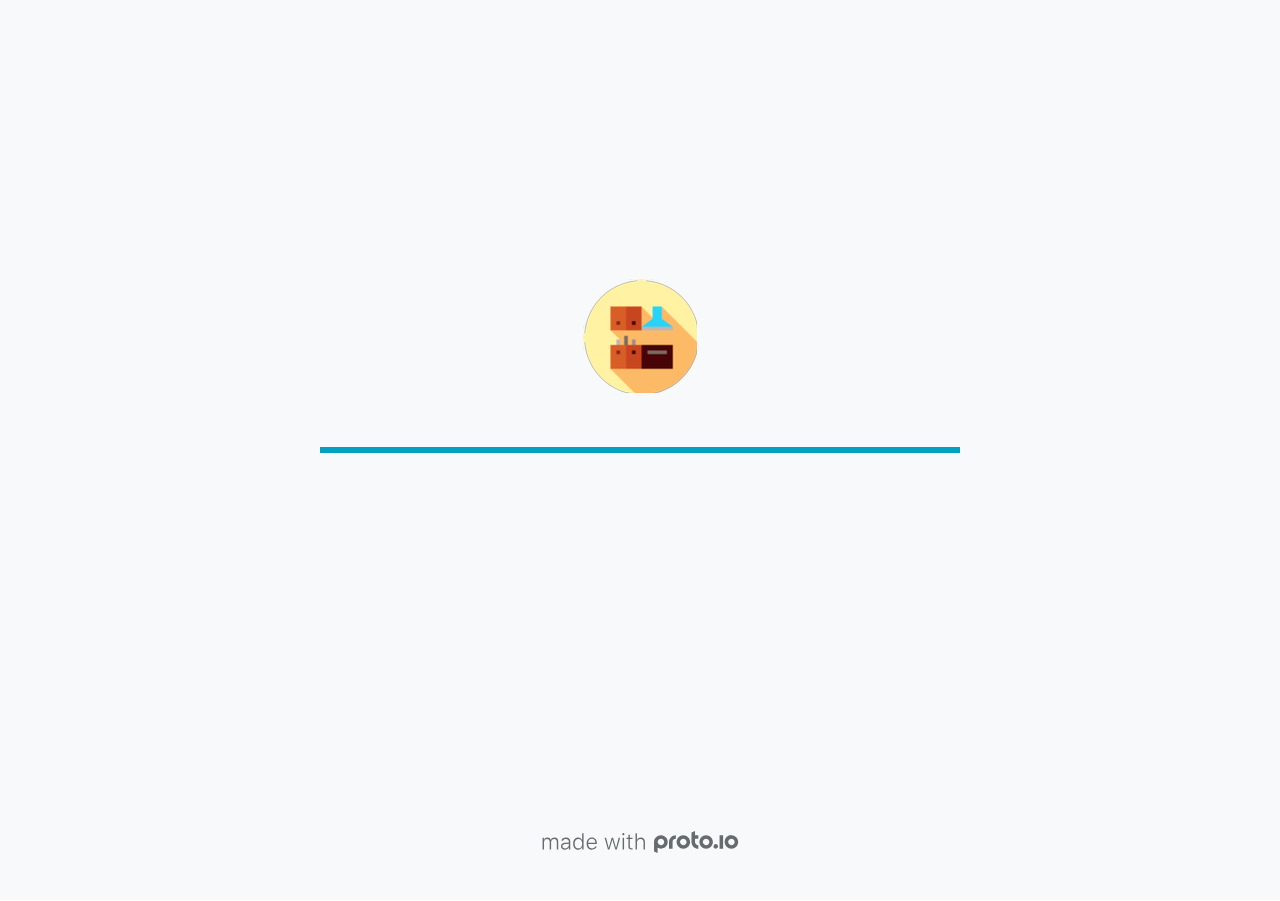
<file: hi-fi-prototype/index.html>
<!DOCTYPE HTML>
	<head>

		<meta charset="utf-8">

		<title>Kitchen Manager - Proto.io</title>

		
			<meta name="HandheldFriendly" content="True">
			<meta name="MobileOptimized" content="414"> 

			
			
			
			<meta name="viewport" content="minimum-scale=1.00, maximum-scale=1.00, initial-scale=1.00, user-scalable=no, shrink-to-fit=no" />

			
				<meta name="apple-mobile-web-app-capable" content="yes" />
				<meta name="apple-mobile-web-app-status-bar-style" content="black-translucent" />
			

			<meta name="format-detection" content="telephone=no">


			

            
            <link rel="icon" sizes="192x192" href="./assets/branding/android-icon-hires.png">
            <link rel="icon" sizes="128x128" href="./assets/branding/android-icon.png">

            
            <link href="./assets/branding/apple-touch-icon-retina180.png" sizes="180x180" rel="apple-touch-icon">

            
            <link href="./assets/branding/apple-touch-icon-retina.png" sizes="114x114" rel="apple-touch-icon">

            
            <link href="./assets/branding/apple-touch-icon.png" sizes="57x57" rel="apple-touch-icon">

            
            <link href="./assets/branding/startup.png" media="(device-width: 320px)" rel="apple-touch-startup-image">

            
            <link href="./assets/branding/startup-retina.png" media="(device-width: 320px) and (device-height: 480px) and (-webkit-device-pixel-ratio: 2)" rel="apple-touch-startup-image">

            
            <link href="./assets/branding/startup-568.png" media="(device-width: 320px) and (device-height: 568px) and (-webkit-device-pixel-ratio: 2)" rel="apple-touch-startup-image">

            
            <link href="./assets/branding/startup-retina-6.png" media="(device-width: 375px) and (device-height: 667px) and (orientation: portrait) and (-webkit-device-pixel-ratio: 2)" rel="apple-touch-startup-image">

            
            <link href="./assets/branding/startup-retina-6plus.png" media="(device-width: 414px) and (device-height: 736px) and (orientation: portrait) and (-webkit-device-pixel-ratio: 3)" rel="apple-touch-startup-image">

            
            <link href="./assets/branding/startup-retina-6plus-landscape.png" media="(device-width: 414px) and (device-height: 736px) and (orientation: landscape) and (-webkit-device-pixel-ratio: 3)" rel="apple-touch-startup-image">

            
            <link href="./assets/branding/startup-ipad.png" media="(device-width: 768px) and (orientation: portrait)" rel="apple-touch-startup-image">

            
            <link href="./assets/branding/startup-ipad-landscape.png" media="(device-width: 768px) and (orientation: landscape)" rel="apple-touch-startup-image">

            
            <link href="./assets/branding/startup-ipad-retina.png" media="(device-width: 768px) and (orientation: portrait) and (-webkit-device-pixel-ratio: 2)" rel="apple-touch-startup-image">

            
            <link href="./assets/branding/startup-ipad-landscape-retina.png" media="(device-width: 768px) and (orientation: landscape) and (-webkit-device-pixel-ratio: 2)" rel="apple-touch-startup-image">

            
            <link href="./assets/branding/startup-ipad-pro.png" media="(device-width: 1024px) and (orientation: portrait) and (-webkit-device-pixel-ratio: 2)" rel="apple-touch-startup-image">

            
            <link href="./assets/branding/startup-ipad-pro-landscape.png" media="(device-width: 1024px) and (orientation: landscape) and (-webkit-device-pixel-ratio: 2)" rel="apple-touch-startup-image">

			<meta http-equiv="cleartype" content="on"> 


			 
		    <script type="text/javascript" src="./scripts/plugins/jquery/jquery.js"></script>

			
				<link rel="stylesheet" href="./stylesheets/player-export.css" />
				<script type="text/javascript" src="./scripts/player-export.js"></script>
			

			
			<script type="text/javascript" src="./libraries/common/components.js"></script> 
			<link type="text/css" rel="Stylesheet" href="./libraries/common/components.1.00.css" /> 

			
					<script type="text/javascript" src="./libraries/generic2/components.js"></script> 
					<link type="text/css" rel="Stylesheet" href="./libraries/generic2/components.1.00.css" /> 
				
					<script type="text/javascript" src="./libraries/ios9/components.js"></script> 
					<link type="text/css" rel="Stylesheet" href="./libraries/ios9/components.1.00.css" /> 
				
				<script type="text/javascript" src="./data/data.js"></script> 
			

		<style>
			body { width: 414px; height: 896px; }
			.landscape, .landscape .prx-page { min-height: 414px; }
			.portrait, .portrait .prx-page { min-height: 896px; }
		</style>

		<script type="text/javascript">

			prx.ver = '6.6.60.0';
			prx.url.account = 'https://patrickburroughs.proto.io';
			prx.url.staticassets = 'https://gal.proto.io';
			prx.url.devices = 'https://dteyv52hbg2at.cloudfront.net/devices';
			prx.url.static = 'https://dteyv52hbg2at.cloudfront.net';
			prx.url.siteurl = 'proto.io';
			prx.url.crossmsg = 'https://patrickburroughs.proto.io';

			prx.nodejsassetsserver = {};
			prx.nodejsassetsserver.host = ".proto.io";
			prx.nodejsassetsserver.subdomainprefix = "https://at";
			prx.nodejsassetsserver.maxsubdomains = "20";

			prx.device_library = 'ios9';
			prx.devices[prx.device] = {
				name: prx.device
				,defaultOrientation: 'portrait'
				,portrait_applies: 1 //new
				,portrait: [414,896]
				,landscape_applies: 1 //new
				,landscape: [896,414]
				,allow_orientation_change: 1 //new
				,statusbar_skin: 'default' // new
				,statusbarheightportrait: 0
				,statusbarheightlandscape: 0
				,navigationbar_skin: 'default' //new
				,navigationbarheightportrait: 0
				,navigationbarheightlandscape: 0
				,normalportrait: [414,896]
				,normallandscape: [896,414]
				,device_s3bucket: '6a9e70ba-0e0c-41f6-ab20-45aaf591e647'
				,dpr: '1.00'
				,deviceType: "iphonex"
                ,showiPhoneXNotch: true
                ,hasCustomSkinNotch: false
				,appleWatchRoundedCorners: false
				,scrollType: "default"
				,initialscale: 1.00
				,targetdensitydpi: "device-dpi"
			}

			prx.projectsettings.id = '5ee7f9ba-7865-4048-af68-9a8e95deaf98';
			prx.projectsettings.s3b = 'patrickburroughs-1094446-proto';
			prx.projectsettings.account = 'patrickburroughs';
			prx.projectsettings.statusbar = '0'; 
			prx.projectsettings.statusbarapplies = '0';
			prx.projectsettings.navigationbar = '0';
			prx.projectsettings.navigationbarapplies = '0';
			prx.projectsettings.initialpageid = -1;
			
			
			prx.projectsettings.flashactions = 1;
			prx.projectsettings.gatrackingcode = '';

			prx.export2html = '1' == true;
			prx.mobPlayer = 0;

			prx.user.country = 'US';

			prx.s3Links = []; 
			var sLinkedAssets = [];
			

			prx.csrf_token = '49F6C3254E8FE6F950A23ADC4BE4F6CEE1A2A1733154C600FD4AA653E182CD7E';

            

            
                            prx.assetsAccessToken = "eyJ0eXAiOiJKV1QiLCJhbGciOiJIUzI1NiJ9.eyJkIjp7InVpZCI6Ii0xIiwicHJvamVjdF9pZCI6IjVlZTdmOWJhLTc4NjUtNDA0OC1hZjY4LTlhOGU5NWRlYWY5OCJ9LCJ2IjowLCJleHAiOjE2MDYyNzk3MTEsImlhdCI6MTYwNjA5OTcxMX0.1_1kUFHwJRTf2zyQkI1s60MqCaUovO_V4yCN8qOExDY";

			prx.iniPlayer.iniPreLoad();

		</script>
	</head>

	

			<body class="player device-cursor-touch mobile-device-true " " id="mbd" >

				
					<div id='iphoneX-notch-player'>
						<span class="iphoneX-notch-corners"></span>
					</div>
				
				<div id="window-wrapper">
					<div id="dragarea"></div>
					<div id="statusbar"></div>
					<div id="underlay" style=""></div>

					<div class="prx-page" data-role="page" id="p-1" data-id="1"></div>
					
								<div class="prx-page" data-role="page" id="p-2" data-id="2"></div>
							
								<div class="prx-page" data-role="page" id="p-4" data-id="4"></div>
							
								<div class="prx-page" data-role="page" id="p-11" data-id="11"></div>
							
								<div class="prx-page" data-role="page" id="p-12" data-id="12"></div>
							
								<div class="prx-page" data-role="page" id="p-13" data-id="13"></div>
							
								<div class="prx-page" data-role="page" id="p-14" data-id="14"></div>
							
								<div class="prx-page" data-role="page" id="p-15" data-id="15"></div>
							
								<div class="prx-page" data-role="page" id="p-16" data-id="16"></div>
							
								<div class="prx-page" data-role="page" id="p-17" data-id="17"></div>
							
								<div class="prx-page" data-role="page" id="p-18" data-id="18"></div>
							
								<div class="prx-page" data-role="page" id="p-19" data-id="19"></div>
							
								<div class="prx-page" data-role="page" id="p-20" data-id="20"></div>
							
					<div id="navigationbar"></div>
					<div id="overlay"></div>
					<div id="trash"></div>
					<div id="quick-audios"></div>
				</div>

				 
			<div id="loader-wrapper">
				
					<div id="app-icon"><img src="images/player/appicon.png"/></div>
				
				<div class="progress">
					<div class="progress-bar"></div>
				</div>
				<div id="poweredby"></div>
			</div>
			


			</body>
		

</html>
</file>
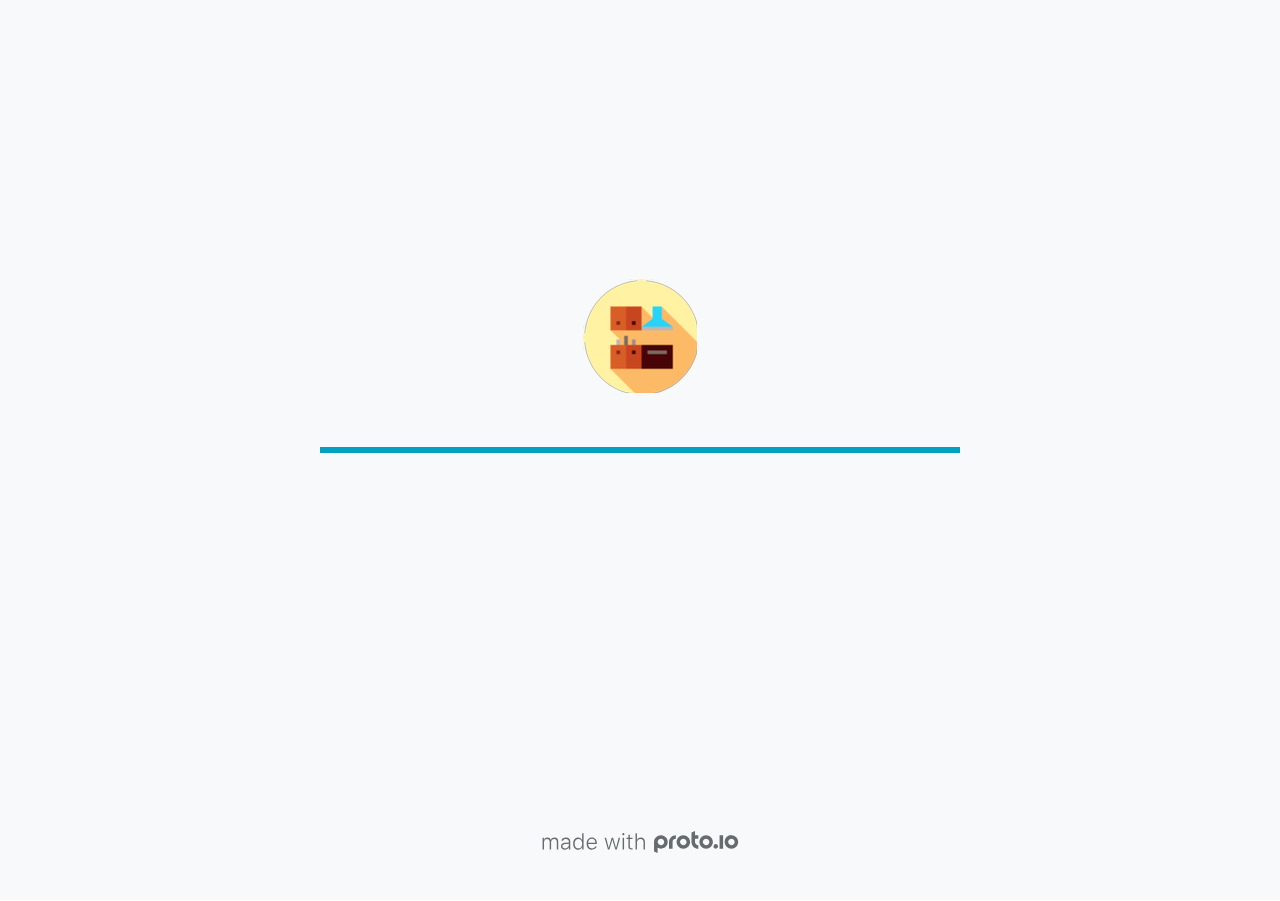
<file: low-fi-prototype/index.html>
<!DOCTYPE HTML>
	<head>

		<meta charset="utf-8">

		<title>Kitchen Manager - Proto.io</title>

		
			<meta name="HandheldFriendly" content="True">
			<meta name="MobileOptimized" content="414"> 

			
			
			
			<meta name="viewport" content="minimum-scale=1.00, maximum-scale=1.00, initial-scale=1.00, user-scalable=no, shrink-to-fit=no" />

			
				<meta name="apple-mobile-web-app-capable" content="yes" />
				<meta name="apple-mobile-web-app-status-bar-style" content="black-translucent" />
			

			<meta name="format-detection" content="telephone=no">


			

            
            <link rel="icon" sizes="192x192" href="./assets/branding/android-icon-hires.png">
            <link rel="icon" sizes="128x128" href="./assets/branding/android-icon.png">

            
            <link href="./assets/branding/apple-touch-icon-retina180.png" sizes="180x180" rel="apple-touch-icon">

            
            <link href="./assets/branding/apple-touch-icon-retina.png" sizes="114x114" rel="apple-touch-icon">

            
            <link href="./assets/branding/apple-touch-icon.png" sizes="57x57" rel="apple-touch-icon">

            
            <link href="./assets/branding/startup.png" media="(device-width: 320px)" rel="apple-touch-startup-image">

            
            <link href="./assets/branding/startup-retina.png" media="(device-width: 320px) and (device-height: 480px) and (-webkit-device-pixel-ratio: 2)" rel="apple-touch-startup-image">

            
            <link href="./assets/branding/startup-568.png" media="(device-width: 320px) and (device-height: 568px) and (-webkit-device-pixel-ratio: 2)" rel="apple-touch-startup-image">

            
            <link href="./assets/branding/startup-retina-6.png" media="(device-width: 375px) and (device-height: 667px) and (orientation: portrait) and (-webkit-device-pixel-ratio: 2)" rel="apple-touch-startup-image">

            
            <link href="./assets/branding/startup-retina-6plus.png" media="(device-width: 414px) and (device-height: 736px) and (orientation: portrait) and (-webkit-device-pixel-ratio: 3)" rel="apple-touch-startup-image">

            
            <link href="./assets/branding/startup-retina-6plus-landscape.png" media="(device-width: 414px) and (device-height: 736px) and (orientation: landscape) and (-webkit-device-pixel-ratio: 3)" rel="apple-touch-startup-image">

            
            <link href="./assets/branding/startup-ipad.png" media="(device-width: 768px) and (orientation: portrait)" rel="apple-touch-startup-image">

            
            <link href="./assets/branding/startup-ipad-landscape.png" media="(device-width: 768px) and (orientation: landscape)" rel="apple-touch-startup-image">

            
            <link href="./assets/branding/startup-ipad-retina.png" media="(device-width: 768px) and (orientation: portrait) and (-webkit-device-pixel-ratio: 2)" rel="apple-touch-startup-image">

            
            <link href="./assets/branding/startup-ipad-landscape-retina.png" media="(device-width: 768px) and (orientation: landscape) and (-webkit-device-pixel-ratio: 2)" rel="apple-touch-startup-image">

            
            <link href="./assets/branding/startup-ipad-pro.png" media="(device-width: 1024px) and (orientation: portrait) and (-webkit-device-pixel-ratio: 2)" rel="apple-touch-startup-image">

            
            <link href="./assets/branding/startup-ipad-pro-landscape.png" media="(device-width: 1024px) and (orientation: landscape) and (-webkit-device-pixel-ratio: 2)" rel="apple-touch-startup-image">

			<meta http-equiv="cleartype" content="on"> 


			 
		    <script type="text/javascript" src="./scripts/plugins/jquery/jquery.js"></script>

			
				<link rel="stylesheet" href="./stylesheets/player-export.css" />
				<script type="text/javascript" src="./scripts/player-export.js"></script>
			

			
			<script type="text/javascript" src="./libraries/common/components.js"></script> 
			<link type="text/css" rel="Stylesheet" href="./libraries/common/components.1.00.css" /> 

			
					<script type="text/javascript" src="./libraries/generic2/components.js"></script> 
					<link type="text/css" rel="Stylesheet" href="./libraries/generic2/components.1.00.css" /> 
				
					<script type="text/javascript" src="./libraries/ios9/components.js"></script> 
					<link type="text/css" rel="Stylesheet" href="./libraries/ios9/components.1.00.css" /> 
				
				<script type="text/javascript" src="./data/data.js"></script> 
			

		<style>
			body { width: 414px; height: 896px; }
			.landscape, .landscape .prx-page { min-height: 414px; }
			.portrait, .portrait .prx-page { min-height: 896px; }
		</style>

		<script type="text/javascript">

			prx.ver = '6.6.59.0';
			prx.url.account = 'https://patrickburroughs.proto.io';
			prx.url.staticassets = 'https://gal.proto.io';
			prx.url.devices = 'https://dteyv52hbg2at.cloudfront.net/devices';
			prx.url.static = 'https://dteyv52hbg2at.cloudfront.net';
			prx.url.siteurl = 'proto.io';
			prx.url.crossmsg = 'https://patrickburroughs.proto.io';

			prx.nodejsassetsserver = {};
			prx.nodejsassetsserver.host = ".proto.io";
			prx.nodejsassetsserver.subdomainprefix = "https://at";
			prx.nodejsassetsserver.maxsubdomains = "20";

			prx.device_library = 'ios9';
			prx.devices[prx.device] = {
				name: prx.device
				,defaultOrientation: 'portrait'
				,portrait_applies: 1 //new
				,portrait: [414,896]
				,landscape_applies: 1 //new
				,landscape: [896,414]
				,allow_orientation_change: 1 //new
				,statusbar_skin: 'default' // new
				,statusbarheightportrait: 0
				,statusbarheightlandscape: 0
				,navigationbar_skin: 'default' //new
				,navigationbarheightportrait: 0
				,navigationbarheightlandscape: 0
				,normalportrait: [414,896]
				,normallandscape: [896,414]
				,device_s3bucket: '6a9e70ba-0e0c-41f6-ab20-45aaf591e647'
				,dpr: '1.00'
				,deviceType: "iphonex"
                ,showiPhoneXNotch: true
                ,hasCustomSkinNotch: false
				,appleWatchRoundedCorners: false
				,scrollType: "default"
				,initialscale: 1.00
				,targetdensitydpi: "device-dpi"
			}

			prx.projectsettings.id = '5ee7f9ba-7865-4048-af68-9a8e95deaf98';
			prx.projectsettings.s3b = 'patrickburroughs-1094446-proto';
			prx.projectsettings.account = 'patrickburroughs';
			prx.projectsettings.statusbar = '0'; 
			prx.projectsettings.statusbarapplies = '0';
			prx.projectsettings.navigationbar = '0';
			prx.projectsettings.navigationbarapplies = '0';
			prx.projectsettings.initialpageid = -1;
			
			
			prx.projectsettings.flashactions = 1;
			prx.projectsettings.gatrackingcode = '';

			prx.export2html = '1' == true;
			prx.mobPlayer = 0;

			prx.user.country = 'US';

			prx.s3Links = []; 
			var sLinkedAssets = [];
			

			prx.csrf_token = '5419DA1A517B09DF719C75D82DC4C3059A84481D3453FBB5BCA20D214D37F4B6';

            

            
                            prx.assetsAccessToken = "eyJ0eXAiOiJKV1QiLCJhbGciOiJIUzI1NiJ9.eyJkIjp7InVpZCI6Ii0xIiwicHJvamVjdF9pZCI6IjVlZTdmOWJhLTc4NjUtNDA0OC1hZjY4LTlhOGU5NWRlYWY5OCJ9LCJ2IjowLCJleHAiOjE2MDUwNzUwMDEsImlhdCI6MTYwNDg5NTAwMX0.5nfRDp-a-dPyyo9nufe1ymaq5yF7_f4co1--74gSeCs";

			prx.iniPlayer.iniPreLoad();

		</script>
	</head>

	

			<body class="player device-cursor-touch mobile-device-true " " id="mbd" >

				
					<div id='iphoneX-notch-player'>
						<span class="iphoneX-notch-corners"></span>
					</div>
				
				<div id="window-wrapper">
					<div id="dragarea"></div>
					<div id="statusbar"></div>
					<div id="underlay" style=""></div>

					<div class="prx-page" data-role="page" id="p-1" data-id="1"></div>
					
								<div class="prx-page" data-role="page" id="p-2" data-id="2"></div>
							
								<div class="prx-page" data-role="page" id="p-4" data-id="4"></div>
							
								<div class="prx-page" data-role="page" id="p-11" data-id="11"></div>
							
								<div class="prx-page" data-role="page" id="p-12" data-id="12"></div>
							
								<div class="prx-page" data-role="page" id="p-13" data-id="13"></div>
							
								<div class="prx-page" data-role="page" id="p-14" data-id="14"></div>
							
								<div class="prx-page" data-role="page" id="p-15" data-id="15"></div>
							
								<div class="prx-page" data-role="page" id="p-16" data-id="16"></div>
							
								<div class="prx-page" data-role="page" id="p-17" data-id="17"></div>
							
								<div class="prx-page" data-role="page" id="p-18" data-id="18"></div>
							
								<div class="prx-page" data-role="page" id="p-19" data-id="19"></div>
							
								<div class="prx-page" data-role="page" id="p-20" data-id="20"></div>
							
					<div id="navigationbar"></div>
					<div id="overlay"></div>
					<div id="trash"></div>
					<div id="quick-audios"></div>
				</div>

				 
			<div id="loader-wrapper">
				
					<div id="app-icon"><img src="images/player/appicon.png"/></div>
				
				<div class="progress">
					<div class="progress-bar"></div>
				</div>
				<div id="poweredby"></div>
			</div>
			


			</body>
		

</html>
</file>
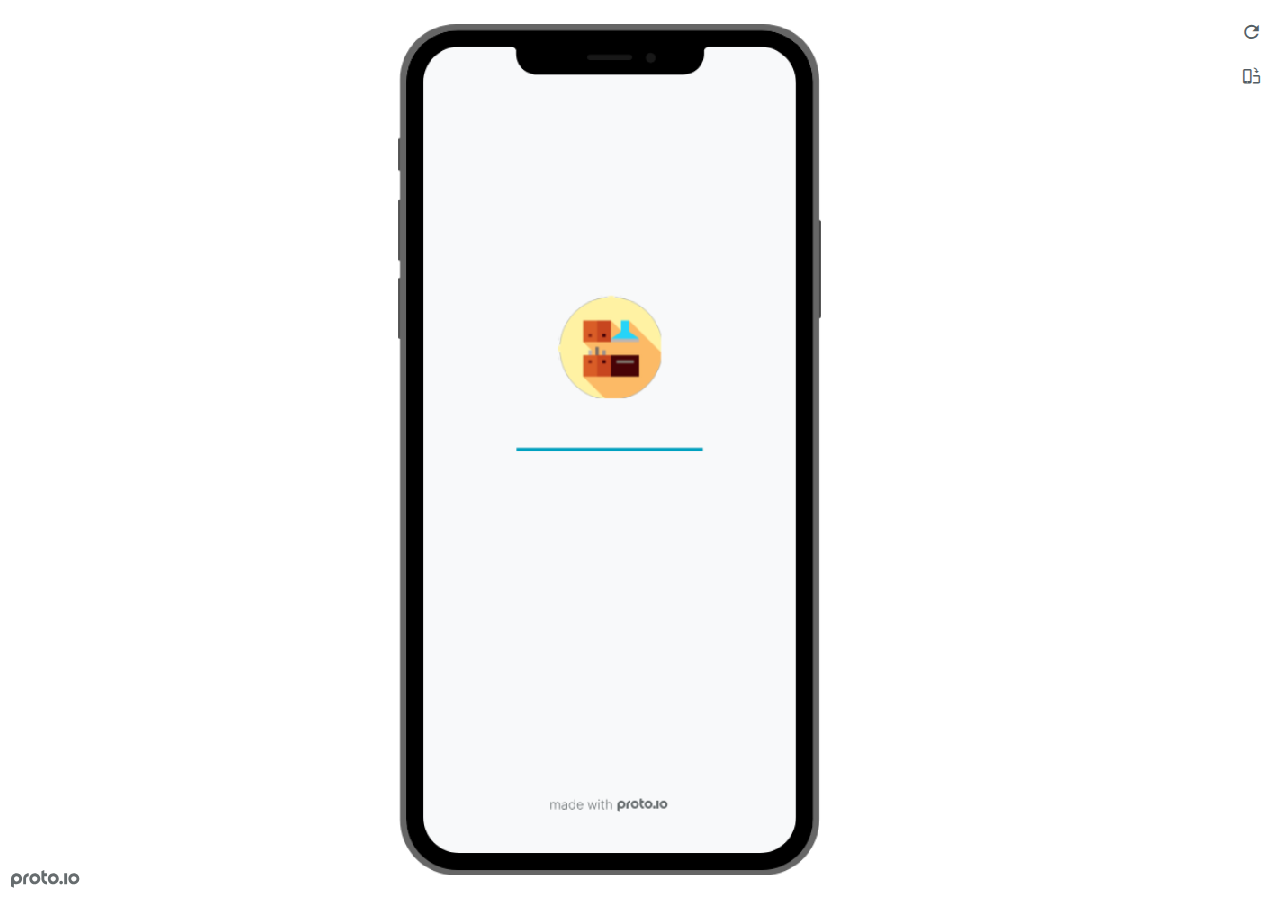
<file: hi-fi-prototype/frame.html>
<!DOCTYPE HTML>
    <head>
    <meta charset="utf-8">

    <title>Kitchen Manager - Proto.io player</title>

    

			<link type="text/css" rel="stylesheet" href="./stylesheets/preview-export-min.css">
			<script type="text/javascript" src="./scripts/preview-export-min.js"></script>

		

    <script type="text/javascript">
        var prx = window.prx || {};
        prx.orientation = 'portrait';
        prx.orientations = {};
        prx.orientations.portrait = 1;
        prx.orientations.landscape = 1;
        prx.project = {};
        prx.project.id = '5ee7f9ba-7865-4048-af68-9a8e95deaf98';
        prx.project.title = 'Kitchen Manager';
        prx.project.version = 0;
        prx.project.livepreview = 0;
        prx.project.account = "patrickburroughs";
        prx.activePage = {};
        prx.usercountry = "us";
        
            prx.user = false;
        
        prx.skin = 'apple-phone-iphoneX-1';
        prx.ver = '6.6.60.0';
        //prx.flashactions = 1;
		prx.flashactions = 1; //we are not using the DB value anymore

        prx.nodejsassetsserver = {};
        prx.nodejsassetsserver.host = ".proto.io";
        prx.nodejsassetsserver.subdomainprefix = "https://at";
        prx.nodejsassetsserver.maxsubdomains = "20";
        prx.account = "patrickburroughs";
        prx.browserShowScreenshots = 'true';
        prx.url.crossmsg = 'https://patrickburroughs.proto.io';
        prx.playerUrl = 'https://patrickburroughs.proto.io/player/';
        prx.spaces = false;
        prx.csrf_token = '3F266E56803298063BFA3E048F6C435A71D58F211FC86EBA0F4D7C482956ACCA';

        
    </script>

    

</head>


<body style="background-color:#FFFFFF">

    

    <div class="page-sidebar">
        
        <div class="sidebar-action-buttons">

            
                <span class="header-action-button player-icon-reload embed-icon-reload" id="refresh-preview">
                    <span class="tooltip">Refresh preview</span>
                </span>
                
                    <span  class="header-action-button player-icon-rotate embed-icon-rotate" id="change-orientation">
                        <span class="tooltip">Change orientation</span>
                    </span>
                

        </div>

    </div>

    <div id="maincontent" class="portrait">

        <div id="shortcut-pressed-outer">
            <div id="shortcut-pressed"></div>
        </div>
        

			<div class="frame_generic">
				
				<div class="body_generic skin_apple-phone-iphoneX-1 skin-wrapper skin-os-apple skin-device-phone skin-model-iphoneX skin-size-1 skin-color-black skin-orientation-portrait skin-dimensions-414-896">

					<div class="buttons top"></div>
					<div class="detail-top"></div>
					<div class="web-search"></div>
					<div class="buttons left"></div>

					<div class="body_generic_inner">
						
						<iframe id="pio-playerframe" src="index.html" scrolling="NO" style="width: 414px; height: 896px;" webkitAllowFullScreen mozallowfullscreen allowFullScreen allowvr allow="autoplay"></iframe>
						
                                <script type="text/javascript">
                                    // remove parameter from address bar immediately if no changes
                                    let url = new URL(window.location.href);
                                    url.searchParams.delete('hc');
									url.searchParams.delete('ap');
                                    window.history.replaceState({}, document.title, url.toString());
                                </script>
                            
					</div>

					<div class="buttons right"></div>
					<div class="detail-bottom"></div>
				</div>
				
			</div>
		
    </div>

    

    
            <div id="branding"></div>
        
</body>


<script type="text/javascript">
    
</script>
</html>
</file>
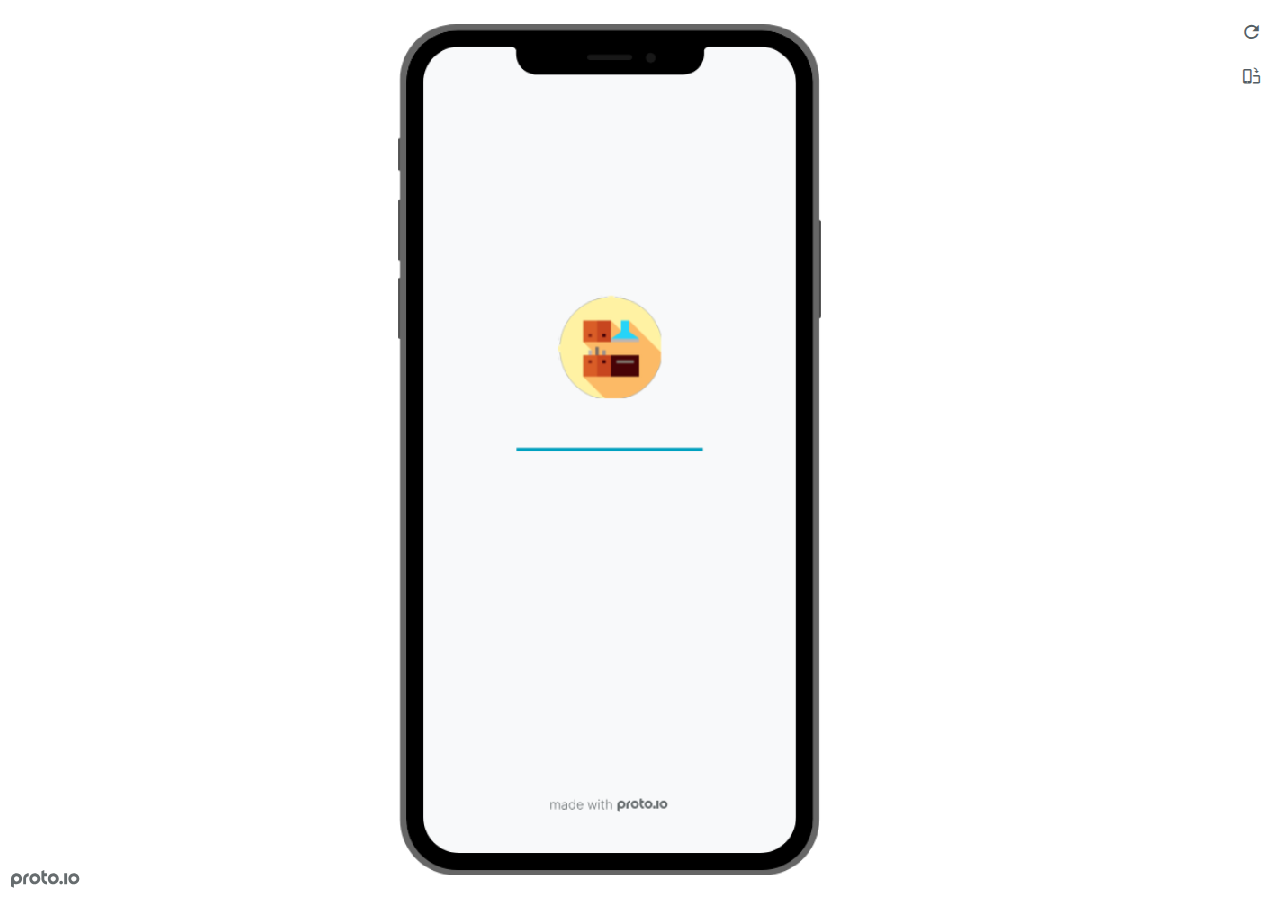
<file: low-fi-prototype/frame.html>
<!DOCTYPE HTML>
    <head>
    <meta charset="utf-8">

    <title>Kitchen Manager - Proto.io player</title>

    

			<link type="text/css" rel="stylesheet" href="./stylesheets/preview-export-min.css">
			<script type="text/javascript" src="./scripts/preview-export-min.js"></script>

		

    <script type="text/javascript">
        var prx = window.prx || {};
        prx.orientation = 'portrait';
        prx.orientations = {};
        prx.orientations.portrait = 1;
        prx.orientations.landscape = 1;
        prx.project = {};
        prx.project.id = '5ee7f9ba-7865-4048-af68-9a8e95deaf98';
        prx.project.title = 'Kitchen Manager';
        prx.project.version = 0;
        prx.project.livepreview = 0;
        prx.project.account = "patrickburroughs";
        prx.activePage = {};
        prx.usercountry = "us";
        
            prx.user = false;
        
        prx.skin = 'apple-phone-iphoneX-1';
        prx.ver = '6.6.59.0';
        //prx.flashactions = 1;
		prx.flashactions = 1; //we are not using the DB value anymore

        prx.nodejsassetsserver = {};
        prx.nodejsassetsserver.host = ".proto.io";
        prx.nodejsassetsserver.subdomainprefix = "https://at";
        prx.nodejsassetsserver.maxsubdomains = "20";
        prx.account = "patrickburroughs";
        prx.browserShowScreenshots = 'true';
        prx.url.crossmsg = 'https://patrickburroughs.proto.io';
        prx.playerUrl = 'https://patrickburroughs.proto.io/player/';
        prx.spaces = false;
        prx.csrf_token = '55DBD8A0B64689523872E44A713F9939050A87FA6D311F09197C82819CAEDDC1';

        
    </script>

    

</head>


<body style="background-color:#FFFFFF">

    

    <div class="page-sidebar">
        
        <div class="sidebar-action-buttons">

            
                <span class="header-action-button player-icon-reload embed-icon-reload" id="refresh-preview">
                    <span class="tooltip">Refresh preview</span>
                </span>
                
                    <span  class="header-action-button player-icon-rotate embed-icon-rotate" id="change-orientation">
                        <span class="tooltip">Change orientation</span>
                    </span>
                

        </div>

    </div>

    <div id="maincontent" class="portrait">

        <div id="shortcut-pressed-outer">
            <div id="shortcut-pressed"></div>
        </div>
        

			<div class="frame_generic">
				
				<div class="body_generic skin_apple-phone-iphoneX-1 skin-wrapper skin-os-apple skin-device-phone skin-model-iphoneX skin-size-1 skin-color-black skin-orientation-portrait skin-dimensions-414-896">

					<div class="buttons top"></div>
					<div class="detail-top"></div>
					<div class="web-search"></div>
					<div class="buttons left"></div>

					<div class="body_generic_inner">
						
						<iframe id="pio-playerframe" src="index.html" scrolling="NO" style="width: 414px; height: 896px;" webkitAllowFullScreen mozallowfullscreen allowFullScreen allowvr allow="autoplay"></iframe>
						
                                <script type="text/javascript">
                                    // remove parameter from address bar immediately if no changes
                                    let url = new URL(window.location.href);
                                    url.searchParams.delete('hc');
									url.searchParams.delete('ap');
                                    window.history.replaceState({}, document.title, url.toString());
                                </script>
                            
					</div>

					<div class="buttons right"></div>
					<div class="detail-bottom"></div>
				</div>
				
			</div>
		
    </div>

    

    
            <div id="branding"></div>
        
</body>


<script type="text/javascript">
    
</script>
</html>
</file>
<file: hi-fi-prototype/stylesheets/player-export.css>
/*!
 * 
 *                                                                       
 *                              ::;;;;                                   
 *    ::,,,,::    ::,,  ,,,,::::::11ii::,,::,,,,::      ::::,,::,,,,::   
 *  ,,111111ii,,::1111::111111ii::111111::111111ii,,    ii11,,ii111111,, 
 *  11ii::;;11;;ii11::iiii::;;11;;11ii::ii11::::11ii    ii11;;11;;::ii11 
 *  11;;  ::11ii11;;::11ii  ::11ii11ii,,iiii..  iiii    ii11;;11::  ;;11 
 *  1111;;ii11;;11;;,,ii11::ii11;;ii11;;;;11;;;;11;;;;;;ii11::11ii;;11ii 
 *  11111111;;::11;;  ::ii1111;;  ::ii11::ii1111ii::11ii;;11,,;;1111ii:: 
 *  11;;,,::  ,,::,,      ::,,        ::::  ::::    ,,,,::::    ::,,     
 *  ;;;;                                                                 
 *                                                                       
 *  Build: 11/11/2020, 10:54:08 AM
 */

/*!
 * Waves v0.5.5
 * http://fian.my.id/Waves
 *
 * Copyright 2014 Alfiana E. Sibuea and other contributors
 * Released under the MIT license
 * https://github.com/fians/Waves/blob/master/LICENSE
 */.mask-inner{position:relative;background-size:100% 100%;background-repeat:no-repeat}.mask-inner .mask-inner{transform:none!important}.mask-border .mborder,.mask-filter{height:100%;width:100%}.mask-border .mborder{border:1px solid hsla(0,0%,100%,.8);position:absolute;pointer-events:none}.mask-border .area-border{border:1px solid #00a1c0;left:0;top:0;position:absolute;transform-origin:0 0;box-sizing:border-box}.mask-border .mask-radius{width:100%;height:100%;overflow:hidden;position:absolute}.mask-border .mask-radius .mask-radius-border{position:relative;width:100%;height:100%;border:1px solid hsla(0,0%,100%,.8)}.mask-border.hide-handles .prx-resizable-handle{opacity:0;pointer-events:none!important}.mask-border.hide-handles .area-border{border:1px dashed #b4bcbf}.mask-wrapper{overflow:hidden;height:100%;pointer-events:none}.mask-wrapper.borderPos-inside{box-sizing:border-box}.mask-wrapper.borderPos-outside{width:100%;height:100%}.mask-wrapper.borderPos-outside .mask-inner{box-sizing:content-box}.mask-edit-mode-handles{pointer-events:none}.mask-edit-mode-handles.hide-handles .prx-resizable-handle,.mask-edit-mode-handles.hide-handles .prx-rotate-handle{opacity:0;pointer-events:none!important}.mask-edit-mode-handles.hide-handles .xborder{border-color:#b4bcbf!important}abbr,address,article,aside,audio,b,blockquote,body,caption,cite,code,dd,del,dfn,div,dl,dt,em,fieldset,figure,footer,form,h1,h2,h3,h4,h5,h6,header,hgroup,html,i,iframe,img,ins,kbd,label,legend,li,mark,menu,nav,object,ol,p,pre,q,samp,section,small,span,strong,sub,sup,table,tbody,td,tfoot,th,thead,time,tr,ul,var,video{margin:0;padding:0;border:0;outline:0;font-size:100%;background:transparent}article,aside,details,figcaption,figure,footer,header,hgroup,nav,section{display:block}audio,canvas,video{display:inline-block;*display:inline;*zoom:1}[hidden],audio:not([controls]){display:none}html{font-size:100%;-webkit-text-size-adjust:100%;-ms-text-size-adjust:100%}body{margin:0;font-size:13px}body,button,input,select,textarea{font-family:sans-serif;color:#222}a{color:#00e}a:visited{color:#551a8b}a:hover{color:#06e}a:focus{outline:thin dotted}a:active,a:hover{outline:0}abbr[title]{border-bottom:1px dotted}b,strong{font-weight:700}blockquote{margin:1em 40px}dfn{font-style:italic}hr{display:block;height:1px;border:0;border-top:1px solid #ccc;margin:1em 0;padding:0}ins{background:#ff9;text-decoration:none}ins,mark{color:#000}mark{background:#ff0;font-style:italic;font-weight:700}code,kbd,pre,samp{font-family:monospace,serif;_font-family:courier new,monospace;font-size:1em}pre{white-space:pre;white-space:pre-wrap;word-wrap:break-word}q{quotes:none}q:after,q:before{content:"";content:none}small{font-size:85%}sub,sup{font-size:75%;line-height:0;position:relative;vertical-align:baseline}sup{top:-.5em}sub{bottom:-.25em}ol,ul{margin:1em 0;padding:0 0 0 40px}dd{margin:0 0 0 40px}nav ol,nav ul{list-style:none;list-style-image:none;margin:0;padding:0}img{border:0;-ms-interpolation-mode:bicubic}svg:not(:root){overflow:hidden}figure,form{margin:0}fieldset{margin:0}fieldset,legend{border:0;padding:0}legend{*margin-left:-7px}button,input,select,textarea{font-size:100%;margin:0;vertical-align:baseline;*vertical-align:middle}button,input{line-height:normal;*overflow:visible}table button,table input{*overflow:auto}[role=button],button,input[type=button],input[type=reset],input[type=submit]{-webkit-appearance:button}input[type=checkbox],input[type=radio]{box-sizing:border-box;padding:0}input[type=search]{-webkit-appearance:textfield;-moz-box-sizing:content-box;-webkit-box-sizing:content-box;box-sizing:content-box}input[type=search]::-webkit-search-decoration{-webkit-appearance:none}button::-moz-focus-inner{border:0;padding:0}textarea{overflow:auto;vertical-align:top;resize:vertical}input:invalid,textarea:invalid{background-color:#f0dddd}table{border-collapse:collapse;border-spacing:0}td{vertical-align:top}.nocallout{-webkit-touch-callout:none}textarea[contenteditable]{-webkit-appearance:none}.gifhidden{position:absolute;left:-100%}.ir{display:block;border:0;text-indent:-999em;overflow:hidden;background-color:transparent;background-repeat:no-repeat;text-align:left;direction:ltr}.ir br{display:none}.hidden{display:none!important;visibility:hidden}.visuallyhidden{border:0;clip:rect(0 0 0 0);height:1px;margin:-1px;overflow:hidden;padding:0;position:absolute;width:1px}.visuallyhidden.focusable:active,.visuallyhidden.focusable:focus{clip:auto;height:auto;margin:0;overflow:visible;position:static;width:auto}.invisible{visibility:hidden}.clearfix:after,.clearfix:before{content:"";display:table}.clearfix:after{clear:both}.clearfix{*zoom:1}@media print{*{background:transparent!important;color:#000!important;text-shadow:none!important;filter:none!important;-ms-filter:none!important}a,a:visited{text-decoration:underline}a[href]:after{content:" (" attr(href) ")"}abbr[title]:after{content:" (" attr(title) ")"}.ir a:after,a[href^="#"]:after,a[href^="javascript:"]:after{content:""}blockquote,pre{border:1px solid #999;page-break-inside:avoid}thead{display:table-header-group}img,tr{page-break-inside:avoid}img{max-width:100%!important}@page{margin:.5cm}h2,h3,p{orphans:3;widows:3}h2,h3{page-break-after:avoid}}#eval-iframe{display:none}body{-webkit-appearance:none;-webkit-box-flex:1;-webkit-touch-callout:none;-webkit-tap-highlight-color:rgba(0,0,0,0)}*{-webkit-user-select:none;-khtml-user-select:none;-moz-user-select:-moz-none;-o-user-select:none;user-select:none}input,textarea{-webkit-user-select:text;-khtml-user-select:text;-moz-user-select:text;-o-user-select:text;user-select:text}#dragarea{font-family:Helvetica,Arial,sans-serif;text-align:left}.text{height:95%;overflow:auto}.wrap{overflow:hidden}.pos,.spos{position:absolute}.action-highlight{position:absolute;top:0;left:0;height:100%;width:100%;background:rgba(255,255,0,.5);background:rgba(64,208,255,.3);opacity:0;pointer-events:none;-webkit-transition:opacity .2s ease-in;transition:opacity .2s ease-in;border:2px solid #40c8f4;padding:3px;box-sizing:border-box}.action-highlight-simple-visible,.action-highlight-visible{opacity:1}#appModeNote{background-color:#333;border-top:5px solid #000;bottom:0;color:#f0f0f0;display:none;font-family:helvetica;left:0;padding:10px 0;position:fixed;text-align:center;width:100%}#appModeNote em{display:block;font-size:20px;font-weight:700;line-height:26px}#appModeNote span{display:block;font-size:14px;line-height:20px}.hidden{display:none}.prx-page.loadedFrom{display:block}.prx-page.loadedTo{z-index:999999}.prx-page.loadedTo-1{z-index:10000000}.prx-page.loadedTo-2{z-index:10000001}.prx-page.loadedTo-3{z-index:10000002}.prx-page.loadedTo-4{z-index:10000003}.prx-page.loadedTo-5{z-index:10000004}.prx-page.loadedTo-6{z-index:10000005}.prx-page.loadedTo-7{z-index:10000006}.prx-page.loadedTo-8{z-index:10000007}.prx-page.loadedTo-9{z-index:10000008}.prx-page.loadedTo-10{z-index:10000009}.prx-page.loadedTo-11{z-index:10000010}.prx-page.loadedTo-12{z-index:10000011}.prx-page.loadedTo-13{z-index:10000012}.prx-page.loadedTo-14{z-index:10000013}.prx-page.loadedTo-15{z-index:10000014}.prx-page.loadedTo-16{z-index:10000015}.prx-page.loadedTo-17{z-index:10000016}.prx-page.loadedTo-18{z-index:10000017}.prx-page.loadedTo-19{z-index:10000018}.prx-page.loadedTo-20{z-index:10000019}.prx-page.loadedTo-21{z-index:10000020}.prx-page.loadedTo-22{z-index:10000021}.prx-page.loadedTo-23{z-index:10000022}.prx-page.loadedTo-24{z-index:10000023}.prx-page.loadedTo-25{z-index:10000024}.prx-page.loadedTo-26{z-index:10000025}.prx-page.loadedTo-27{z-index:10000026}.prx-page.loadedTo-28{z-index:10000027}.prx-page.loadedTo-29{z-index:10000028}.prx-page.loadedTo-30{z-index:10000029}#navigationbar,#statusbar{background:transparent 0 0;display:block;width:100%;border:0;top:0;position:fixed;z-index:1}#loader-wrapper{background:#f8f9fa;height:100%;left:0;position:fixed;top:0;width:100%;z-index:99999;font-size:11px}#loader-wrapper .progress{position:absolute;top:50%;left:50%;transform:translate(-50%,-50%);-ms-transform:translate(-50%,-50%);-webkit-transform:translate(-50%,-50%);width:50%;height:4px;background-color:#ddd}#loader-wrapper .progress-bar{position:relative;width:0;height:4px;-webkit-transition:.4s linear;-moz-transition:.4s linear;-o-transition:.4s linear;transition:.4s linear;-webkit-transition-property:width,background-color;-moz-transition-property:width,background-color;-o-transition-property:width,background-color;transition-property:width,background-color}#loader-wrapper .progress-bar:before,.progress-bar:after{content:"";position:absolute;top:0;left:0;right:0}#loader-wrapper .progress-bar:before{bottom:0;background-color:#ddd}#loader-wrapper .progress-bar:after{z-index:2;bottom:0;background:#00a1c0}#loader-wrapper #app-icon{position:absolute;top:50%;left:50%;transform:translate(-50%,-150%);-ms-transform:translate(-50%,-150%);-webkit-transform:translate(-50%,-150%);width:114px;height:114px}#loader-wrapper #poweredby{position:absolute;bottom:5%;left:50%;transform:translate(-50%);-ms-transform:translate(-50%);-webkit-transform:translate(-50%);width:100%;height:16px;background-image:url(/images/player/player-logo.svg);background-repeat:no-repeat;background-position:top;background-size:auto 200%;z-index:99999}body{-moz-transition:opacity .3s linear;-o-transition:opacity .3s linear;-webkit-transition:opacity .3s linear;transition:opacity .3s linear}.reloading{background:#fff!important;opacity:0}@media (min-width:481px) and (max-width:1079px){#loader-wrapper .progress,#loader-wrapper .progress-bar{height:4px}}@media (min-width:1080px){#loader-wrapper #poweredby{height:24px}#loader-wrapper .progress,#loader-wrapper .progress-bar{height:6px}}@media (width:1280px) and (height:768px){#loader-wrapper .progress,#loader-wrapper .progress-bar{height:2px}}.pointer-events-none{pointer-events:none!important}body .prx-page{-webkit-trans1form:translate3d(0,0,0)}.prx-page .type-symbol .box{-w1ebkit-transform:translateZ(0)}html{background:transparent}body{background:#fff;overflow:hidden}body.mobile-device-true *{-webkit-text-size-adjust:100%}body.mobile-device-false *{-webkit-text-size-adjust:initial}#window-wrapper{width:100%;height:100%;overflow:hidden;position:relative}#dragarea{background:transparent;display:none}#overlay,#quick-audios,#trash,#underlay{position:absolute;top:0;left:0}#quick-audios,#trash{display:none}.visible{display:block!important}.iScrollHorizontalScrollbar,.iScrollVerticalScrollbar{z-index:auto!important}.overlay{position:fixed;left:0;right:0;bottom:0;top:0}.ui-mobile-viewport-transitioning,.ui-mobile-viewport-transitioning .prx-page{o1verflow:visible!important}.box[style*="z-index:0;"],.box[style*="z-index: 0;"]{z-index:auto!important}.box[data-mpoverlay="1"]{pos1ition:fixed}#temp-for-external-link{display:none}#dragarea,html{background:transparent!important}.hide{display:none!important}*{outline:none}.ghost-component,.ghost-component *,.ghost-component .box *{pointer-events:none!important}#statusbar{position:fixed!important}.prx-page{position:absolute;display:none}.prx-page.prx-page-active,.prx-page[class*=prx-page-transitioning-]{display:block}.prx-page[class*=prx-page-transitioning-]{overflow:hidden}.prx-page.prx-page-transitioning-overlay-in-source,.prx-page.prx-page-transitioning-overlay-out-target{overflow:visible}.prx-page.prx-page-below{z-index:10}.prx-page.prx-page-above{z-index:20}#overlay{z-index:30}.prx-page.prx-page-transition-flip,.prx-page.prx-page-transition-turn{-webkit-backface-visibility:hidden;-moz-backface-visibility:hidden;backface-visibility:hidden}.prx-page.prx-page-transition-turn{-webkit-transform:translateZ(0);-moz-transform:translateZ(0);-webkit-transform-origin:0 center;-moz-transform-origin:0 center;transform-origin:0 center;transform:translateZ(0)}.prx-page.prx-page-transition-flow:not(.prx-page-transition-flow-overlay),.prx-page.prx-page-transition-overlay-top{box-shadow:0 0 20px rgba(0,0,0,.4)}.prx-page-above.prx-page-transition-notificationInWatchOS{transition:background-color .45s ease-out}.prx-page-above.prx-page-transition-notificationInWatchOS.prx-page-transition-notificationInWatchOS-notification-in{background-color:transparent!important;transition:background-color 0s ease-out}.device-cursor-touch,.device-cursor-touch *{cursor:url(/images/player/touch-cursor-64.png) 32 32,default}.device-cursor-web,.device-cursor-web *{cursor:default}.device-cursor-web .delayedtap,.device-cursor-web .delayedtap *,.device-cursor-web .interaction-click,.device-cursor-web .interaction-click *,.device-cursor-web .interaction-tap,.device-cursor-web .interaction-tap *,.device-cursor-web .release,.device-cursor-web .release *,.device-cursor-web .touch,.device-cursor-web .touch *{cursor:pointer;cursor:hand}.device-cursor-web [data-component-type=text]{cursor:default}.device-cursor-web .move,.device-cursor-web .move *{cursor:move}.device-cursor-web input,.device-cursor-web textarea{cursor:text}.do-chrome-fix #window-wrapper{-webkit-perspective:1}.do-chrome-fix .pos{-webkit-backface-visibility:hidden;-webkit-transform:translateZ(0)}.do-chrome-fix *{-w1ebkit-transform:translateZ(0) scale(1) scaleX(1) skew(0deg,0deg) skewX(0deg) skewY(0deg) rotateX(0deg) rotateY(0deg) rotate(0deg)}.do-chrome-fix.dont-do-chrome-fix #window-wrapper{-webkit-perspective:none}.do-chrome-fix.dont-do-chrome-fix .pos{-webkit-backface-visibility:visible;-webkit-transform:none}.prx-page-transitioning:not(.prx-page-transitioning-overlay-in-source):not(.loadedFrom) [data-mpoverlay="1"]{display:none}#fps{position:fixed;z-index:9999;font-size:18px;top:20px;left:20px;background:rgba(0,0,0,.8);border-radius:6px;color:#fff;padding:3px 10px}#fps,.cbutton{pointer-events:none}.cbutton{position:absolute;display:inline-block;padding:0;border:none;background:none;color:#286aab;font-size:1.4em;overflow:visible;-webkit-transition:color .7s;transition:color .7s;-webkit-tap-highlight-color:rgba(0,0,0,0)}.cbutton.cbutton--click,.cbutton:focus{outline:none;color:#3c8ddc}.cbutton:after{position:absolute;width:100%;height:100%;border-radius:50%;content:"";opacity:0;pointer-events:none}.cbutton--effect-jelena:after{border:3px solid hsla(0,0%,82.7%,.7)}.cbutton--effect-jelena.cbutton--click:after{-webkit-animation:anim-effect-jelena .3s ease-out forwards;animation:anim-effect-jelena .3s ease-out forwards}@-webkit-keyframes anim-effect-jelena{0%{opacity:1;-webkit-transform:scale3d(.6,.6,1);transform:scale3d(.6,.6,1)}to{opacity:0;-webkit-transform:scale3d(1.2,1.2,1);transform:scale3d(1.2,1.2,1)}}@keyframes anim-effect-jelena{0%{opacity:1;-webkit-transform:scale3d(.5,.5,1);transform:scale3d(.5,.5,1)}to{opacity:0;-webkit-transform:scale3d(1.2,1.2,1);transform:scale3d(1.2,1.2,1)}}.cbutton--effect-sanja:after{background:hsla(0,0%,75.3%,.3)}.cbutton--effect-sanja.cbutton--click:after{-webkit-animation:anim-effect-sanja 1s ease-out forwards;animation:anim-effect-sanja 1s ease-out forwards}@-webkit-keyframes anim-effect-sanja{0%{opacity:1;-webkit-transform:scale3d(.5,.5,1);transform:scale3d(.5,.5,1)}25%{opacity:1;-webkit-transform:scaleX(1);transform:scaleX(1)}to{opacity:0;-webkit-transform:scaleX(1);transform:scaleX(1)}}@keyframes anim-effect-sanja{0%{opacity:1;-webkit-transform:scale3d(.5,.5,1);transform:scale3d(.5,.5,1)}25%{opacity:1;-webkit-transform:scaleX(1);transform:scaleX(1)}to{opacity:0;-webkit-transform:scaleX(1);transform:scaleX(1)}}#log{position:fixed;z-index:9999;font-size:24px;top:20px;right:20px;pointer-events:none}.watchOSscrollbars .iScrollVerticalScrollbar{position:fixed!important;width:12px!important;background-color:hsla(0,0%,100%,.3)!important;border-radius:8px!important;z-index:99999!important}.watchOSscrollbars .iScrollIndicator{background:#fff!important;border-radius:8px!important;left:2px!important;width:8px!important}.applewatch-rounded-corners{-webkit-clip-path:inset(0 0 0 0 round 63px);clip-path:inset(0 0 0 0 round 63px)}.group-action-prediv{position:absolute}.player .type-symbol.type-symbol-transparent .group-action-prediv{pointer-events:auto}.initialise-hidden-container{display:block!important;visibility:hidden!important}.a-enter-vr{height:0!important}.fullscreen-vr .prx-page{transform:none!important;position:fixed!important}

/*!
 * Waves v0.5.5
 * http://fian.my.id/Waves
 *
 * Copyright 2014 Alfiana E. Sibuea and other contributors
 * Released under the MIT license
 * https://github.com/fians/Waves/blob/master/LICENSE
 */.waves-effect{position:relative;overflow:hidden}.waves-effect.box{position:absolute}.waves-effect .waves-ripple{position:absolute;border-radius:50%;width:100px;height:100px;margin-top:-50px;margin-left:-50px;opacity:0;background-color:rgba(0,0,0,.2);pointer-events:none}.waves-effect.waves-light .waves-ripple{background-color:hsla(0,0%,100%,.4)}.waves-button,.waves-circle{-webkit-mask-image:-webkit-radial-gradient(circle,#fff 100%,#000 0);mask-image:radial-gradient(circle,#fff 100%,#000 0)}.waves-button,.waves-button-input,.waves-button:hover,.waves-button:link,.waves-button:visited{white-space:nowrap;vertical-align:middle;cursor:pointer;border:none;outline:none;color:inherit;background-color:transparent;font-size:14px;text-align:center;text-decoration:none;z-index:1}.waves-button{padding:10px 15px;border-radius:2px}.waves-button-input{margin:0;padding:10px 15px}.waves-input-wrapper{border-radius:2px;vertical-align:bottom}.waves-input-wrapper.waves-button{padding:0}.waves-input-wrapper .waves-button-input{position:relative;top:0;left:0;z-index:1}.waves-block{display:block}a.waves-effect .waves-ripple{z-index:-1}#loader-wrapper #poweredby{background-image:url(../images/player/player-logo.svg)!important}.device-cursor-touch,.device-cursor-touch *{cursor:url(../images/player/touch-cursor-64.png) 32 32,default!important}
</file>
<file: hi-fi-prototype/libraries/common/components.1.00.css>
.type-shapes .shape-wrapper{width:100%;height:100%;-moz-box-sizing:border-box;-webkit-box-sizing:border-box;box-sizing:border-box;background-clip:content-box}.type-shapes .shapes-text-container{position:absolute;top:0;left:0;right:0;display:table;width:100%;height:100%;text-align:center}.type-shapes .shapes-text-container>span{display:table-cell;vertical-align:middle}.type-shapes svg{overflow:visible}.player .type-symbol{overflow:hidden}.player .type-symbol.symbol-scroll{-webkit-perspective:1000}.player .type-symbol.type-symbol-transparent{pointer-events:none !important}.player .type-symbol.type-symbol-transparent .box{pointer-events:auto}.type-symbol.fullscreen{transform:none !important;width:100vw !important;height:100vh !important}.type-symbol>.type-symbol-hover-message,.type-symbol.ui-draggable-dragging:hover>.type-symbol-hover-message,.type-symbol.prx-resizable-resizing:hover>.type-symbol-hover-message{display:none;position:absolute;color:#fff;font-family:Helvetica, Arial, sans-serif !important;background:rgba(0,0,0,0.7);top:50%;left:50%;text-align:center;position:absolute;pointer-events:none;width:70px;height:30px;line-height:15px;font-size:10px !important;border-radius:3px;margin:-20px 0 0 -40px;padding:5px}.type-symbol:hover>.type-symbol-hover-message{display:block}.type-vrsymbol.fullscreen{transform:none !important;width:100vw !important;height:100vh !important}.type-vrsymbol.fullscreen canvas{width:100vw !important;height:100vh !important}.type-vrsymbol>.type-vrsymbol-hover-message,.type-vrsymbol.ui-draggable-dragging:hover>.type-vrsymbol-hover-message,.type-vrsymbol.prx-resizable-resizing:hover>.type-vrsymbol-hover-message{display:none;position:absolute;color:#fff;font-family:Helvetica, Arial, sans-serif !important;background:rgba(0,0,0,0.7);top:50%;left:50%;text-align:center;position:absolute;pointer-events:none;width:70px;height:30px;line-height:15px;font-size:10px !important;border-radius:3px;margin:-20px 0 0 -40px;padding:5px}.type-vrsymbol:hover>.type-vrsymbol-hover-message{display:block}.type-text.v2-text .text-contents{o1verflow:hidden;width:100%;height:100%}.type-text.v2-text.box [data-editableProperty]{word-wrap:break-word !important}.type-text .autoresize{white-space:nowrap}.player .type-text .autoResize-true{white-space:nowrap}.type-richtext p{margin:0;line-height:normal}.type-rectangle .inner-rec{position:absolute;width:100%;height:100%;-moz-box-sizing:border-box;-webkit-box-sizing:border-box;box-sizing:border-box;background-clip:content-box}.type-rectangle .shapes-image-background{top:0;left:0;width:100%;height:100%;position:absolute;background-position:center;background-repeat:no-repeat}.type-rectangle[data-shape-type="oval"] .shapes-image-background{border-radius:50%}.type-rectangle .shapes-text-container{display:table;width:100%;height:100%;text-align:center}.type-rectangle .shapes-text-container>span{display:table-cell;vertical-align:middle}.type-horizontalline .inner{width:100%;height:0}.type-verticalline .inner{width:0;height:100%}.type-actionarea .inner-rec{width:100%;height:100%}.type-actionarea .inner-rec div{width:100%;height:100%;background:#40C8F4;opacity:0.4;-moz-box-sizing:border-box;-webkit-box-sizing:border-box;box-sizing:border-box}.type-actionarea .inner-rec div:before{content:" ";display:block;position:absolute;top:50%;left:50%;width:24px;height:24px;margin:-12px 0 0 -12px}.player .type-actionarea .inner-rec div{background:transparent}.player .type-actionarea .inner-rec div:before{background-image:none}.type-image,.type-image .type-image-wrapper{background:0 0 repeat;background-size:100% 100%;width:100%;height:100%;background-clip:content-box}.type-image .type-image-wrapper.type-image-svg{background:center center no-repeat;background-size:contain}.type-image .type-image-wrapper img{display:none}.player .type-image .type-image-wrapper.gif img{display:block !important;width:1px;height:1px;opacity:0.1}.type-image.type-image-repeater,.type-image.type-image-repeater .type-image-wrapper{background-size:auto}.type-image .image-inner{width:100%;height:100%}.type-image .image-inner.borderPos-inside .type-image-wrapper{box-sizing:border-box;background-origin:border-box}.type-image .image-inner.borderPos-outside{display:-webkit-box;display:-moz-box;display:-ms-flexbox;display:-webkit-flex;display:flex;-moz-flex-flow:row;-ms-flex-flow:row;-webkit-flex-flow:row;flex-flow:row;-moz-box-orient:horizontal;-ms-box-orient:horizontal;-webkit-box-orient:horizontal;box-orient:horizontal;-ms-align-items:center;-webkit-align-items:center;align-items:center;-ms-box-align:center;-webkit-box-align:center;box-align:center;-ms-flex-align:center;-webkit-flex-align:center;flex-align:center;-ms-justify-content:center;-webkit-justify-content:center;justify-content:center;-ms-box-pack:center;-webkit-box-pack:center;box-pack:center;-ms-flex-pack:center;-webkit-flex-pack:center;flex-pack:center}.type-image .image-inner.borderPos-outside .type-image-wrapper{-ms-flex-shrink:0;-webkit-flex-shrink:0;flex-shrink:0;box-sizing:content-box}.type-image>.type-image-hover-message,.type-image.ui-draggable-dragging:hover>.type-image-hover-message,.type-image.prx-resizable-resizing:hover>.type-image-hover-message{display:none;position:absolute;color:#fff;font-family:Helvetica, Arial, sans-serif !important;background:rgba(0,0,0,0.7);top:50%;left:50%;text-align:center;position:absolute;pointer-events:none;width:70px;height:30px;line-height:15px;font-size:10px !important;border-radius:3px;margin:-20px 0 0 -40px;padding:5px}.type-image:hover>.type-image-hover-message{display:block}.type-placeholder .bg{position:absolute;width:100%;height:100%;-moz-box-sizing:border-box;-webkit-box-sizing:border-box;box-sizing:border-box}.type-placeholder .diagonal{border:0px solid transparent;position:absolute;-moz-box-sizing:border-box;-webkit-box-sizing:border-box;box-sizing:border-box}.type-placeholder .diagonal1{-moz-transform-origin:0 0;-webkit-transform-origin:0 0;-o-transform-origin:0 0;transform-origin:0 0}.type-placeholder .diagonal2{-moz-transform-origin:right top;-webkit-transform-origin:right top;-o-transform-origin:right top;transform-origin:right top}.type-placeholder .contents{width:100%;height:100%;display:-webkit-box;display:-moz-box;display:-ms-flexbox;display:-webkit-flex;display:flex;-ms-justify-content:center;-webkit-justify-content:center;justify-content:center;-ms-box-pack:center;-webkit-box-pack:center;box-pack:center;-ms-flex-pack:center;-webkit-flex-pack:center;flex-pack:center;-ms-align-items:center;-webkit-align-items:center;align-items:center;-ms-box-align:center;-webkit-box-align:center;box-align:center;-ms-flex-align:center;-webkit-flex-align:center;flex-align:center}.type-placeholder .contents>span{display:inline-block}.type-placeholder .contents span[data-editableproperty]:empty{padding:0}.type-webview .webview-scroll-wrapper{width:100%;height:100%;-webkit-overflow-scrolling:touch;overflow:auto}.type-webview iframe{width:100%;height:100%;border:none}.type-html iframe{width:100%;height:100%;overflow:hidden;border:none}.type-animationtarget{position:relative}.type-animationtarget.type-animatiotarget-fixed-positioning{position:absolute}.type-animationtarget .animationtarget-circle{-moz-box-sizing:border-box;-webkit-box-sizing:border-box;box-sizing:border-box;width:0;height:0;position:absolute;top:0;left:0;border-radius:50%;display:none}.type-animationtarget .animationtarget-vertical{position:absolute;top:0}.type-animationtarget .animationtarget-horizontal{position:absolute;top:0%;left:0}.player .type-animationtarget{opacity:0 !important;pointer-events:none !important}.type-bannerad .bannerad-outer{display:table;height:100%;width:100%}.type-bannerad .bannerad-inner{display:table-cell;position:relative;text-align:center;vertical-align:middle;width:100%;background-size:100% 100%}.type-tooltip .tooltip-content-wrapper{width:100%;height:100%;position:relative}.type-tooltip .tooltip-content-wrapper .tooltip-outer{position:absolute;overflow:hidden}.type-tooltip .tooltip-content-wrapper .tooltip{position:absolute;-moz-transform:rotate(45deg);-webkit-transform:rotate(45deg);transform:rotate(45deg);filter:progid:DXImageTransform.Microsoft.Matrix(sizingMethod='auto expand', M11=0.7071067811865476, M12=-0.7071067811865475, M21=0.7071067811865475, M22=0.7071067811865476);-ms-filter:"progid:DXImageTransform.Microsoft.Matrix(SizingMethod='auto expand', M11=0.7071067811865476, M12=-0.7071067811865475, M21=0.7071067811865475, M22=0.7071067811865476)";-moz-box-sizing:border-box;-webkit-box-sizing:border-box;box-sizing:border-box}.type-tooltip .tooltip-content-wrapper .tooltip-content-outer{position:absolute;width:100%;height:100%;-moz-box-sizing:border-box;-webkit-box-sizing:border-box;box-sizing:border-box}.type-tooltip .tooltip-content-wrapper .tooltip-content{width:100%;height:100%;overflow:hidden;padding:10px;-moz-box-sizing:border-box;-webkit-box-sizing:border-box;box-sizing:border-box}.type-tooltip.verticalAlignCenter .tooltip-content{display:-webkit-box;display:-moz-box;display:-ms-flexbox;display:-webkit-flex;display:flex;-ms-box-align:center;-webkit-box-align:center;box-align:center;-ms-flex-align:center;-webkit-flex-align:center;flex-align:center;-ms-align-items:center;-webkit-align-items:center;align-items:center}.type-tooltip.verticalAlignCenter .tooltip-content .tooltip-text{width:100%}.type-vectoranimation .type-vectoranimation-wrapper{width:100%;height:100%}.type-vectoranimation .bodymovin,.type-vectoranimation .bodymovin-player{width:100%;height:100%}.type-vectoranimation .vector-inner{width:100%;height:100%}.type-vectoranimation .vector-inner.borderPos-inside .type-vectoranimation-wrapper{box-sizing:border-box;background-origin:border-box;overflow:hidden}.type-vectoranimation .vector-inner.borderPos-outside{display:-webkit-box;display:-moz-box;display:-ms-flexbox;display:-webkit-flex;display:flex;-moz-flex-flow:row;-ms-flex-flow:row;-webkit-flex-flow:row;flex-flow:row;-moz-box-orient:horizontal;-ms-box-orient:horizontal;-webkit-box-orient:horizontal;box-orient:horizontal;-ms-align-items:center;-webkit-align-items:center;align-items:center;-ms-box-align:center;-webkit-box-align:center;box-align:center;-ms-flex-align:center;-webkit-flex-align:center;flex-align:center;-ms-justify-content:center;-webkit-justify-content:center;justify-content:center;-ms-box-pack:center;-webkit-box-pack:center;box-pack:center;-ms-flex-pack:center;-webkit-flex-pack:center;flex-pack:center}.type-vectoranimation .vector-inner.borderPos-outside .type-vectoranimation-wrapper{-ms-flex-shrink:0;-webkit-flex-shrink:0;flex-shrink:0;box-sizing:content-box}.type-vectoranimation>.type-vectoranimation-hover-message,.type-vectoranimation.ui-draggable-dragging:hover>.type-vectoranimation-hover-message,.type-vectoranimation.prx-resizable-resizing:hover>.type-vectoranimation-hover-message{display:none;position:absolute;color:#fff;font-family:Helvetica, Arial, sans-serif !important;background:rgba(0,0,0,0.7);top:50%;left:50%;text-align:center;position:absolute;pointer-events:none;width:70px;height:45px;line-height:15px;font-size:10px !important;border-radius:3px;margin:-27px 0 0 -40px;padding:5px}.type-vectoranimation:hover>.type-vectoranimation-hover-message{display:block}.type-basic-tabbar ul{margin:0;padding:0;list-style:none;height:100%}.type-basic-tabbar ul li{margin:0;padding:0;float:left;text-align:center;height:100%;position:relative}.type-basic-tabbar ul li:first-child{border-left:0 none !important}.type-basic-tabbar ul li input{display:none}.type-basic-tabbar ul li label{width:100%;height:100%;display:block}.type-basic-tabbar ul li label .icon-wrapper{width:100%;height:100%;display:block}.type-basic-tabbar ul li label .icon{height:100%;background-position:center center;background-repeat:no-repeat;background-size:auto 60%;-webkit-mask-size:auto 60%;mask-size:auto 60%;-webkit-mask-repeat:no-repeat;mask-repeat:no-repeat;-webkit-mask-position:center center;mask-position:center center}.type-basic-tabbar.type-basic-tabbar-icon-top ul li label .icon{height:75%}.type-basic-tabbar.type-basic-tabbar-icon-top ul li label .caption{display:inline-block;width:100%;height:25%;float:left}.type-generic-onoffswitch input[type=checkbox]{display:none}.type-generic-onoffswitch label{display:block;overflow:hidden}.type-generic-onoffswitch .onoffswitch-inner{width:200%;margin-left:-100%;-moz-transition:margin 0.3s ease-in 0s;-webkit-transition:margin 0.3s ease-in 0s;-ms-transition:margin 0.3s ease-in 0s;-o-transition:margin 0.3s ease-in 0s;transition:margin 0.3s ease-in 0s}.type-generic-onoffswitch input:checked+label .onoffswitch-inner{margin-left:0}.type-generic-onoffswitch .onoffswitch-inner div{float:left;width:50%;color:white;font-family:Trebuchet, Arial, sans-serif;font-weight:bold;-moz-box-sizing:border-box;-webkit-box-sizing:border-box;-ms-box-sizing:border-box;-o-box-sizing:border-box;box-sizing:border-box}.type-generic-onoffswitch .onoffswitch-inner .active{background-color:#2FCCFF;color:#FFFFFF}.type-generic-onoffswitch .onoffswitch-inner .inactive{background-color:#EEEEEE;color:#999999;text-align:right}.type-generic-onoffswitch .onoffswitch-switch{background:#FFFFFF;position:absolute;top:0;bottom:0;-moz-transition:right 0.3s ease-in 0s;-webkit-transition:right 0.3s ease-in 0s;-ms-transition:right 0.3s ease-in 0s;-o-transition:right 0.3s ease-in 0s;transition:right 0.3s ease-in 0s}.type-generic-onoffswitch input:checked+label .onoffswitch-switch{right:0px !important}.type-datetime #background{box-sizing:border-box;margin:0;padding:0;height:100%;overflow:hidden;display:-webkit-box;display:-moz-box;display:-ms-flexbox;display:-webkit-flex;display:flex;-ms-justify-content:center;-webkit-justify-content:center;justify-content:center;-ms-box-pack:center;-webkit-box-pack:center;box-pack:center;-ms-flex-pack:center;-webkit-flex-pack:center;flex-pack:center;-ms-align-items:center;-webkit-align-items:center;align-items:center;-ms-box-align:center;-webkit-box-align:center;box-align:center;-ms-flex-align:center;-webkit-flex-align:center;flex-align:center}.type-datetime #datetime{width:100%}.type-basic-button .basic-button-inner{height:100%;width:100%;-moz-box-sizing:border-box;box-sizing:border-box;display:-webkit-box;display:-moz-box;display:-ms-flexbox;display:-webkit-flex;display:flex;-ms-box-pack:center;-webkit-box-pack:center;box-pack:center;-ms-flex-pack:center;-webkit-flex-pack:center;flex-pack:center;-ms-align-items:center;-webkit-align-items:center;align-items:center;-ms-box-align:center;-webkit-box-align:center;box-align:center;-ms-flex-align:center;-webkit-flex-align:center;flex-align:center;-moz-flex-flow:row;-ms-flex-flow:row;-webkit-flex-flow:row;flex-flow:row;-moz-box-orient:horizontal;-ms-box-orient:horizontal;-webkit-box-orient:horizontal;box-orient:horizontal;-ms-align-items:center;-webkit-align-items:center;align-items:center;-ms-box-align:center;-webkit-box-align:center;box-align:center;-ms-flex-align:center;-webkit-flex-align:center;flex-align:center}.type-basic-button .basic-button-icon{height:50%}.type-basic-button .basic-button-icon img{height:50%;vertical-align:middle}.type-basic-slider .slider-bar{position:absolute;top:50%;width:100%}.type-basic-slider .slider-bar-filled{height:100%}.type-basic-slider .slider-button{display:block;position:absolute;top:0;bottom:0}#iphoneX-notch-player{display:none}#iphoneX-notch,#iphoneX-notch-player{background:#000000;position:absolute;z-index:9999999;pointer-events:none}#iphoneX-notch:before,#iphoneX-notch:after,#iphoneX-notch-player:before,#iphoneX-notch-player:after{content:'';display:block;background-color:#191919;position:absolute}#iphoneX-notch:after,#iphoneX-notch-player:after{border-radius:50%}#iphoneX-notch.portrait,#iphoneX-notch.portrait-p,#iphoneX-notch-player.portrait,#iphoneX-notch-player.portrait-p{left:50%;transform:translateX(-50%)}#iphoneX-notch.portrait:before,#iphoneX-notch.portrait-p:before,#iphoneX-notch-player.portrait:before,#iphoneX-notch-player.portrait-p:before{left:50%;transform:translateX(-50%)}#iphoneX-notch.portrait-p,#iphoneX-notch-player.portrait-p{display:block !important}#iphoneX-notch.landscape,#iphoneX-notch.landscape-p,#iphoneX-notch-player.landscape,#iphoneX-notch-player.landscape-p{top:50%;left:0;transform:translateY(-50%)}#iphoneX-notch.landscape:before,#iphoneX-notch.landscape-p:before,#iphoneX-notch-player.landscape:before,#iphoneX-notch-player.landscape-p:before{top:50%;transform:translateY(-50%)}#iphoneX-notch.landscape .iphoneX-notch-corners:before,#iphoneX-notch.landscape .iphoneX-notch-corners:after,#iphoneX-notch.landscape-p .iphoneX-notch-corners:before,#iphoneX-notch.landscape-p .iphoneX-notch-corners:after,#iphoneX-notch-player.landscape .iphoneX-notch-corners:before,#iphoneX-notch-player.landscape .iphoneX-notch-corners:after,#iphoneX-notch-player.landscape-p .iphoneX-notch-corners:before,#iphoneX-notch-player.landscape-p .iphoneX-notch-corners:after{left:auto;top:auto;right:auto}#iphoneX-notch.landscape-p-minus90,#iphoneX-notch-player.landscape-p-minus90{display:block !important;top:50%;right:0 !important;transform:translateY(-50%) rotate(180deg) !important}#iphoneX-notch.landscape-p-minus90:before,#iphoneX-notch-player.landscape-p-minus90:before{top:50%;transform:translateY(-50%)}#iphoneX-notch.landscape-p-minus90 .iphoneX-notch-corners:before,#iphoneX-notch.landscape-p-minus90 .iphoneX-notch-corners:after,#iphoneX-notch-player.landscape-p-minus90 .iphoneX-notch-corners:before,#iphoneX-notch-player.landscape-p-minus90 .iphoneX-notch-corners:after{left:auto;top:auto;right:auto}#iphoneX-notch.landscape-p,#iphoneX-notch-player.landscape-p{display:block !important}#iphoneX-notch .iphoneX-notch-corners,#iphoneX-notch-player .iphoneX-notch-corners{width:100%;height:100%;display:block}#iphoneX-notch .iphoneX-notch-corners:before,#iphoneX-notch .iphoneX-notch-corners:after,#iphoneX-notch-player .iphoneX-notch-corners:before,#iphoneX-notch-player .iphoneX-notch-corners:after{content:" ";display:block;position:absolute;top:0;background-position:0 0;background-repeat:no-repeat}#dragarea,.timeline-dragarea{font-size:16px}.type-richtext{font-size:12px !important}.type-richtext .fr-element{font-size:12px !important;f1ont-family:'Arial,sans-serif'}.type-basic-button.generic .basic-button-inner{padding:0px 10px}.type-basic-button.generic .basic-button-icon,.type-basic-button.generic .basic-button-text{margin:0px 6px}.type-placeholder .bg{border:5px solid #999}.type-placeholder .diagonal1{left:2px}.type-placeholder .diagonal2{right:2px}.type-placeholder .contents>span{margin:0 1px}.type-placeholder .contents span[data-editableproperty]{padding:5px}.type-placeholder .contents span[data-editableproperty] textarea{margin-left:-5px}.type-animationtarget .animationtarget-circle{border:2px solid #09c}.type-animationtarget .animationtarget-vertical{border-left:2px solid #09c;height:24px;margin-top:-4px}.type-animationtarget .animationtarget-horizontal{border-top:2px solid #09c;width:24px;margin-left:-4px}.type-tooltip .tooltip-content-wrapper .tooltip{width:40px;height:40px}.type-tooltip .tooltip-content-wrapper .tooltip-content{padding:10px}.type-basic-tabbar.type-basic-tabbar-icon-top ul li label .caption{margin-top:-5px}.type-generic-onoffswitch label{border:2px solid #999;border-radius:20px}.type-generic-onoffswitch .onoffswitch-inner div{padding:0px 10px;line-height:30px}.type-generic-onoffswitch .onoffswitch-switch{width:32px;border:2px solid #999;border-radius:20px;right:56px;margin:-1px}#iphoneX-notch:before,#iphoneX-notch-player:before{border-radius:6px}#iphoneX-notch:after,#iphoneX-notch-player:after{width:11px;height:11px}#iphoneX-notch.portrait,#iphoneX-notch.portrait-p,#iphoneX-notch-player.portrait,#iphoneX-notch-player.portrait-p{width:210px;height:30px;border-radius:0 0 22px 22px}#iphoneX-notch.portrait:before,#iphoneX-notch.portrait-p:before,#iphoneX-notch-player.portrait:before,#iphoneX-notch-player.portrait-p:before{width:50px;height:6px;top:6px}#iphoneX-notch.portrait:after,#iphoneX-notch.portrait-p:after,#iphoneX-notch-player.portrait:after,#iphoneX-notch-player.portrait-p:after{top:4px;right:54px}#iphoneX-notch.landscape,#iphoneX-notch.landscape-p,#iphoneX-notch.landscape-p-minus90,#iphoneX-notch-player.landscape,#iphoneX-notch-player.landscape-p,#iphoneX-notch-player.landscape-p-minus90{width:30px;height:210px;border-radius:0 22px 22px 0}#iphoneX-notch.landscape:before,#iphoneX-notch.landscape-p:before,#iphoneX-notch.landscape-p-minus90:before,#iphoneX-notch-player.landscape:before,#iphoneX-notch-player.landscape-p:before,#iphoneX-notch-player.landscape-p-minus90:before{width:6px;height:50px;left:6px}#iphoneX-notch.landscape:after,#iphoneX-notch.landscape-p:after,#iphoneX-notch.landscape-p-minus90:after,#iphoneX-notch-player.landscape:after,#iphoneX-notch-player.landscape-p:after,#iphoneX-notch-player.landscape-p-minus90:after{left:4px;top:54px}#iphoneX-notch .iphoneX-notch-corners,#iphoneX-notch-player .iphoneX-notch-corners{width:100%;height:100%}#iphoneX-notch .iphoneX-notch-corners:before,#iphoneX-notch .iphoneX-notch-corners:after,#iphoneX-notch-player .iphoneX-notch-corners:before,#iphoneX-notch-player .iphoneX-notch-corners:after{width:6px;height:6px}#iphoneX-notch .iphoneX-notch-corners:before,#iphoneX-notch-player .iphoneX-notch-corners:before{left:-6px;background-image:radial-gradient(circle at 0 100%, transparent 6px, #000 7px)}#iphoneX-notch .iphoneX-notch-corners:after,#iphoneX-notch-player .iphoneX-notch-corners:after{right:-6px;background-image:radial-gradient(circle at 100% 100%, transparent 6px, #000 7px)}#iphoneX-notch.landscape .iphoneX-notch-corners:before,#iphoneX-notch.landscape-p .iphoneX-notch-corners:before,#iphoneX-notch-player.landscape .iphoneX-notch-corners:before,#iphoneX-notch-player.landscape-p .iphoneX-notch-corners:before{top:-6px;background-image:radial-gradient(circle at 100% 0, transparent 6px, #000 7px)}#iphoneX-notch.landscape .iphoneX-notch-corners:after,#iphoneX-notch.landscape-p .iphoneX-notch-corners:after,#iphoneX-notch-player.landscape .iphoneX-notch-corners:after,#iphoneX-notch-player.landscape-p .iphoneX-notch-corners:after{bottom:-6px;background-image:radial-gradient(circle at 100% 100%, transparent 6px, #000 7px)}a-scene.round-corners-device .a-enter-vr{margin-right:10px}.type-basic-segmentedcontrol .icon{margin:5px}
</file>
<file: hi-fi-prototype/libraries/generic2/components.1.00.css>
.type-basic-checkbox label{display:-webkit-box;display:-moz-box;display:-ms-flexbox;display:-webkit-flex;display:flex;-ms-align-items:top;-webkit-align-items:top;align-items:top;-ms-box-align:top;-webkit-box-align:top;box-align:top;-ms-flex-align:top;-webkit-flex-align:top;flex-align:top;height:100%;width:100%}.type-basic-checkbox label .basic-checkbox-text{word-wrap:break-word}.type-basic-checkbox label .basic-checkbox-inner{position:absolute;-moz-box-sizing:border-box;box-sizing:border-box;display:-webkit-box;display:-moz-box;display:-ms-flexbox;display:-webkit-flex;display:flex;-ms-align-items:center;-webkit-align-items:center;align-items:center;-ms-box-align:center;-webkit-box-align:center;box-align:center;-ms-flex-align:center;-webkit-flex-align:center;flex-align:center;-moz-box-orient:horizontal;-ms-box-orient:horizontal;-webkit-box-orient:horizontal;box-orient:horizontal;-ms-justify-content:center;-webkit-justify-content:center;justify-content:center;-ms-box-pack:center;-webkit-box-pack:center;box-pack:center;-ms-flex-pack:center;-webkit-flex-pack:center;flex-pack:center}.type-basic-checkbox input{display:none}.type-basic-checkbox label .basic-checkbox-icon{display:none;height:50%}.type-basic-checkbox input:checked+label .basic-checkbox-inner .basic-checkbox-icon{display:block}.type-basic-searchbar input,.type-basic-searchbar .basic-searchbar-faux-input{-moz-box-sizing:border-box;-webkit-box-sizing:border-box;box-sizing:border-box;height:100%;width:100%;border:medium none;-webkit-appearance:none;-moz-appearance:none;appearance:none}.type-basic-searchbar .basic-searchbar-faux-input{overflow:hidden}.type-basic-searchbar.box.current-component [data-editableProperty] textarea{height:100% !important;vertical-align:initial}.type-basic-searchbar .basic-searchbar-icon{background:center center no-repeat;background-size:contain;display:block;height:100%}.type-basic-searchbar .basic-searchbar-icon-faux{height:100%}.type-basic-searchbar .basic-searchbar-icon-erase{height:40%;background:center center no-repeat;background-size:contain;visibility:hidden}.type-basic-searchbar input,.type-basic-searchbar .basic-searchbar-faux-input{background-color:transparent}.type-basic-searchbar input:valid+.basic-searchbar-input-overlay,.type-basic-searchbar input:focus+.basic-searchbar-input-overlay,.type-basic-searchbar .basic-searchbar-faux-input:not(:empty)+.basic-searchbar-faux-input-overlay{-ms-flex-line-pack:start;-webkit-flex-line-pack:start;align-flex-line-pack:start;-ms-align-content:flex-start;-webkit-align-content:flex-start;align-content:flex-start;-ms-box-pack:start;-webkit-box-pack:start;box-pack:start;-ms-flex-pack:start;-webkit-flex-pack:start;flex-pack:start;-ms-justify-content:flex-start;-webkit-justify-content:flex-start;justify-content:flex-start}.type-basic-searchbar input:valid ~ .basic-searchbar-icon-erase{visibility:visible}.type-basic-searchbar .basic-searchbar-faux-input:not(:empty) ~ .basic-searchbar-icon-erase{visibility:visible}.type-basic-searchbar .basic-searchbar-faux-input:not(:empty)+.basic-searchbar-faux-input-overlay .placeholder-input{display:none}.type-basic-searchbar input:invalid{box-shadow:none}.type-basic-searchbar .basic-searchbar-input-overlay,.type-basic-searchbar .basic-searchbar-faux-input-overlay{width:100%;height:100%;position:absolute;left:0;top:0;pointer-events:none;display:-webkit-box;display:-moz-box;display:-ms-flexbox;display:-webkit-flex;display:flex;-ms-box-align:center;-webkit-box-align:center;box-align:center;-ms-flex-align:center;-webkit-flex-align:center;flex-align:center;-ms-align-items:center;-webkit-align-items:center;align-items:center;-ms-box-pack:center;-webkit-box-pack:center;box-pack:center;-ms-flex-pack:center;-webkit-flex-pack:center;flex-pack:center;-ms-justify-content:center;-webkit-justify-content:center;justify-content:center}.type-basic-searchbar.textAlign-left .basic-searchbar-input-overlay,.type-basic-searchbar.textAlign-left .basic-searchbar-faux-input-overlay{-ms-box-pack:start;-webkit-box-pack:start;box-pack:start;-ms-flex-pack:start;-webkit-flex-pack:start;flex-pack:start;-ms-justify-content:flex-start;-webkit-justify-content:flex-start;justify-content:flex-start}.type-basic-searchbar.textAlign-right input:valid+.basic-searchbar-input-overlay,.type-basic-searchbar.textAlign-right input:focus+.basic-searchbar-input-overlay,.type-basic-searchbar.textAlign-right .basic-searchbar-faux-input:not(:empty)+.basic-searchbar-faux-input-overlay{-ms-flex-line-pack:justify;-webkit-flex-line-pack:justify;align-flex-line-pack:justify;-ms-align-content:space-between;-webkit-align-content:space-between;align-content:space-between;-ms-box-pack:justify;-webkit-box-pack:justify;box-pack:justify;-ms-flex-pack:justify;-webkit-flex-pack:justify;flex-pack:justify;-ms-justify-content:space-between;-webkit-justify-content:space-between;justify-content:space-between}.type-basic-searchbar.textAlign-right .basic-searchbar-input-overlay,.type-basic-searchbar.textAlign-right .basic-searchbar-faux-input-overlay{-ms-box-pack:justify;-webkit-box-pack:justify;box-pack:justify;-ms-flex-pack:justify;-webkit-flex-pack:justify;flex-pack:justify;-ms-justify-content:space-between;-webkit-justify-content:space-between;justify-content:space-between}.type-basic-searchbar .basic-searchbar-input-flex{width:100%;height:100%;position:absolute;-moz-box-sizing:border-box;-webkit-box-sizing:border-box;box-sizing:border-box;display:-webkit-box;display:-moz-box;display:-ms-flexbox;display:-webkit-flex;display:flex;-ms-box-align:center;-webkit-box-align:center;box-align:center;-ms-flex-align:center;-webkit-flex-align:center;flex-align:center;-ms-align-items:center;-webkit-align-items:center;align-items:center;-ms-box-pack:start;-webkit-box-pack:start;box-pack:start;-ms-flex-pack:start;-webkit-flex-pack:start;flex-pack:start;-ms-justify-content:flex-start;-webkit-justify-content:flex-start;justify-content:flex-start}.type-basic-searchbar .basic-searchbar-input-flex .basic-searchbar-icon,.type-basic-searchbar .basic-searchbar-input-flex .basic-searchbar-icon-faux{-ms-flex-grow:0;-webkit-flex-grow:0;flex-grow:0;-ms-flex-shrink:0;-webkit-flex-shrink:0;flex-shrink:0}.type-basic-select .basic-select-contextmenu{display:none;position:absolute;min-width:75%;box-sizing:border-box}.type-basic-select.current-component .basic-select-contextmenu{display:block}.type-basic-select .basic-select-item{position:relative;white-space:nowrap;display:-webkit-box;display:-moz-box;display:-ms-flexbox;display:-webkit-flex;display:flex;-ms-flex-direction:row;-moz-flex-direction:row;-webkit-flex-direction:row;flex-direction:row}.type-basic-select .basic-select-item .error-msg{-ms-align-self:center;-webkit-align-self:center;align-self:center;-ms-flex-item-align:center;-webkit-flex-item-align:center;flex-item-align:center;width:100%}.type-basic-select .basic-select-item .image{-ms-align-self:center;-webkit-align-self:center;align-self:center;-ms-flex-item-align:center;-webkit-flex-item-align:center;flex-item-align:center;display:-webkit-box;display:-moz-box;display:-ms-flexbox;display:-webkit-flex;display:flex;-ms-justify-content:center;-webkit-justify-content:center;justify-content:center;-ms-box-pack:center;-webkit-box-pack:center;box-pack:center;-ms-flex-pack:center;-webkit-flex-pack:center;flex-pack:center}.type-basic-select .basic-select-item .image img{-ms-align-self:center;-webkit-align-self:center;align-self:center;-ms-flex-item-align:center;-webkit-flex-item-align:center;flex-item-align:center;display:none}.type-basic-select .basic-select-item.active img{display:block}.type-basic-select .select-trigger{overflow:hidden;height:100%;-moz-box-sizing:border-box;-webkit-box-sizing:border-box;box-sizing:border-box;text-overflow:ellipsis}.type-basic-select .select-trigger-icon{height:100%;float:right;background:center center no-repeat;background-size:50%}.type-basic-dropdown.position-dropdown-flex-end .basic-dropdown-wrapper{-ms-justify-content:flex-end;-webkit-justify-content:flex-end;justify-content:flex-end;-ms-box-pack:end;-webkit-box-pack:end;box-pack:end;-ms-flex-pack:end;-webkit-flex-pack:end;flex-pack:end}.type-basic-dropdown.position-dropdown-center .basic-dropdown-wrapper{-ms-justify-content:center;-webkit-justify-content:center;justify-content:center;-ms-box-pack:center;-webkit-box-pack:center;box-pack:center;-ms-flex-pack:center;-webkit-flex-pack:center;flex-pack:center}.type-basic-dropdown.position-dropdown-flex-start .basic-dropdown-wrapper{-ms-justify-content:flex-start;-webkit-justify-content:flex-start;justify-content:flex-start;-ms-box-pack:start;-webkit-box-pack:start;box-pack:start;-ms-flex-pack:start;-webkit-flex-pack:start;flex-pack:start}.type-basic-dropdown .basic-dropdown-wrapper{display:-webkit-box;display:-moz-box;display:-ms-flexbox;display:-webkit-flex;display:flex}.type-basic-dropdown .basic-dropdown-contextmenu{display:none}.type-basic-dropdown.current-component .basic-dropdown-contextmenu{display:block}.type-basic-dropdown .basic-dropdown-item{position:relative;white-space:nowrap}.type-basic-dropdown .dropdown-trigger{overflow:hidden;height:100%;-moz-box-sizing:border-box;-webkit-box-sizing:border-box;box-sizing:border-box;display:-webkit-box;display:-moz-box;display:-ms-flexbox;display:-webkit-flex;display:flex;-ms-flex-wrap:nowrap;-moz-flex-wrap:nowrap;-webkit-flex-wrap:nowrap;flex-wrap:nowrap;-ms-justify-content:space-between;-webkit-justify-content:space-between;justify-content:space-between;-ms-box-pack:justify;-webkit-box-pack:justify;box-pack:justify;-ms-flex-pack:justify;-webkit-flex-pack:justify;flex-pack:justify}.type-basic-dropdown .basic-dropdown-active-value{overflow:hidden;text-overflow:ellipsis;white-space:nowrap;display:block;min-width:1px;-ms-flex-grow:99999;-webkit-flex-grow:99999;flex-grow:99999}.type-basic-dropdown .dropdown-trigger-icon{height:100%;-ms-flex-grow:1;-webkit-flex-grow:1;flex-grow:1;display:-webkit-box;display:-moz-box;display:-ms-flexbox;display:-webkit-flex;display:flex;-ms-align-items:center;-webkit-align-items:center;align-items:center}.type-basic-dropdown .dropdown-trigger-icon img{width:auto;height:60%}.type-basic-dropdown iframe.fr-iframe{width:100%}.type-basic-radiobutton label{display:-webkit-box;display:-moz-box;display:-ms-flexbox;display:-webkit-flex;display:flex;-ms-align-items:top;-webkit-align-items:top;align-items:top;-ms-box-align:top;-webkit-box-align:top;box-align:top;-ms-flex-align:top;-webkit-flex-align:top;flex-align:top}.type-basic-radiobutton .bordered-circle{box-sizing:border-box;border-radius:50%;border-style:solid;position:relative}.type-basic-radiobutton .bordered-circle .circle{top:50%;left:50%;display:none;box-sizing:border-box;border-radius:50%;background-clip:content-box;border:0px solid transparent;position:absolute}.type-basic-radiobutton input:checked+label .circle{display:block}.type-basic-switch input{display:none}.type-basic-switch label{display:flex;align-items:center;height:100%;width:100%}.type-basic-switch .switch-background{display:block;position:relative;-webkit-box-sizing:border-box;-moz-box-sizing:border-box;box-sizing:border-box;-webkit-transition:all 0.3s ease-in;-moz-transition:all 0.3s ease-in;-o-transition:all 0.3s ease-in;transition:all 0.3s ease-in}.type-basic-switch .switch{position:absolute;-webkit-box-sizing:border-box;-moz-box-sizing:border-box;box-sizing:border-box;-webkit-transition:all 0.3s ease-in;-moz-transition:all 0.3s ease-in;-o-transition:all 0.3s ease-in;transition:all 0.3s ease-in;top:50%;-webkit-transform:translate(0, -50%);-moz-transform:translate(0, -50%);-o-transform:translate(0, -50%);transform:translate(0, -50%)}.type-basic-pagecontroller .basic-pagecontroller-inner{width:100%;height:100%;-moz-box-sizing:border-box;box-sizing:border-box;display:-webkit-box;display:-webkit-flexbox;display:-ms-flexbox;display:-webkit-flex;display:flex}.type-basic-pagecontroller .basic-pagecontroller-button{height:100%;-webkit-box-flex:1;-webkit-flex-grow:1;-ms-flex-grow:1;flex-grow:1;display:-webkit-box;-webkit-box-orient:horizontal;-webkit-box-pack:center;-webkit-box-align:center;display:-webkit-flexbox;display:-ms-flexbox;display:-webkit-flex;display:flex;-ms-justify-content:center;-webkit-justify-content:center;justify-content:center}.type-basic-pagecontroller .basic-pagecontroller-button input{display:none}.type-basic-pagecontroller .basic-pagecontroller-button label{height:100%;display:block}.type-basic-progressbar .progressbar-bar{width:100%;height:100%}.type-basic-progressbar .progressbar-bar-filled{height:100%}.type-basic-buttongroup .basic-buttongroup-inner{width:100%;height:100%;-moz-box-sizing:border-box;box-sizing:border-box;display:-webkit-box;display:-moz-box;display:-ms-flexbox;display:-webkit-flex;display:flex}.type-basic-buttongroup .basic-buttongroup-button{-webkit-box-flex:1;-ms-flex-grow:1;-webkit-flex-grow:1;flex-grow:1;-ms-flex-basis:1px;-webkit-flex-basis:1px;flex-basis:1px;position:relative;overflow:hidden}.type-basic-buttongroup .basic-buttongroup-button input{display:none}.type-basic-buttongroup .basic-buttongroup-button label{width:100%;height:100%;text-align:center;box-sizing:border-box;display:-webkit-box;-webkit-box-orient:horizontal;-webkit-box-pack:center;-webkit-box-align:center;display:-webkit-box;display:-moz-box;display:-ms-flexbox;display:-webkit-flex;display:flex;-ms-align-items:center;-webkit-align-items:center;align-items:center;-ms-box-align:center;-webkit-box-align:center;box-align:center;-ms-flex-align:center;-webkit-flex-align:center;flex-align:center;-ms-justify-content:center;-webkit-justify-content:center;justify-content:center;-ms-box-pack:center;-webkit-box-pack:center;box-pack:center;-ms-flex-pack:center;-webkit-flex-pack:center;flex-pack:center;position:absolute;top:0;left:0;right:0;bottom:0}.type-basic-buttongroup .basic-buttongroup-button label .icon-wrapper{max-width:100%;position:relative}.type-basic-buttongroup .basic-buttongroup-button label .icon-wrapper .icon{position:absolute;top:0;left:0;right:0;bottom:0}.type-basic-buttongroup .basic-buttongroup-button:first-child{border-left:0 none !important}.type-basic-buttongroup.iconpos-top .basic-buttongroup-button label{-ms-flex-direction:column;-moz-flex-direction:column;-webkit-flex-direction:column;flex-direction:column}.type-basic-buttongroup.iconpos-left .basic-buttongroup-button label,.type-basic-buttongroup.iconpos-right .basic-buttongroup-button label,.type-basic-buttongroup.iconpos-none .basic-buttongroup-button label,.type-basic-buttongroup.iconpos-notext .basic-buttongroup-button label{-ms-flex-direction:row;-moz-flex-direction:row;-webkit-flex-direction:row;flex-direction:row}.type-basic-buttongroup.iconpos-top .basic-buttongroup-button label .caption{-ms-flex-grow:1;-webkit-flex-grow:1;flex-grow:1}.type-basic-buttongroup.iconpos-top.iconSize-1 .basic-buttongroup-button label .icon-wrapper{-ms-flex-grow:1.5;-webkit-flex-grow:1.5;flex-grow:1.5}.type-basic-buttongroup.iconpos-top.iconSize-2 .basic-buttongroup-button label .icon-wrapper{-ms-flex-grow:3;-webkit-flex-grow:3;flex-grow:3}.type-basic-buttongroup.iconpos-top.iconSize-3 .basic-buttongroup-button label .icon-wrapper{-ms-flex-grow:4.5;-webkit-flex-grow:4.5;flex-grow:4.5}.type-basic-buttongroup.iconpos-top.iconSize-4 .basic-buttongroup-button label .icon-wrapper{-ms-flex-grow:6;-webkit-flex-grow:6;flex-grow:6}.type-basic-buttongroup.iconpos-top.iconSize-5 .basic-buttongroup-button label .icon-wrapper{-ms-flex-grow:8.5;-webkit-flex-grow:8.5;flex-grow:8.5}.type-basic-buttongroup .icon{overflow:hidden;background-position:center center;background-repeat:no-repeat;background-size:auto 60%;-webkit-mask-size:auto 60%;mask-size:auto 60%;-webkit-mask-repeat:no-repeat;mask-repeat:no-repeat;-webkit-mask-position:center center;mask-position:center center}.type-basic-buttongroup .icon img{opacity:0}.type-basic-buttongroup.type-basic-buttongroup div div label .top{display:inline-block;width:100%;height:25%;float:left}.type-basic-buttongroup.horizontal.textAlign-right:not(.iconpos-top) .basic-buttongroup-button label{-ms-justify-content:flex-end;-webkit-justify-content:flex-end;justify-content:flex-end;-ms-box-pack:end;-webkit-box-pack:end;box-pack:end;-ms-flex-pack:end;-webkit-flex-pack:end;flex-pack:end;text-align:right}.type-basic-buttongroup.horizontal.textAlign-left:not(.iconpos-top) .basic-buttongroup-button label{-ms-justify-content:flex-start;-webkit-justify-content:flex-start;justify-content:flex-start;-ms-box-pack:flex-start;-webkit-box-pack:flex-start;box-pack:flex-start;-ms-flex-pack:flex-start;-webkit-flex-pack:flex-start;flex-pack:flex-start;text-align:left}.type-basic-buttongroup.horizontal.textAlign-center:not(.iconpos-top) .basic-buttongroup-button label{-ms-justify-content:center;-webkit-justify-content:center;justify-content:center;-ms-box-pack:center;-webkit-box-pack:center;box-pack:center;-ms-flex-pack:center;-webkit-flex-pack:center;flex-pack:center;text-align:center}.type-basic-buttongroup.horizontal.textAlign-right.iconpos-top .basic-buttongroup-button label{-ms-align-items:flex-end;-webkit-align-items:flex-end;align-items:flex-end;-ms-box-align:flex-end;-webkit-box-align:flex-end;box-align:flex-end;-ms-flex-align:flex-end;-webkit-flex-align:flex-end;flex-align:flex-end;text-align:right}.type-basic-buttongroup.horizontal.textAlign-left.iconpos-top .basic-buttongroup-button label{-ms-align-items:flex-start;-webkit-align-items:flex-start;align-items:flex-start;-ms-box-align:flex-start;-webkit-box-align:flex-start;box-align:flex-start;-ms-flex-align:flex-start;-webkit-flex-align:flex-start;flex-align:flex-start;text-align:left}.type-basic-buttongroup.horizontal.textAlign-center.iconpos-top .basic-buttongroup-button label{-ms-align-items:center;-webkit-align-items:center;align-items:center;-ms-box-align:center;-webkit-box-align:center;box-align:center;-ms-flex-align:center;-webkit-flex-align:center;flex-align:center;text-align:center}.type-basic-buttongroup.horizontal.textAlign-justify .basic-buttongroup-button label{text-align:justify}.type-basic-buttongroup.vertical.textAlign-right .basic-buttongroup-button label{-ms-justify-content:flex-end;-webkit-justify-content:flex-end;justify-content:flex-end;-ms-box-pack:end;-webkit-box-pack:end;box-pack:end;-ms-flex-pack:end;-webkit-flex-pack:end;flex-pack:end;text-align:right}.type-basic-buttongroup.vertical.textAlign-left .basic-buttongroup-button label{-ms-justify-content:left;-webkit-justify-content:left;justify-content:left;-ms-box-pack:left;-webkit-box-pack:left;box-pack:left;-ms-flex-pack:left;-webkit-flex-pack:left;flex-pack:left;text-align:left}.type-basic-buttongroup.vertical.textAlign-center .basic-buttongroup-button label{-ms-justify-content:center;-webkit-justify-content:center;justify-content:center;-ms-box-pack:center;-webkit-box-pack:center;box-pack:center;-ms-flex-pack:center;-webkit-flex-pack:center;flex-pack:center;text-align:center}.type-basic-buttongroup.vertical.textAlign-justify .basic-buttongroup-button label{text-align:justify}.type-basic-buttongroup.vertical .icon-wrapper{-ms-flex-shrink:0;-webkit-flex-shrink:0;flex-shrink:0}.type-basic-buttongroup.vertical .basic-buttongroup-inner{-ms-flex-direction:column;-moz-flex-direction:column;-webkit-flex-direction:column;flex-direction:column}.type-basic-buttongroup.vertical .basic-buttongroup-button{position:relative}.type-basic-buttongroup.vertical .basic-buttongroup-button label{position:absolute;top:0;right:0;bottom:0;left:0}.type-basic-checkboxlist .basic-checkboxlist-inner{width:100%;height:100%;-moz-box-sizing:border-box;box-sizing:border-box;overflow:hidden;display:-webkit-box;display:-moz-box;display:-ms-flexbox;display:-webkit-flex;display:flex}.type-basic-checkboxlist .basic-checkboxlist-button{position:relative;-webkit-box-flex:1;-ms-flex-grow:1;-webkit-flex-grow:1;flex-grow:1;-ms-flex-basis:1px;-webkit-flex-basis:1px;flex-basis:1px}.type-basic-checkboxlist .basic-checkboxlist-button:first-child{border-left:0 none !important}.type-basic-checkboxlist .basic-checkboxlist-button input{display:none}.type-basic-checkboxlist .basic-checkboxlist-button label{width:auto;height:100%;text-align:center;box-sizing:border-box;display:-webkit-box;-webkit-box-orient:horizontal;-webkit-box-pack:center;-webkit-box-align:center;display:-webkit-box;display:-moz-box;display:-ms-flexbox;display:-webkit-flex;display:flex;-ms-align-items:center;-webkit-align-items:center;align-items:center;-ms-box-align:center;-webkit-box-align:center;box-align:center;-ms-flex-align:center;-webkit-flex-align:center;flex-align:center;-ms-justify-content:space-between;-webkit-justify-content:space-between;justify-content:space-between;-ms-box-pack:space-between;-webkit-box-pack:space-between;box-pack:space-between;-ms-flex-pack:space-between;-webkit-flex-pack:space-between;flex-pack:space-between}.type-basic-checkboxlist.iconpos-top .basic-checkboxlist-button label{-ms-flex-direction:column;-moz-flex-direction:column;-webkit-flex-direction:column;flex-direction:column}.type-basic-checkboxlist.iconpos-left .basic-checkboxlist-button label,.type-basic-checkboxlist.iconpos-right .basic-checkboxlist-button label,.type-basic-checkboxlist.iconpos-none .basic-checkboxlist-button label,.type-basic-checkboxlist.iconpos-notext .basic-checkboxlist-button label{-ms-flex-direction:row;-moz-flex-direction:row;-webkit-flex-direction:row;flex-direction:row}.type-basic-checkboxlist.iconpos-left .caption{order:2}.type-basic-checkboxlist.iconpos-left .icon{order:1}.type-basic-checkboxlist.iconpos-right .caption{order:1}.type-basic-checkboxlist.iconpos-right .icon{order:2}.type-basic-checkboxlist .icon-box{display:-webkit-box;display:-moz-box;display:-ms-flexbox;display:-webkit-flex;display:flex;-ms-justify-content:space-between;-webkit-justify-content:space-between;justify-content:space-between;-ms-box-pack:space-between;-webkit-box-pack:space-between;box-pack:space-between;-ms-flex-pack:space-between;-webkit-flex-pack:space-between;flex-pack:space-between;-ms-flex-shrink:0;-webkit-flex-shrink:0;flex-shrink:0}.type-basic-checkboxlist label .activeIcon{display:none}.type-basic-checkboxlist label .inactiveIcon{display:block}.type-basic-checkboxlist input:checked+label .activeIcon{display:block}.type-basic-checkboxlist input:checked+label .inactiveIcon{display:none}.type-basic-checkboxlist .icon img{-ms-align-self:center;-webkit-align-self:center;align-self:center;-ms-flex-item-align:center;-webkit-flex-item-align:center;flex-item-align:center;max-width:100%;max-height:100%}.type-basic-checkboxlist .caption{width:100%;-ms-flex-shrink:9999;-webkit-flex-shrink:9999;flex-shrink:9999}.type-basic-checkboxlist.type-basic-checkboxlist div div label .top{display:inline-block;width:100%;height:25%;float:left}.type-basic-checkboxlist.horizontal.textAlign-right:not(.iconpos-top) .basic-checkboxlist-button label{text-align:right}.type-basic-checkboxlist.horizontal.textAlign-left:not(.iconpos-top) .basic-checkboxlist-button label{text-align:left}.type-basic-checkboxlist.horizontal.textAlign-center:not(.iconpos-top) .basic-checkboxlist-button label{text-align:center}.type-basic-checkboxlist.horizontal.textAlign-justify .basic-checkboxlist-button label{text-align:justify}.type-basic-checkboxlist.vertical.textAlign-right .basic-checkboxlist-button label{text-align:right}.type-basic-checkboxlist.vertical.textAlign-left .basic-checkboxlist-button label{text-align:left}.type-basic-checkboxlist.vertical.textAlign-center .basic-checkboxlist-button label{text-align:center}.type-basic-checkboxlist.vertical.textAlign-justify .basic-checkboxlist-button label{text-align:justify}.type-basic-checkboxlist.vertical .basic-checkboxlist-inner{-ms-flex-direction:column;-moz-flex-direction:column;-webkit-flex-direction:column;flex-direction:column}.type-basic-checkboxlist.vertical .basic-checkboxlist-button label{position:absolute;top:0;right:0;bottom:0;left:0}.type-basic-circularprogressbar.type-basic-loader .circularprogressbar{animation:basic-loader-rotation infinite .75s linear}.type-basic-circularprogressbar .circularprogressbar-bar{width:100%;height:100%}.type-basic-circularprogressbar .circularprogressbar-bar-filled{height:100%}@-webkit-keyframes basic-loader-rotation{0%{-webkit-transform:rotate(0);-ms-transform:rotate(0);-o-transform:rotate(0);transform:rotate(0)}100%{-webkit-transform:rotate(360deg);-ms-transform:rotate(360deg);-o-transform:rotate(360deg);transform:rotate(360deg)}}@-moz-keyframes basic-loader-rotation{0%{-webkit-transform:rotate(0);-ms-transform:rotate(0);-o-transform:rotate(0);transform:rotate(0)}100%{-webkit-transform:rotate(360deg);-ms-transform:rotate(360deg);-o-transform:rotate(360deg);transform:rotate(360deg)}}@-o-keyframes basic-loader-rotation{0%{-webkit-transform:rotate(0);-ms-transform:rotate(0);-o-transform:rotate(0);transform:rotate(0)}100%{-webkit-transform:rotate(360deg);-ms-transform:rotate(360deg);-o-transform:rotate(360deg);transform:rotate(360deg)}}@keyframes basic-loader-rotation{0%{-webkit-transform:rotate(0);-ms-transform:rotate(0);-o-transform:rotate(0);transform:rotate(0)}100%{-webkit-transform:rotate(360deg);-ms-transform:rotate(360deg);-o-transform:rotate(360deg);transform:rotate(360deg)}}.type-basic-textfield input,.type-basic-textfield .faux-input{-moz-box-sizing:border-box;-webkit-box-sizing:border-box;box-sizing:border-box;height:100%;width:100%;border:medium none;-webkit-appearance:none;-moz-appearance:none;appearance:none;overflow:hidden}.type-basic-textfield .faux-input{display:-webkit-box;-webkit-box-orient:horizontal;-webkit-box-pack:center;-webkit-box-align:center;display:-webkit-flexbox;display:-ms-flexbox;display:-webkit-flex;display:flex;-webkit-flex-align:center;-ms-flex-align:center;-webkit-align-items:center;align-items:center;white-space:nowrap;overflow:hidden}.type-basic-textfield .faux-input:empty,.type-basic-textfield .faux-input.placeholder-input{display:none}.type-basic-textfield .faux-input:empty+.faux-input.placeholder-input{display:-webkit-box;display:-webkit-flexbox;display:-ms-flexbox;display:-webkit-flex;display:flex}.type-basic-textfield.box.current-component [data-editableProperty] textarea{height:100% !important}.type-basic-textfield.type-basic-textfield-password .faux-input:not(.placeholder-input),.type-basic-textfield.type-basic-textfield-password.box.current-component [data-editableProperty] textarea{-webkit-text-security:disc}.type-basic-textfield input[type=number]::-webkit-inner-spin-button,.type-basic-textfield input[type=number]::-webkit-outer-spin-button{-webkit-appearance:none;margin:0}.type-basic-textarea>textarea,.type-basic-textarea .faux-input{-moz-box-sizing:border-box;-webkit-box-sizing:border-box;box-sizing:border-box;height:100%;width:100%;resize:none;border:medium none;-webkit-appearance:none;-moz-appearance:none;appearance:none}.type-basic-textarea .faux-input:empty,.type-basic-textarea .faux-input.placeholder-input{display:none}.type-basic-textarea .faux-input:empty+.faux-input.placeholder-input{display:block}.type-basic-searchbar input,.type-basic-searchbar .basic-searchbar-faux-input{margin:0 16px}.type-basic-searchbar .basic-searchbar-icon{margin-left:17px}.type-basic-searchbar .basic-searchbar-icon-faux{margin-left:17px}.type-basic-searchbar .basic-searchbar-icon-erase{margin-right:13px}.type-basic-searchbar .basic-searchbar-input-overlay .placeholder-input,.type-basic-searchbar .basic-searchbar-faux-input-overlay .placeholder-input{margin-left:16px;margin-right:17px}.type-basic-searchbar.textAlign-right .basic-searchbar-faux-input-overlay .placeholder-input,.type-basic-searchbar.textAlign-right .basic-searchbar-input-overlay .placeholder-input{margin-right:38px}.type-basic-searchbar .basic-searchbar-icon-faux ~ input,.type-basic-searchbar .basic-searchbar-icon-faux ~ .basic-searchbar-faux-input{margin:0 12px}.type-basic-searchbar .basic-searchbar-icon-faux ~ .basic-searchbar-input-overlay .placeholder-input,.type-basic-searchbar .basic-searchbar-icon-faux ~ .basic-searchbar-faux-input-overlay .placeholder-input{margin-left:12px}.type-basic-select .basic-select-contextmenu{padding:8px 0px}.type-basic-select .basic-select-contextmenu .basic-select-item .error-msg{margin-right:8px}.type-basic-select .basic-select-contextmenu .basic-select-item .image{width:16px;height:16px;margin:0px 8px}.type-basic-select .basic-select-contextmenu .basic-select-item .image img{max-width:16px;max-height:16px}.type-basic-select .select-trigger{padding-left:16px}.type-basic-dropdown .basic-dropdown-contextmenu{padding:8px 0px}.type-basic-dropdown .basic-dropdown-item{padding:8px 26px}.type-basic-dropdown .dropdown-trigger{padding-left:10px}.type-basic-dropdown .dropdown-trigger-icon img{padding:0 16px 0 12px}.type-basic-radiobutton label{border-width:2px}.type-basic-tabbar.type-basic-tabbar-icon-top ul li label .caption{margin-top:-5px}.type-basic-checkboxlist label{padding:0px 12px}.type-basic-checkboxlist .icon,.type-basic-checkboxlist .caption{margin:0px 4px}.type-basic-buttongroup label{padding:0 12px}.type-basic-buttongroup .icon-wrapper,.type-basic-buttongroup .caption{margin:0 4px}.type-basic-buttongroup.iconpos-top .caption{margin-top:8px}.type-basic-buttongroup.iconpos-top .icon-wrapper{margin-top:8px}.type-basic-textfield input,.type-basic-textfield .faux-input{padding:0 16px}.type-basic-textarea>textarea,.type-basic-textarea .faux-input{padding:16px}
</file>
<file: hi-fi-prototype/libraries/ios9/components.1.00.css>
.type-ios7-navbar .ios7-navbar-inner{width:100%;height:100%;-moz-box-sizing:border-box;box-sizing:border-box;background-clip:padding-box}.type-ios7-navbar .ios7-navbar-title{display:-webkit-box;display:-moz-box;display:-ms-flexbox;display:-webkit-flex;display:flex;-ms-justify-content:center;-webkit-justify-content:center;justify-content:center;-ms-box-pack:center;-webkit-box-pack:center;box-pack:center;-ms-flex-pack:center;-webkit-flex-pack:center;flex-pack:center;-ms-align-items:center;-webkit-align-items:center;align-items:center;-ms-box-align:center;-webkit-box-align:center;box-align:center;-ms-flex-align:center;-webkit-flex-align:center;flex-align:center;text-align:center;height:100%}.type-ios7-navbar .ios7-navbar-button{display:-webkit-box;display:-moz-box;display:-ms-flexbox;display:-webkit-flex;display:flex;-ms-align-items:center;-webkit-align-items:center;align-items:center;-ms-box-align:center;-webkit-box-align:center;box-align:center;-ms-flex-align:center;-webkit-flex-align:center;flex-align:center;height:100%}.type-ios7-navbar .ios7-navbar-button-left{position:absolute;top:0;-ms-justify-content:flex-start;-webkit-justify-content:flex-start;justify-content:flex-start;-ms-box-pack:start;-webkit-box-pack:start;box-pack:start;-ms-flex-pack:start;-webkit-flex-pack:start;flex-pack:start}.type-ios7-navbar .ios7-navbar-button-right{position:absolute;top:0;-ms-justify-content:flex-end;-webkit-justify-content:flex-end;justify-content:flex-end;-ms-box-pack:end;-webkit-box-pack:end;box-pack:end;-ms-flex-pack:end;-webkit-flex-pack:end;flex-pack:end}.type-ios7-navbar .ios7-navbar-button-icon{height:50%}.type-ios7-toolbar .ios7-toolbar-inner{height:100%;-moz-box-sizing:border-box;box-sizing:border-box;display:-webkit-box;-webkit-box-orient:horizontal;display:-webkit-flexbox;display:-ms-flexbox;display:-webkit-flex;display:flex}.type-ios7-toolbar .ios7-toolbar-button{position:relative;height:100%;float:left;background:no-repeat center center;background-size:auto 50%;-webkit-box-flex:1;-webkit-flex-grow:1;-ms-flex-grow:1;flex-grow:1;-webkit-flex-basis:1px;-ms-flex-basis:1px;flex-basis:1px}.type-ios7-statusbar .ios7-statusbar-inner{width:100%;height:100%;display:-webkit-box;-webkit-box-orient:horizontal;-webkit-box-pack:center;-webkit-box-align:center;display:-webkit-flexbox;display:-ms-flexbox;display:-webkit-flex;display:flex;-ms-justify-content:center;-webkit-justify-content:center;justify-content:center;-webkit-flex-align:center;-ms-flex-align:center;-webkit-align-items:center;align-items:center;position:relative}.type-ios7-statusbar .ios7-statusbar-signal{-webkit-box-flex:1;-webkit-flex-grow:1;-ms-flex-grow:1;flex-grow:1;-webkit-flex-basis:1px;-ms-flex-basis:1px;flex-basis:1px}.type-ios7-statusbar .ios7-statusbar-signal-dot{border-radius:50%;float:left}.type-ios7-statusbar .ios7-statusbar-signal-dot-empty{background-color:transparent !important}.type-ios7-statusbar .ios7-statusbar-provider{float:left;height:100%}.type-ios7-statusbar .ios7-statusbar-time{font-family:HelveticaNeue-Medium,Helvetica,Verdana,Arial,sans-serif;-webkit-box-flex:0;-webkit-flex-grow:0;-ms-flex-grow:0;flex-grow:0;text-align:center}.type-ios7-statusbar .ios7-statusbar-battery-life{-webkit-box-flex:1;-webkit-flex-grow:1;-ms-flex-grow:1;flex-grow:1;-webkit-flex-basis:1px;-ms-flex-basis:1px;flex-basis:1px;text-align:right}.type-ios7-statusbar .ios7-statusbar-battery-life-text{float:right;height:100%}.type-ios7-statusbar .ios7-statusbar-battery-life-icon{float:right;background:#000;background-clip:content-box;-moz-box-sizing:border-box;box-sizing:border-box;position:relative}.type-ios7-statusbar .ios7-statusbar-battery-life-icon-battery-pole{position:absolute;top:0;bottom:0;overflow:hidden}.type-ios7-statusbar .ios7-statusbar-battery-life-icon-battery-pole-inner{content:" ";display:block;position:absolute}.type-ios11-statusbar .ios11-statusbar-inner{display:-webkit-box;display:-moz-box;display:-ms-flexbox;display:-webkit-flex;display:flex;-ms-align-items:center;-webkit-align-items:center;align-items:center;-ms-box-align:center;-webkit-box-align:center;box-align:center;-ms-flex-align:center;-webkit-flex-align:center;flex-align:center;width:100%;height:100%;box-sizing:border-box}.type-ios11-statusbar .ios11-statusbar-inner .ios11-statusbar-time{-ms-flex-grow:1;-webkit-flex-grow:1;flex-grow:1;display:-webkit-box;display:-moz-box;display:-ms-flexbox;display:-webkit-flex;display:flex;-ms-align-items:center;-webkit-align-items:center;align-items:center;-ms-box-align:center;-webkit-box-align:center;box-align:center;-ms-flex-align:center;-webkit-flex-align:center;flex-align:center}.type-ios11-statusbar .ios11-statusbar-inner .ios11-statusbar-icons{-ms-flex-grow:0;-webkit-flex-grow:0;flex-grow:0;-ms-flex-shrink:0;-webkit-flex-shrink:0;flex-shrink:0;display:-webkit-box;display:-moz-box;display:-ms-flexbox;display:-webkit-flex;display:flex;-ms-align-items:center;-webkit-align-items:center;align-items:center;-ms-box-align:center;-webkit-box-align:center;box-align:center;-ms-flex-align:center;-webkit-flex-align:center;flex-align:center}.type-ios7-button .ios7-button-inner{height:100%;width:100%;-moz-box-sizing:border-box;box-sizing:border-box;display:-webkit-box;-webkit-box-orient:horizontal;-webkit-box-pack:center;-webkit-box-align:center;display:-webkit-flexbox;display:-ms-flexbox;display:-webkit-flex;display:flex;-webkit-flex-align:center;-ms-flex-align:center;-webkit-align-items:center;align-items:center}.type-ios7-button .ios7-button-icon{height:50%}.type-ios7-button .ios7-button-icon img{height:50%;v1ertical-align:middle}.type-ios7-segmentedcontrol .ios7-segmentedcontrol-inner{width:100%;height:100%;-moz-box-sizing:border-box;box-sizing:border-box;display:-webkit-box;display:-webkit-flexbox;display:-ms-flexbox;display:-webkit-flex;display:flex}.type-ios7-segmentedcontrol .ios7-segmentedcontrol-button{height:100%;-webkit-box-flex:1;-webkit-flex-grow:1;-ms-flex-grow:1;flex-grow:1;-webkit-flex-basis:1px;-ms-flex-basis:1px;flex-basis:1px;position:relative}.type-ios7-segmentedcontrol .ios7-segmentedcontrol-button:first-child{border-left:0 none !important}.type-ios7-segmentedcontrol .ios7-segmentedcontrol-button input{display:none}.type-ios7-segmentedcontrol .ios7-segmentedcontrol-button label{width:100%;height:100%;text-align:center;display:-webkit-box;-webkit-box-orient:horizontal;-webkit-box-pack:center;-webkit-box-align:center;display:-webkit-flexbox;display:-ms-flexbox;display:-webkit-flex;display:flex;-webkit-flex-align:center;-ms-flex-align:center;-webkit-align-items:center;align-items:center;-ms-justify-content:center;-webkit-justify-content:center;justify-content:center}.type-ios7-segmentedcontrol.type-ios13-segmentedcontrol{overflow:hidden}.type-ios7-segmentedcontrol.type-ios13-segmentedcontrol .ios7-segmentedcontrol-inner{overflow:hidden}.type-ios7-segmentedcontrol.type-ios13-segmentedcontrol .ios7-segmentedcontrol-button input:not(:checked)+label .label-separator{content:"";height:40%;width:0;position:absolute}.type-ios7-pagecontroller .ios7-pagecontroller-inner{width:100%;height:100%;-moz-box-sizing:border-box;box-sizing:border-box;display:-webkit-box;display:-webkit-flexbox;display:-ms-flexbox;display:-webkit-flex;display:flex}.type-ios7-pagecontroller .ios7-pagecontroller-button{height:100%;-webkit-box-flex:1;-webkit-flex-grow:1;-ms-flex-grow:1;flex-grow:1;display:-webkit-box;-webkit-box-orient:horizontal;-webkit-box-pack:center;-webkit-box-align:center;display:-webkit-flexbox;display:-ms-flexbox;display:-webkit-flex;display:flex;-ms-justify-content:center;-webkit-justify-content:center;justify-content:center}.type-ios7-pagecontroller .ios7-pagecontroller-button input{display:none}.type-ios7-pagecontroller .ios7-pagecontroller-button label{height:100%;display:block}.type-ios7-label .ios7-label-inner{height:100%;width:100%;display:-webkit-box;-webkit-box-orient:horizontal;-webkit-box-pack:center;-webkit-box-align:center;display:-webkit-flexbox;display:-ms-flexbox;display:-webkit-flex;display:flex;-webkit-flex-align:center;-ms-flex-align:center;-webkit-align-items:center;align-items:center}.type-ios7-textfield input,.type-ios7-textfield .faux-input{-moz-box-sizing:border-box;-webkit-box-sizing:border-box;box-sizing:border-box;height:100%;width:100%;border:medium none;-webkit-appearance:none;-moz-appearance:none;appearance:none;overflow:hidden}.type-ios7-textfield .faux-input{display:-webkit-box;-webkit-box-orient:horizontal;-webkit-box-pack:center;-webkit-box-align:center;display:-webkit-flexbox;display:-ms-flexbox;display:-webkit-flex;display:flex;-webkit-flex-align:center;-ms-flex-align:center;-webkit-align-items:center;align-items:center;white-space:nowrap;overflow:hidden}.type-ios7-textfield .faux-input:empty,.type-ios7-textfield .faux-input.placeholder-input{display:none}.type-ios7-textfield .faux-input:empty+.faux-input.placeholder-input{display:-webkit-box;display:-webkit-flexbox;display:-ms-flexbox;display:-webkit-flex;display:flex}.type-ios7-textfield.box.current-component [data-editableProperty] textarea{height:100% !important}.type-ios7-textfield.type-ios7-textfield-password .faux-input:not(.placeholder-input),.type-ios7-textfield.type-ios7-textfield-password.box.current-component [data-editableProperty] textarea{-webkit-text-security:disc}.type-ios7-textfield input[type=number]::-webkit-inner-spin-button,.type-ios7-textfield input[type=number]::-webkit-outer-spin-button{-webkit-appearance:none;margin:0}.type-ios7-textarea>textarea,.type-ios7-textarea .faux-input{-moz-box-sizing:border-box;-webkit-box-sizing:border-box;box-sizing:border-box;height:100%;width:100%;resize:none;border:medium none;-webkit-appearance:none;-moz-appearance:none;appearance:none}.type-ios7-textarea .faux-input:empty,.type-ios7-textarea .faux-input.placeholder-input{display:none}.type-ios7-textarea .faux-input:empty+.faux-input.placeholder-input{display:block}.type-ios7-checkbox .ios7-checkbox-inner{height:100%;width:100%;-moz-box-sizing:border-box;box-sizing:border-box;display:-webkit-box;-webkit-box-orient:horizontal;-webkit-box-pack:center;-webkit-box-align:center;display:-webkit-flexbox;display:-ms-flexbox;display:-webkit-flex;display:flex;-webkit-flex-align:center;-ms-flex-align:center;-webkit-align-items:center;align-items:center;-ms-justify-content:center;-webkit-justify-content:center;justify-content:center}.type-ios7-checkbox input{display:none}.type-ios7-checkbox input:checked+.ios7-checkbox-inner{border-width:0 !important}.type-ios7-checkbox .ios7-checkbox-icon{display:none;height:50%}.type-ios7-checkbox input:checked+.ios7-checkbox-inner .ios7-checkbox-icon{display:block}.type-ios7-switch input{display:none}.type-ios7-switch label{display:block;width:100%;height:100%;-moz-box-sizing:border-box;-webkit-box-sizing:border-box;box-sizing:border-box;-moz-transition:all 0.3s ease-in;-webkit-transition:all 0.3s ease-in;transition:all 0.3s ease-in}.type-ios7-switch .switch{position:absolute;border-radius:50%;-moz-box-sizing:border-box;-webkit-box-sizing:border-box;box-sizing:border-box;-moz-transition:all 0.3s ease-in;-webkit-transition:all 0.3s ease-in;transition:all 0.3s ease-in}.type-ios7-slider .slider-bar{position:absolute;top:50%;width:100%}.type-ios7-slider .slider-bar-filled{height:100%}.type-ios7-slider .slider-button{display:block;position:absolute;top:0;bottom:0}.player .type-ios7-picker ul{-webkit-perspective:1000;margin:0;right:0}.type-ios7-picker .outer{height:100%}.type-ios7-picker .inner{height:100%;overflow:hidden;position:relative;background:white}.type-ios7-picker .inner ul{list-style:none}.type-ios7-picker .inner ul input{display:none}.type-ios7-picker .inner ul label{display:inline;white-space:nowrap;overflow:hidden;text-overflow:ellipsis}.type-ios7-picker .inner ul input:checked+label{color:#2A3666;font-size:120%}.type-ios7-picker .inner ul input+label span{visibility:hidden;float:left;display:inline-block}.type-ios7-picker .inner ul input:checked+label span{visibility:visible}.type-ios7-picker .bar{width:100%;position:absolute;top:50%;pointer-events:none}.type-ios8-searchbar input,.type-ios8-searchbar .ios8-searchbar-faux-input{-moz-box-sizing:border-box;-webkit-box-sizing:border-box;box-sizing:border-box;height:100%;width:100%;border:medium none;-webkit-appearance:none;-moz-appearance:none;appearance:none}.type-ios8-searchbar .ios8-searchbar-faux-input{overflow:hidden}.type-ios8-searchbar.box.current-component [data-editableProperty] textarea{height:100% !important}.type-ios8-searchbar .ios8-searchbar-icon{background:center center no-repeat;background-size:contain;display:block;height:100%}.type-ios8-searchbar .ios8-searchbar-icon-faux{height:100%}.type-ios8-searchbar .ios8-searchbar-icon-erase{height:40%;background:center center no-repeat;background-size:contain;display:none}.type-ios8-searchbar input,.type-ios8-searchbar .ios8-searchbar-faux-input{background-color:transparent;text-align:left !important}.type-ios8-searchbar input:valid+.ios8-searchbar-input-overlay,.type-ios8-searchbar input:focus+.ios8-searchbar-input-overlay,.type-ios8-searchbar .ios8-searchbar-faux-input:not(:empty)+.ios8-searchbar-faux-input-overlay{-webkit-box-pack:start;-webkit-box-align:start;-ms-justify-content:flex-start;-webkit-justify-content:flex-start;justify-content:flex-start}.type-ios8-searchbar input:valid ~ .ios8-searchbar-icon-erase,.type-ios8-searchbar .ios8-searchbar-faux-input:not(:empty) ~ .ios8-searchbar-icon-erase{display:block}.type-ios8-searchbar .ios8-searchbar-faux-input:not(:empty)+.ios8-searchbar-faux-input-overlay .placeholder-input{display:none}.type-ios8-searchbar input:invalid{box-shadow:none}.type-ios8-searchbar .ios8-searchbar-input-overlay,.type-ios8-searchbar .ios8-searchbar-faux-input-overlay{width:100%;height:100%;position:absolute;left:0;top:0;pointer-events:none;display:-webkit-box;display:-moz-box;display:-ms-flexbox;display:-webkit-flex;display:flex;-ms-justify-content:center;-webkit-justify-content:center;justify-content:center;-ms-box-pack:center;-webkit-box-pack:center;box-pack:center;-ms-flex-pack:center;-webkit-flex-pack:center;flex-pack:center;-ms-align-items:center;-webkit-align-items:center;align-items:center;-ms-box-align:center;-webkit-box-align:center;box-align:center;-ms-flex-align:center;-webkit-flex-align:center;flex-align:center}.type-ios8-searchbar .ios8-searchbar-input-overlay.ios13,.type-ios8-searchbar .ios8-searchbar-faux-input-overlay.ios13{-ms-justify-content:flex-start;-webkit-justify-content:flex-start;justify-content:flex-start;-ms-box-pack:start;-webkit-box-pack:start;box-pack:start;-ms-flex-pack:start;-webkit-flex-pack:start;flex-pack:start}.type-ios8-searchbar .ios8-searchbar-input-flex{width:100%;height:100%;position:absolute;-moz-box-sizing:border-box;-webkit-box-sizing:border-box;box-sizing:border-box;display:-webkit-box;-webkit-box-orient:horizontal;-webkit-box-pack:center;-webkit-box-align:center;display:-webkit-flexbox;display:-ms-flexbox;display:-webkit-flex;display:flex;-webkit-flex-align:center;-ms-flex-align:center;-webkit-align-items:center;align-items:center;-ms-justify-content:flex-start;-webkit-justify-content:flex-start;justify-content:flex-start}.type-ios8-searchbar .ios8-searchbar-input-flex .ios8-searchbar-icon,.type-ios8-searchbar .ios8-searchbar-input-flex .ios8-searchbar-icon-faux{-webkit-flex-grow:0;-ms-flex-grow:0;flex-grow:0;-webkit-flex-shrink:0;-ms-flex-shrink:0;flex-shrink:0}.type-ios7-list .ios7-list-inner{display:-webkit-box;-webkit-box-orient:vertical;-webkit-box-pack:center;-webkit-box-align:center;display:-webkit-flexbox;display:-ms-flexbox;display:-webkit-flex;display:flex;-webkit-flex-align:center;-ms-flex-align:center;-webkit-align-items:center;align-items:center;-ms-justify-content:center;-webkit-justify-content:center;justify-content:center;-webkit-flex-direction:column;-ms-flex-direction:column;flex-direction:column;height:100%;-moz-box-sizing:border-box;box-sizing:border-box;border-left:0 none !important;border-right:0 none !important}.type-ios7-list .ios7-list-listitem{width:100%;-webkit-box-flex:1;-webkit-flex-grow:1;-ms-flex-grow:1;flex-grow:1;-webkit-flex-basis:1px;-ms-flex-basis:1px;flex-basis:1px;position:relative}.type-ios7-list .ios7-list-listitem label{-moz-box-sizing:border-box;box-sizing:border-box;display:-webkit-box;-webkit-box-orient:horizontal;-webkit-box-pack:center;-webkit-box-align:center;display:-webkit-flexbox;display:-ms-flexbox;display:-webkit-flex;display:flex;-ms-justify-content:center;-webkit-justify-content:center;justify-content:center;-webkit-flex-align:center;-ms-flex-align:center;-webkit-align-items:center;align-items:center;position:absolute;top:0;left:0;right:0;bottom:0}.type-ios7-list .ios7-list-listitem input{display:none}.type-ios7-list .ios7-list-thumb,.type-ios7-list .ios7-list-icon{background:center center no-repeat;background-clip:content-box;background-size:contain;-ms-flex-shrink:0;-webkit-flex-shrink:0;flex-shrink:0}.type-ios7-list .ios7-list-thumb{height:60%}.type-ios7-list .ios7-list-listitem .bordered-container{-webkit-box-flex:1;-webkit-flex-grow:1;-ms-flex-grow:1;flex-grow:1;display:-webkit-box;-webkit-box-orient:horizontal;-webkit-box-pack:center;-webkit-box-align:center;display:-webkit-flexbox;display:-ms-flexbox;display:-webkit-flex;display:flex;-ms-justify-content:center;-webkit-justify-content:center;justify-content:center;-webkit-flex-align:center;-ms-flex-align:center;-webkit-align-items:center;align-items:center;height:100%}.type-ios7-list .ios7-list-listitem:first-child .bordered-container{border-top:0 none !important}.type-ios7-list .ios7-list-listitem .bordered-container .text-and-subtitle{-webkit-box-flex:1;-webkit-flex-grow:1;-ms-flex-grow:1;flex-grow:1}.type-ios7-list .ios7-list-listitem-type-checkbox .ios7-list-icon,.type-ios7-list .ios7-list-listitem-type-radio .ios7-list-icon{visibility:hidden}.type-ios7-list .ios7-list-listitem-type-checkbox input:checked+label .ios7-list-icon,.type-ios7-list .ios7-list-listitem-type-radio input:checked+label .ios7-list-icon{visibility:visible}.type-ios7-list label,.type-ios7-list label .ios7-list-subtitle,.type-ios7-list label .ios7-list-value{-webkit-transition:all 0.2s ease-in;-moz-transition:all 0.2s ease-in;-o-transition:all 0.2s ease-in;transition:all 0.2s ease-in}.type-ios7-list label:active,.type-ios7-list label:active .ios7-list-subtitle,.type-ios7-list label:active .ios7-list-value{-webkit-transition:all 0s ease-in;-moz-transition:all 0s ease-in;-o-transition:all 0s ease-in;transition:all 0s ease-in}.type-ios7-list-header .ios7-list-header-inner{text-align:center;display:-webkit-box;-webkit-box-orient:horizontal;-webkit-box-pack:center;-webkit-box-align:center;display:-webkit-flexbox;display:-ms-flexbox;display:-webkit-flex;display:flex;-webkit-flex-align:center;-ms-flex-align:center;-webkit-align-items:center;align-items:center;-ms-justify-content:center;-webkit-justify-content:center;justify-content:center;height:100%;width:100%;-moz-box-sizing:border-box;box-sizing:border-box}.type-ios7-alert .ios7-alert-inner{height:100%;overflow:hidden}.type-ios7-alert .ios7-alert-text,.type-ios7-alert .ios7-alert-title{text-align:center}.type-ios7-alert .ios7-alert-buttons{position:absolute;bottom:0;left:0;right:0;display:-webkit-box;display:-webkit-box;display:-moz-box;display:-ms-flexbox;display:-webkit-flex;display:flex}.type-ios7-alert .ios7-alert-button{-webkit-box-flex:1;-ms-flex-grow:1;-webkit-flex-grow:1;flex-grow:1;-ms-flex-basis:1px;-webkit-flex-basis:1px;flex-basis:1px;display:-webkit-box;display:-moz-box;display:-ms-flexbox;display:-webkit-flex;display:flex;-ms-justify-content:center;-webkit-justify-content:center;justify-content:center;-ms-box-pack:center;-webkit-box-pack:center;box-pack:center;-ms-flex-pack:center;-webkit-flex-pack:center;flex-pack:center;-ms-align-items:center;-webkit-align-items:center;align-items:center;-ms-box-align:center;-webkit-box-align:center;box-align:center;-ms-flex-align:center;-webkit-flex-align:center;flex-align:center;position:relative}.type-ios7-alert .ios7-alert-button:first-child{border-left:0 none}.type-ios10-vertical-alert .ios7-alert-buttons{-moz-flex-flow:column;-ms-flex-flow:column;-webkit-flex-flow:column;flex-flow:column;-moz-box-orient:vertical;-ms-box-orient:vertical;-webkit-box-orient:vertical;box-orient:vertical}.type-ios10-vertical-alert .ios7-alert-button{-ms-flex-basis:auto;-webkit-flex-basis:auto;flex-basis:auto;box-sizing:border-box}.type-ios10-vertical-alert .ios7-alert-button:first-child{border-top:0 none}.type-ios7-actionsheet .ios7-actionsheet-inner{display:-webkit-box;-webkit-box-orient:vertical;-webkit-box-pack:center;-webkit-box-align:center;display:-webkit-flexbox;display:-ms-flexbox;display:-webkit-flex;display:flex;-webkit-flex-align:center;-ms-flex-align:center;-webkit-align-items:center;align-items:center;-ms-justify-content:center;-webkit-justify-content:center;justify-content:center;-webkit-flex-direction:column;-ms-flex-direction:column;flex-direction:column;height:100%}.type-ios7-actionsheet .ios7-actionsheet-buttons{width:100%;text-align:center;display:-webkit-box;-webkit-box-orient:vertical;-webkit-box-pack:center;-webkit-box-align:center;display:-webkit-flexbox;display:-ms-flexbox;display:-webkit-flex;display:flex;-webkit-flex-align:center;-ms-flex-align:center;-webkit-align-items:center;align-items:center;-ms-justify-content:center;-webkit-justify-content:center;justify-content:center;-webkit-flex-direction:column;-ms-flex-direction:column;flex-direction:column;-webkit-box-flex:1;-webkit-flex-grow:1;-ms-flex-grow:1;flex-grow:1}.type-ios7-actionsheet .ios7-actionsheet-button{-webkit-box-flex:1;-webkit-flex-grow:1;-ms-flex-grow:1;flex-grow:1;display:-webkit-box;-webkit-box-orient:vertical;-webkit-box-pack:center;-webkit-box-align:center;display:-webkit-flexbox;display:-ms-flexbox;display:-webkit-flex;display:flex;-webkit-flex-align:center;-ms-flex-align:center;-webkit-align-items:center;align-items:center;-ms-justify-content:center;-webkit-justify-content:center;justify-content:center;-webkit-flex-direction:column;-ms-flex-direction:column;flex-direction:column;width:100%;position:relative}.type-ios7-actionsheet .ios7-actionsheet-button:first-child{border-top:0 none}.type-ios7-actionsheet .ios7-actionsheet-button-title{-webkit-box-flex:1;-webkit-flex-grow:1;-ms-flex-grow:1;flex-grow:1;-moz-box-sizing:border-box;box-sizing:border-box}.type-ios7-control-popover .ios7-control-popover-inner{width:100%;height:100%;-moz-box-sizing:border-box;box-sizing:border-box;display:-webkit-box;display:-webkit-flexbox;display:-ms-flexbox;display:-webkit-flex;display:flex;border:0px solid transparent}.type-ios7-control-popover .ios7-control-popover-buttons{width:100%;height:100%;display:-webkit-box;display:-webkit-flexbox;display:-ms-flexbox;display:-webkit-flex;display:flex}.type-ios7-control-popover .ios7-control-popover-button{height:100%;-webkit-box-flex:1;-webkit-flex-grow:1;-ms-flex-grow:1;flex-grow:1;text-align:center;display:-webkit-box;-webkit-box-orient:horizontal;-webkit-box-pack:center;-webkit-box-align:center;display:-webkit-flexbox;display:-ms-flexbox;display:-webkit-flex;display:flex;-webkit-flex-align:center;-ms-flex-align:center;-webkit-align-items:center;align-items:center;-ms-justify-content:center;-webkit-justify-content:center;justify-content:center}.type-ios7-control-popover .ios7-control-popover-button:first-child{border-left:0 none !important}.type-ios7-control-popover .ios7-control-popover-tooltip{position:absolute;bottom:0;overflow:hidden}.type-ios7-control-popover .ios7-control-popover-tooltip-inner{width:100%;height:200%;-moz-transform:rotate(45deg);-webkit-transform:rotate(45deg);-o-transform:rotate(45deg);-ms-transform:rotate(45deg);transform:rotate(45deg)}.type-ios7-popover .ios7-popover-inner{width:100%;height:100%;-moz-box-sizing:border-box;box-sizing:border-box;border:0px solid transparent;position:absolute}.type-ios7-popover .ios7-popover-body{width:100%;height:100%}.type-ios7-popover .ios7-popover-tooltip{position:absolute;overflow:hidden}.type-ios7-popover .ios7-popover-tooltip-inner{width:100%;height:100%;-moz-transform:rotate(45deg);-webkit-transform:rotate(45deg);-o-transform:rotate(45deg);-ms-transform:rotate(45deg);transform:rotate(45deg)}.type-ios7-progressbar .progressbar-bar{width:100%;height:100%}.type-ios7-progressbar .progressbar-bar-filled{height:100%}.type-ios7-badge .ios7-badge-inner{width:100%;height:100%;display:-webkit-box;-webkit-box-orient:horizontal;-webkit-box-pack:center;-webkit-box-align:center;display:-webkit-flexbox;display:-ms-flexbox;display:-webkit-flex;display:flex;-webkit-flex-align:center;-ms-flex-align:center;-webkit-align-items:center;align-items:center;-ms-justify-content:center;-webkit-justify-content:center;justify-content:center}.type-ios8-map-tag .ios8-map-tag-wrapper{display:-webkit-box;-webkit-box-orient:horizontal;-webkit-box-pack:center;-webkit-box-align:center;display:-webkit-flexbox;display:-ms-flexbox;display:-webkit-flex;display:flex;-webkit-flex-align:center;-ms-flex-align:center;-webkit-align-items:center;align-items:center;-ms-justify-content:center;-webkit-justify-content:center;justify-content:center;height:100%;position:relative}.type-ios8-map-tag .ios8-map-tag-point{display:block;width:0;height:0;border-style:solid;border-right-color:transparent !important;border-bottom-color:transparent !important;border-left-color:transparent !important;position:absolute;left:50%}.type-ios8-map-tag .ios8-map-tag-icon-right{background:center center no-repeat;background-size:contain}.type-ios8-map-tag .ios8-map-tag-text{-webkit-box-flex:1;-webkit-flex-grow:1;-ms-flex-grow:1;flex-grow:1}.type-ios8-map-tag .ios8-map-tag-left-info{height:100%;position:relative;-webkit-flex-shrink:0;-ms-flex-shrink:0;flex-shrink:0;display:-webkit-box;-webkit-box-orient:vertical;-webkit-box-pack:center;-webkit-box-align:center;display:-webkit-flexbox;display:-ms-flexbox;display:-webkit-flex;display:flex;-webkit-flex-align:center;-ms-flex-align:center;-webkit-align-items:center;align-items:center;-ms-justify-content:center;-webkit-justify-content:center;justify-content:center;-webkit-flex-direction:column;-ms-flex-direction:column;flex-direction:column}.type-ios8-map-tag .ios8-map-tag-icon-left{width:100%;background:center center no-repeat;background-size:contain;background-clip:content-box;background-origin:content-box;margin:0 auto;-webkit-box-flex:1;-webkit-flex-grow:1;-ms-flex-grow:1;flex-grow:1;-webkit-box-sizing:border-box;-moz-box-sizing:border-box;box-sizing:border-box}.type-ios8-map-tag .ios8-map-tag-duration{text-align:center}.type-ios8-map-tag .ios8-map-tag-duration:empty{padding:0}.type-ios8-message-bubble .ios8-message-bubble-wrapper{position:relative;border-style:solid;border-width:0px;width:100%;height:100%;-moz-box-sizing:border-box;-webkit-box-sizing:border-box;box-sizing:border-box;overflow:hidden;text-align:left}.type-ios8-message-bubble .ios8-message-bubble-wrapper:before,.type-ios8-message-bubble .ios8-message-bubble-wrapper:after{content:"";display:table}.type-ios8-message-bubble .ios8-message-bubble-wrapper:after{clear:both}.type-ios8-message-bubble .ios8-message-bubble-thumb{background-size:cover;background-position:center center;display:inline-block}.type-ios8-message-bubble .ios8-message-bubble-tip{position:absolute;border:0 solid transparent;-webkit-transform:rotate(-81deg);-moz-transform:rotate(-81deg);-ms-transform:rotate(-81deg);-o-transform:rotate(-81deg)}.type-ios8-message-bubble .ios8-message-bubble-tip.right{left:auto;-webkit-transform:rotate(81deg);-moz-transform:rotate(81deg);-ms-transform:rotate(81deg);-o-transform:rotate(81deg)}.type-ios10-widget .ios10-widget-wrapper{width:100%;height:100%}.type-ios10-widget .ios10-widget-wrapper .ios10-widget-title-bar{display:-webkit-box;display:-moz-box;display:-ms-flexbox;display:-webkit-flex;display:flex;-ms-align-items:center;-webkit-align-items:center;align-items:center;-ms-box-align:center;-webkit-box-align:center;box-align:center;-ms-flex-align:center;-webkit-flex-align:center;flex-align:center;box-sizing:border-box}.type-ios10-widget .ios10-widget-wrapper .ios10-widget-title-bar .ios10-widget-title-bar-icon{-ms-flex-grow:0;-webkit-flex-grow:0;flex-grow:0;-ms-flex-shrink:0;-webkit-flex-shrink:0;flex-shrink:0;background:rgba(255,255,255,0.5);background-size:contain !important;background-position:center center !important}.type-ios10-widget .ios10-widget-wrapper .ios10-widget-title-bar .ios10-widget-title-bar-title{-ms-flex-grow:1;-webkit-flex-grow:1;flex-grow:1}.type-ios10-widget .ios10-widget-wrapper .ios10-widget-title-bar .ios10-widget-title-bar-more{-ms-flex-grow:0;-webkit-flex-grow:0;flex-grow:0;-ms-flex-shrink:0;-webkit-flex-shrink:0;flex-shrink:0}.type-ios10-widget .ios10-widget-wrapper .ios10-widget-content{box-sizing:border-box}.type-ios11-home-indicator .ios11-home-indicator-wrapper{width:100%;height:100%;box-sizing:border-box}.type-ios11-home-indicator .ios11-home-indicator-wrapper .ios11-home-indicator-inner{margin:0 auto}.type-ios13-contextmenu .ios7-list-listitem label{padding-left:0 !important;padding-right:0 !important}.player .type-ios11-home-indicator{pointer-events:none}.player .type-ios11-home-indicator .ios11-home-indicator-inner{pointer-events:auto}.type-ios7-navbar .ios7-navbar-inner{padding:0 8px}.type-ios7-navbar .ios7-navbar-button-left{left:8px}.type-ios7-navbar .ios7-navbar-button-right{right:8px}.type-ios7-navbar .ios7-navbar-button-left .ios7-navbar-button-icon{margin-right:3px}.type-ios7-navbar .ios7-navbar-button-right .ios7-navbar-button-icon{margin-left:3px}.ios7-statusbar-signal{padding-left:8px}.type-ios7-statusbar .ios7-statusbar-inner{font-size:12px}.type-ios7-statusbar .ios7-statusbar-signal-dot{height:5px;width:5px;margin:auto 2px auto 0;border:1px solid #000}.type-ios7-statusbar .ios7-statusbar-signal-dot-empty{margin-right:5px}.type-ios7-statusbar .ios7-statusbar-battery-life{padding-right:8px}.type-ios7-statusbar .ios7-statusbar-battery-life-icon{border:1px solid #000;border-radius:2px;padding:1px 2px 1px 1px;margin:auto 2px 0 5px}.type-ios7-statusbar .ios7-statusbar-battery-life-icon-battery-pole{right:-3px;width:2px}.type-ios7-statusbar .ios7-statusbar-battery-life-icon-battery-pole-inner{width:3px;height:3px;border-radius:25px;left:-2px;top:3px}.type-ios11-statusbar .ios11-statusbar-inner{padding:12px 14px 9px 29px}.type-ios11-statusbar .ios11-statusbar-inner .ios11-statusbar-time{font-size:15px}.type-ios11-statusbar .ios11-statusbar-inner .ios11-statusbar-icons{padding-top:2px}.type-ios11-statusbar .ios11-statusbar-inner .ios11-statusbar-icons>div{display:-webkit-box;display:-moz-box;display:-ms-flexbox;display:-webkit-flex;display:flex}.type-ios11-statusbar .ios11-statusbar-inner .ios11-statusbar-icons .ios11-statusbar-signal{margin-right:4px}.type-ios11-statusbar .ios11-statusbar-inner .ios11-statusbar-icons .ios11-statusbar-wifi{margin-right:5px}.type-ios7-textfield input,.type-ios7-textfield .faux-input{padding:0 8px}.type-ios7-textarea>textarea,.type-ios7-textarea .faux-input{padding:4px}.type-ios7-slider .slider-bar,.type-ios7-slider .slider-bar-filled{border-radius:2px}.type-ios7-slider .slider-button{box-shadow:0 0 1px 1px rgba(0,0,0,0.3)}.type-ios7-picker .inner{font-size:16px}.type-ios7-picker .inner ul li{height:32px;line-height:32px;padding:0 20px}.type-ios7-picker .inner ul input+label span{padding:0 10px 0 0}.type-ios7-picker .bar{height:32px;margin:-16px 0 auto;border:1px solid #000;border-width:1px 0}.type-ios8-searchbar input,.type-ios8-searchbar .ios8-searchbar-faux-input{margin:0 5px}.type-ios8-searchbar .ios8-searchbar-icon{margin-left:5px}.type-ios8-searchbar .ios8-searchbar-icon-faux{margin-left:5px}.type-ios8-searchbar .ios8-searchbar-icon-erase{margin-right:2px}.type-ios8-searchbar .ios8-searchbar-input-overlay .placeholder-input,.type-ios8-searchbar .ios8-searchbar-faux-input-overlay .placeholder-input{margin-left:5px}.type-ios7-list .ios7-list-listitem label{padding-left:15px}.type-ios7-list .ios7-list-listitem label .bordered-container{padding-right:15px}.type-ios7-list .ios7-list-thumb{margin-right:15px}.type-ios7-list .ios7-list-icon-left{margin-right:15px}.type-ios7-list .ios7-list-icon-right{margin-left:15px}.type-ios7-list .ios7-list-value{margin-left:15px}.type-ios7-list .ios7-list-badge{border-radius:10px;padding:1px 4px;margin-left:15px}.type-ios7-list-header .ios7-list-header-inner{padding:0 15px}.type-ios7-alert .ios7-alert-text,.type-ios7-alert .ios7-alert-title{margin:15px 15px 0}.type-ios7-alert .ios7-alert-text{margin-top:8px}.type-ios7-alert .ios7-alert-buttons{border-top:1px solid #ccc}.type-ios7-alert .ios7-alert-button{border-left:1px solid #ccc;padding:10px 3px}.type-ios10-vertical-alert .ios7-alert-button{height:40px}.type-ios10-vertical-alert .ios7-alert-button{border-left:0 none;border-top:1px solid #ccc;padding:10px 3px}.type-ios7-actionsheet .ios7-actionsheet-buttons+.ios7-actionsheet-buttons{margin-top:5px}.type-ios7-actionsheet .ios7-actionsheet-button{border-top:1px solid transparent}.type-ios7-actionsheet .ios7-actionsheet-button-title{padding:5px 10px}.type-ios7-progressbar .progressbar-bar,.type-ios7-progressbar .progressbar-bar-filled{border-radius:2px}.type-ios8-map-tag .ios8-map-tag-icon-right{width:8px;height:8px;margin-right:5px}.type-ios8-map-tag .ios8-map-tag-text{padding:0 5px}.type-ios8-map-tag .ios8-map-tag-icon-left{padding:5px}.type-ios8-map-tag .ios8-map-tag-duration{padding:0 3px 3px 3px}.type-ios8-map-tag .ios8-map-tag-duration:first-child{padding-top:3px}.type-ios8-message-bubble .ios8-message-bubble-wrapper{padding:8px;border-radius:10px 10px 10px 5px}.type-ios8-message-bubble .ios8-message-bubble-wrapper.right{border-radius:10px 10px 5px 10px}.type-ios8-message-bubble .ios8-message-bubble-thumb-wrapper{margin-top:5px}.type-ios8-message-bubble .ios8-message-bubble-thumb{width:50px;height:50px}.type-ios8-message-bubble .ios8-message-bubble-tip{border-bottom:4px solid;border-radius:0 0 0 10px;bottom:-3px;left:-5px;width:8px;height:5px}.type-ios8-message-bubble .ios8-message-bubble-tip.right{border-radius:0 0 10px 0;right:-5px}.type-ios10-widget .ios10-widget-title-bar{padding:6px 8px}.type-ios10-widget .ios10-widget-title-bar .ios10-widget-title-bar-icon{width:20px;height:20px;margin-right:10px;border-radius:5px}.type-ios10-widget .ios10-widget-title-bar .ios10-widget-title-bar-more{margin-left:10px}.type-ios10-widget .ios10-widget-content{padding:12px 14px}.type-ios11-home-indicator .ios11-home-indicator-wrapper{padding:9px 0 0}.type-ios11-home-indicator .ios11-home-indicator-wrapper .ios11-home-indicator-inner{width:134px;height:5px;padding:10px 5px}.type-ios11-home-indicator .ios11-home-indicator-wrapper .ios11-home-indicator-inner .ios11-home-indicator-icon{width:134px;height:5px;border-radius:100px}.type-ios13-contextmenu .ios7-list-inner{border-radius:15px;border:none !important}.type-ios13-contextmenu .ios7-list-inner .ios7-list-listitem label .bordered-container{padding-left:15px !important;padding-right:15px !important}.type-ios13-contextmenu .ios7-list-inner .ios7-list-listitem:first-child label{border-radius:15px 15px 0 0}.type-ios13-contextmenu .ios7-list-inner .ios7-list-listitem:last-child label{border-radius:0 0 15px 15px}.type-ios13-segmentedcontrol .ios7-segmentedcontrol-button label{border-radius:7px;border:1px solid transparent}.type-ios13-segmentedcontrol .ios7-segmentedcontrol-button input:checked+label{box-shadow:0px 3px 3px rgba(0,0,0,0.12)}.type-ios13-segmentedcontrol .ios7-segmentedcontrol-inner{padding:1px}.type-ios13-segmentedcontrol .ios7-segmentedcontrol-button:not(:last-child) input:not(:checked)+label .label-separator{border-right:1px solid rgba(142,142,147,0.3);right:-3px}
</file>
<file: low-fi-prototype/stylesheets/player-export.css>
/*!
 * 
 *                                                                       
 *                              ::;;;;                                   
 *    ::,,,,::    ::,,  ,,,,::::::11ii::,,::,,,,::      ::::,,::,,,,::   
 *  ,,111111ii,,::1111::111111ii::111111::111111ii,,    ii11,,ii111111,, 
 *  11ii::;;11;;ii11::iiii::;;11;;11ii::ii11::::11ii    ii11;;11;;::ii11 
 *  11;;  ::11ii11;;::11ii  ::11ii11ii,,iiii..  iiii    ii11;;11::  ;;11 
 *  1111;;ii11;;11;;,,ii11::ii11;;ii11;;;;11;;;;11;;;;;;ii11::11ii;;11ii 
 *  11111111;;::11;;  ::ii1111;;  ::ii11::ii1111ii::11ii;;11,,;;1111ii:: 
 *  11;;,,::  ,,::,,      ::,,        ::::  ::::    ,,,,::::    ::,,     
 *  ;;;;                                                                 
 *                                                                       
 *  Build: 11/4/2020, 11:04:57 AM
 */

/*!
 * Waves v0.5.5
 * http://fian.my.id/Waves
 *
 * Copyright 2014 Alfiana E. Sibuea and other contributors
 * Released under the MIT license
 * https://github.com/fians/Waves/blob/master/LICENSE
 */.mask-inner{position:relative;background-size:100% 100%;background-repeat:no-repeat}.mask-inner .mask-inner{transform:none!important}.mask-border .mborder,.mask-filter{height:100%;width:100%}.mask-border .mborder{border:1px solid hsla(0,0%,100%,.8);position:absolute;pointer-events:none}.mask-border .area-border{border:1px solid #00a1c0;left:0;top:0;position:absolute;transform-origin:0 0;box-sizing:border-box}.mask-border .mask-radius{width:100%;height:100%;overflow:hidden;position:absolute}.mask-border .mask-radius .mask-radius-border{position:relative;width:100%;height:100%;border:1px solid hsla(0,0%,100%,.8)}.mask-border.hide-handles .prx-resizable-handle{opacity:0;pointer-events:none!important}.mask-border.hide-handles .area-border{border:1px dashed #b4bcbf}.mask-wrapper{overflow:hidden;height:100%;pointer-events:none}.mask-wrapper.borderPos-inside{box-sizing:border-box}.mask-wrapper.borderPos-outside{width:100%;height:100%}.mask-wrapper.borderPos-outside .mask-inner{box-sizing:content-box}.mask-edit-mode-handles{pointer-events:none}.mask-edit-mode-handles.hide-handles .prx-resizable-handle,.mask-edit-mode-handles.hide-handles .prx-rotate-handle{opacity:0;pointer-events:none!important}.mask-edit-mode-handles.hide-handles .xborder{border-color:#b4bcbf!important}abbr,address,article,aside,audio,b,blockquote,body,caption,cite,code,dd,del,dfn,div,dl,dt,em,fieldset,figure,footer,form,h1,h2,h3,h4,h5,h6,header,hgroup,html,i,iframe,img,ins,kbd,label,legend,li,mark,menu,nav,object,ol,p,pre,q,samp,section,small,span,strong,sub,sup,table,tbody,td,tfoot,th,thead,time,tr,ul,var,video{margin:0;padding:0;border:0;outline:0;font-size:100%;background:transparent}article,aside,details,figcaption,figure,footer,header,hgroup,nav,section{display:block}audio,canvas,video{display:inline-block;*display:inline;*zoom:1}[hidden],audio:not([controls]){display:none}html{font-size:100%;-webkit-text-size-adjust:100%;-ms-text-size-adjust:100%}body{margin:0;font-size:13px}body,button,input,select,textarea{font-family:sans-serif;color:#222}a{color:#00e}a:visited{color:#551a8b}a:hover{color:#06e}a:focus{outline:thin dotted}a:active,a:hover{outline:0}abbr[title]{border-bottom:1px dotted}b,strong{font-weight:700}blockquote{margin:1em 40px}dfn{font-style:italic}hr{display:block;height:1px;border:0;border-top:1px solid #ccc;margin:1em 0;padding:0}ins{background:#ff9;text-decoration:none}ins,mark{color:#000}mark{background:#ff0;font-style:italic;font-weight:700}code,kbd,pre,samp{font-family:monospace,serif;_font-family:courier new,monospace;font-size:1em}pre{white-space:pre;white-space:pre-wrap;word-wrap:break-word}q{quotes:none}q:after,q:before{content:"";content:none}small{font-size:85%}sub,sup{font-size:75%;line-height:0;position:relative;vertical-align:baseline}sup{top:-.5em}sub{bottom:-.25em}ol,ul{margin:1em 0;padding:0 0 0 40px}dd{margin:0 0 0 40px}nav ol,nav ul{list-style:none;list-style-image:none;margin:0;padding:0}img{border:0;-ms-interpolation-mode:bicubic}svg:not(:root){overflow:hidden}figure,form{margin:0}fieldset{margin:0}fieldset,legend{border:0;padding:0}legend{*margin-left:-7px}button,input,select,textarea{font-size:100%;margin:0;vertical-align:baseline;*vertical-align:middle}button,input{line-height:normal;*overflow:visible}table button,table input{*overflow:auto}[role=button],button,input[type=button],input[type=reset],input[type=submit]{-webkit-appearance:button}input[type=checkbox],input[type=radio]{box-sizing:border-box;padding:0}input[type=search]{-webkit-appearance:textfield;-moz-box-sizing:content-box;-webkit-box-sizing:content-box;box-sizing:content-box}input[type=search]::-webkit-search-decoration{-webkit-appearance:none}button::-moz-focus-inner{border:0;padding:0}textarea{overflow:auto;vertical-align:top;resize:vertical}input:invalid,textarea:invalid{background-color:#f0dddd}table{border-collapse:collapse;border-spacing:0}td{vertical-align:top}.nocallout{-webkit-touch-callout:none}textarea[contenteditable]{-webkit-appearance:none}.gifhidden{position:absolute;left:-100%}.ir{display:block;border:0;text-indent:-999em;overflow:hidden;background-color:transparent;background-repeat:no-repeat;text-align:left;direction:ltr}.ir br{display:none}.hidden{display:none!important;visibility:hidden}.visuallyhidden{border:0;clip:rect(0 0 0 0);height:1px;margin:-1px;overflow:hidden;padding:0;position:absolute;width:1px}.visuallyhidden.focusable:active,.visuallyhidden.focusable:focus{clip:auto;height:auto;margin:0;overflow:visible;position:static;width:auto}.invisible{visibility:hidden}.clearfix:after,.clearfix:before{content:"";display:table}.clearfix:after{clear:both}.clearfix{*zoom:1}@media print{*{background:transparent!important;color:#000!important;text-shadow:none!important;filter:none!important;-ms-filter:none!important}a,a:visited{text-decoration:underline}a[href]:after{content:" (" attr(href) ")"}abbr[title]:after{content:" (" attr(title) ")"}.ir a:after,a[href^="#"]:after,a[href^="javascript:"]:after{content:""}blockquote,pre{border:1px solid #999;page-break-inside:avoid}thead{display:table-header-group}img,tr{page-break-inside:avoid}img{max-width:100%!important}@page{margin:.5cm}h2,h3,p{orphans:3;widows:3}h2,h3{page-break-after:avoid}}#eval-iframe{display:none}body{-webkit-appearance:none;-webkit-box-flex:1;-webkit-touch-callout:none;-webkit-tap-highlight-color:rgba(0,0,0,0)}*{-webkit-user-select:none;-khtml-user-select:none;-moz-user-select:-moz-none;-o-user-select:none;user-select:none}input,textarea{-webkit-user-select:text;-khtml-user-select:text;-moz-user-select:text;-o-user-select:text;user-select:text}#dragarea{font-family:Helvetica,Arial,sans-serif;text-align:left}.text{height:95%;overflow:auto}.wrap{overflow:hidden}.pos,.spos{position:absolute}.action-highlight{position:absolute;top:0;left:0;height:100%;width:100%;background:rgba(255,255,0,.5);background:rgba(64,208,255,.3);opacity:0;pointer-events:none;-webkit-transition:opacity .2s ease-in;transition:opacity .2s ease-in;border:2px solid #40c8f4;padding:3px;box-sizing:border-box}.action-highlight-simple-visible,.action-highlight-visible{opacity:1}#appModeNote{background-color:#333;border-top:5px solid #000;bottom:0;color:#f0f0f0;display:none;font-family:helvetica;left:0;padding:10px 0;position:fixed;text-align:center;width:100%}#appModeNote em{display:block;font-size:20px;font-weight:700;line-height:26px}#appModeNote span{display:block;font-size:14px;line-height:20px}.hidden{display:none}.prx-page.loadedFrom{display:block}.prx-page.loadedTo{z-index:999999}.prx-page.loadedTo-1{z-index:10000000}.prx-page.loadedTo-2{z-index:10000001}.prx-page.loadedTo-3{z-index:10000002}.prx-page.loadedTo-4{z-index:10000003}.prx-page.loadedTo-5{z-index:10000004}.prx-page.loadedTo-6{z-index:10000005}.prx-page.loadedTo-7{z-index:10000006}.prx-page.loadedTo-8{z-index:10000007}.prx-page.loadedTo-9{z-index:10000008}.prx-page.loadedTo-10{z-index:10000009}.prx-page.loadedTo-11{z-index:10000010}.prx-page.loadedTo-12{z-index:10000011}.prx-page.loadedTo-13{z-index:10000012}.prx-page.loadedTo-14{z-index:10000013}.prx-page.loadedTo-15{z-index:10000014}.prx-page.loadedTo-16{z-index:10000015}.prx-page.loadedTo-17{z-index:10000016}.prx-page.loadedTo-18{z-index:10000017}.prx-page.loadedTo-19{z-index:10000018}.prx-page.loadedTo-20{z-index:10000019}.prx-page.loadedTo-21{z-index:10000020}.prx-page.loadedTo-22{z-index:10000021}.prx-page.loadedTo-23{z-index:10000022}.prx-page.loadedTo-24{z-index:10000023}.prx-page.loadedTo-25{z-index:10000024}.prx-page.loadedTo-26{z-index:10000025}.prx-page.loadedTo-27{z-index:10000026}.prx-page.loadedTo-28{z-index:10000027}.prx-page.loadedTo-29{z-index:10000028}.prx-page.loadedTo-30{z-index:10000029}#navigationbar,#statusbar{background:transparent 0 0;display:block;width:100%;border:0;top:0;position:fixed;z-index:1}#loader-wrapper{background:#f8f9fa;height:100%;left:0;position:fixed;top:0;width:100%;z-index:99999;font-size:11px}#loader-wrapper .progress{position:absolute;top:50%;left:50%;transform:translate(-50%,-50%);-ms-transform:translate(-50%,-50%);-webkit-transform:translate(-50%,-50%);width:50%;height:4px;background-color:#ddd}#loader-wrapper .progress-bar{position:relative;width:0;height:4px;-webkit-transition:.4s linear;-moz-transition:.4s linear;-o-transition:.4s linear;transition:.4s linear;-webkit-transition-property:width,background-color;-moz-transition-property:width,background-color;-o-transition-property:width,background-color;transition-property:width,background-color}#loader-wrapper .progress-bar:before,.progress-bar:after{content:"";position:absolute;top:0;left:0;right:0}#loader-wrapper .progress-bar:before{bottom:0;background-color:#ddd}#loader-wrapper .progress-bar:after{z-index:2;bottom:0;background:#00a1c0}#loader-wrapper #app-icon{position:absolute;top:50%;left:50%;transform:translate(-50%,-150%);-ms-transform:translate(-50%,-150%);-webkit-transform:translate(-50%,-150%);width:114px;height:114px}#loader-wrapper #poweredby{position:absolute;bottom:5%;left:50%;transform:translate(-50%);-ms-transform:translate(-50%);-webkit-transform:translate(-50%);width:100%;height:16px;background-image:url(/images/player/player-logo.svg);background-repeat:no-repeat;background-position:top;background-size:auto 200%;z-index:99999}body{-moz-transition:opacity .3s linear;-o-transition:opacity .3s linear;-webkit-transition:opacity .3s linear;transition:opacity .3s linear}.reloading{background:#fff!important;opacity:0}@media (min-width:481px) and (max-width:1079px){#loader-wrapper .progress,#loader-wrapper .progress-bar{height:4px}}@media (min-width:1080px){#loader-wrapper #poweredby{height:24px}#loader-wrapper .progress,#loader-wrapper .progress-bar{height:6px}}@media (width:1280px) and (height:768px){#loader-wrapper .progress,#loader-wrapper .progress-bar{height:2px}}.pointer-events-none{pointer-events:none!important}body .prx-page{-webkit-trans1form:translate3d(0,0,0)}.prx-page .type-symbol .box{-w1ebkit-transform:translateZ(0)}html{background:transparent}body{background:#fff;overflow:hidden}body.mobile-device-true *{-webkit-text-size-adjust:100%}body.mobile-device-false *{-webkit-text-size-adjust:initial}#window-wrapper{width:100%;height:100%;overflow:hidden;position:relative}#dragarea{background:transparent;display:none}#overlay,#quick-audios,#trash,#underlay{position:absolute;top:0;left:0}#quick-audios,#trash{display:none}.visible{display:block!important}.iScrollHorizontalScrollbar,.iScrollVerticalScrollbar{z-index:auto!important}.overlay{position:fixed;left:0;right:0;bottom:0;top:0}.ui-mobile-viewport-transitioning,.ui-mobile-viewport-transitioning .prx-page{o1verflow:visible!important}.box[style*="z-index:0;"],.box[style*="z-index: 0;"]{z-index:auto!important}.box[data-mpoverlay="1"]{pos1ition:fixed}#temp-for-external-link{display:none}#dragarea,html{background:transparent!important}.hide{display:none!important}*{outline:none}.ghost-component,.ghost-component *,.ghost-component .box *{pointer-events:none!important}#statusbar{position:fixed!important}.prx-page{position:absolute;display:none}.prx-page.prx-page-active,.prx-page[class*=prx-page-transitioning-]{display:block}.prx-page[class*=prx-page-transitioning-]{overflow:hidden}.prx-page.prx-page-transitioning-overlay-in-source,.prx-page.prx-page-transitioning-overlay-out-target{overflow:visible}.prx-page.prx-page-below{z-index:10}.prx-page.prx-page-above{z-index:20}#overlay{z-index:30}.prx-page.prx-page-transition-flip,.prx-page.prx-page-transition-turn{-webkit-backface-visibility:hidden;-moz-backface-visibility:hidden;backface-visibility:hidden}.prx-page.prx-page-transition-turn{-webkit-transform:translateZ(0);-moz-transform:translateZ(0);-webkit-transform-origin:0 center;-moz-transform-origin:0 center;transform-origin:0 center;transform:translateZ(0)}.prx-page.prx-page-transition-flow:not(.prx-page-transition-flow-overlay),.prx-page.prx-page-transition-overlay-top{box-shadow:0 0 20px rgba(0,0,0,.4)}.prx-page-above.prx-page-transition-notificationInWatchOS{transition:background-color .45s ease-out}.prx-page-above.prx-page-transition-notificationInWatchOS.prx-page-transition-notificationInWatchOS-notification-in{background-color:transparent!important;transition:background-color 0s ease-out}.device-cursor-touch,.device-cursor-touch *{cursor:url(/images/player/touch-cursor-64.png) 32 32,default}.device-cursor-web,.device-cursor-web *{cursor:default}.device-cursor-web .delayedtap,.device-cursor-web .delayedtap *,.device-cursor-web .interaction-click,.device-cursor-web .interaction-click *,.device-cursor-web .interaction-tap,.device-cursor-web .interaction-tap *,.device-cursor-web .release,.device-cursor-web .release *,.device-cursor-web .touch,.device-cursor-web .touch *{cursor:pointer;cursor:hand}.device-cursor-web [data-component-type=text]{cursor:default}.device-cursor-web .move,.device-cursor-web .move *{cursor:move}.device-cursor-web input,.device-cursor-web textarea{cursor:text}.do-chrome-fix #window-wrapper{-webkit-perspective:1}.do-chrome-fix .pos{-webkit-backface-visibility:hidden;-webkit-transform:translateZ(0)}.do-chrome-fix *{-w1ebkit-transform:translateZ(0) scale(1) scaleX(1) skew(0deg,0deg) skewX(0deg) skewY(0deg) rotateX(0deg) rotateY(0deg) rotate(0deg)}.do-chrome-fix.dont-do-chrome-fix #window-wrapper{-webkit-perspective:none}.do-chrome-fix.dont-do-chrome-fix .pos{-webkit-backface-visibility:visible;-webkit-transform:none}.prx-page-transitioning:not(.prx-page-transitioning-overlay-in-source):not(.loadedFrom) [data-mpoverlay="1"]{display:none}#fps{position:fixed;z-index:9999;font-size:18px;top:20px;left:20px;background:rgba(0,0,0,.8);border-radius:6px;color:#fff;padding:3px 10px}#fps,.cbutton{pointer-events:none}.cbutton{position:absolute;display:inline-block;padding:0;border:none;background:none;color:#286aab;font-size:1.4em;overflow:visible;-webkit-transition:color .7s;transition:color .7s;-webkit-tap-highlight-color:rgba(0,0,0,0)}.cbutton.cbutton--click,.cbutton:focus{outline:none;color:#3c8ddc}.cbutton:after{position:absolute;width:100%;height:100%;border-radius:50%;content:"";opacity:0;pointer-events:none}.cbutton--effect-jelena:after{border:3px solid hsla(0,0%,82.7%,.7)}.cbutton--effect-jelena.cbutton--click:after{-webkit-animation:anim-effect-jelena .3s ease-out forwards;animation:anim-effect-jelena .3s ease-out forwards}@-webkit-keyframes anim-effect-jelena{0%{opacity:1;-webkit-transform:scale3d(.6,.6,1);transform:scale3d(.6,.6,1)}to{opacity:0;-webkit-transform:scale3d(1.2,1.2,1);transform:scale3d(1.2,1.2,1)}}@keyframes anim-effect-jelena{0%{opacity:1;-webkit-transform:scale3d(.5,.5,1);transform:scale3d(.5,.5,1)}to{opacity:0;-webkit-transform:scale3d(1.2,1.2,1);transform:scale3d(1.2,1.2,1)}}.cbutton--effect-sanja:after{background:hsla(0,0%,75.3%,.3)}.cbutton--effect-sanja.cbutton--click:after{-webkit-animation:anim-effect-sanja 1s ease-out forwards;animation:anim-effect-sanja 1s ease-out forwards}@-webkit-keyframes anim-effect-sanja{0%{opacity:1;-webkit-transform:scale3d(.5,.5,1);transform:scale3d(.5,.5,1)}25%{opacity:1;-webkit-transform:scaleX(1);transform:scaleX(1)}to{opacity:0;-webkit-transform:scaleX(1);transform:scaleX(1)}}@keyframes anim-effect-sanja{0%{opacity:1;-webkit-transform:scale3d(.5,.5,1);transform:scale3d(.5,.5,1)}25%{opacity:1;-webkit-transform:scaleX(1);transform:scaleX(1)}to{opacity:0;-webkit-transform:scaleX(1);transform:scaleX(1)}}#log{position:fixed;z-index:9999;font-size:24px;top:20px;right:20px;pointer-events:none}.watchOSscrollbars .iScrollVerticalScrollbar{position:fixed!important;width:12px!important;background-color:hsla(0,0%,100%,.3)!important;border-radius:8px!important;z-index:99999!important}.watchOSscrollbars .iScrollIndicator{background:#fff!important;border-radius:8px!important;left:2px!important;width:8px!important}.applewatch-rounded-corners{-webkit-clip-path:inset(0 0 0 0 round 63px);clip-path:inset(0 0 0 0 round 63px)}.group-action-prediv{position:absolute}.player .type-symbol.type-symbol-transparent .group-action-prediv{pointer-events:auto}.initialise-hidden-container{display:block!important;visibility:hidden!important}.a-enter-vr{height:0!important}.fullscreen-vr .prx-page{transform:none!important;position:fixed!important}

/*!
 * Waves v0.5.5
 * http://fian.my.id/Waves
 *
 * Copyright 2014 Alfiana E. Sibuea and other contributors
 * Released under the MIT license
 * https://github.com/fians/Waves/blob/master/LICENSE
 */.waves-effect{position:relative;overflow:hidden}.waves-effect.box{position:absolute}.waves-effect .waves-ripple{position:absolute;border-radius:50%;width:100px;height:100px;margin-top:-50px;margin-left:-50px;opacity:0;background-color:rgba(0,0,0,.2);pointer-events:none}.waves-effect.waves-light .waves-ripple{background-color:hsla(0,0%,100%,.4)}.waves-button,.waves-circle{-webkit-mask-image:-webkit-radial-gradient(circle,#fff 100%,#000 0);mask-image:radial-gradient(circle,#fff 100%,#000 0)}.waves-button,.waves-button-input,.waves-button:hover,.waves-button:link,.waves-button:visited{white-space:nowrap;vertical-align:middle;cursor:pointer;border:none;outline:none;color:inherit;background-color:transparent;font-size:14px;text-align:center;text-decoration:none;z-index:1}.waves-button{padding:10px 15px;border-radius:2px}.waves-button-input{margin:0;padding:10px 15px}.waves-input-wrapper{border-radius:2px;vertical-align:bottom}.waves-input-wrapper.waves-button{padding:0}.waves-input-wrapper .waves-button-input{position:relative;top:0;left:0;z-index:1}.waves-block{display:block}a.waves-effect .waves-ripple{z-index:-1}#loader-wrapper #poweredby{background-image:url(../images/player/player-logo.svg)!important}.device-cursor-touch,.device-cursor-touch *{cursor:url(../images/player/touch-cursor-64.png) 32 32,default!important}
</file>
<file: low-fi-prototype/libraries/common/components.1.00.css>
.type-shapes .shape-wrapper{width:100%;height:100%;-moz-box-sizing:border-box;-webkit-box-sizing:border-box;box-sizing:border-box;background-clip:content-box}.type-shapes .shapes-text-container{position:absolute;top:0;left:0;right:0;display:table;width:100%;height:100%;text-align:center}.type-shapes .shapes-text-container>span{display:table-cell;vertical-align:middle}.type-shapes svg{overflow:visible}.player .type-symbol{overflow:hidden}.player .type-symbol.symbol-scroll{-webkit-perspective:1000}.player .type-symbol.type-symbol-transparent{pointer-events:none !important}.player .type-symbol.type-symbol-transparent .box{pointer-events:auto}.type-symbol.fullscreen{transform:none !important;width:100vw !important;height:100vh !important}.type-symbol>.type-symbol-hover-message,.type-symbol.ui-draggable-dragging:hover>.type-symbol-hover-message,.type-symbol.prx-resizable-resizing:hover>.type-symbol-hover-message{display:none;position:absolute;color:#fff;font-family:Helvetica, Arial, sans-serif !important;background:rgba(0,0,0,0.7);top:50%;left:50%;text-align:center;position:absolute;pointer-events:none;width:70px;height:30px;line-height:15px;font-size:10px !important;border-radius:3px;margin:-20px 0 0 -40px;padding:5px}.type-symbol:hover>.type-symbol-hover-message{display:block}.type-vrsymbol.fullscreen{transform:none !important;width:100vw !important;height:100vh !important}.type-vrsymbol.fullscreen canvas{width:100vw !important;height:100vh !important}.type-vrsymbol>.type-vrsymbol-hover-message,.type-vrsymbol.ui-draggable-dragging:hover>.type-vrsymbol-hover-message,.type-vrsymbol.prx-resizable-resizing:hover>.type-vrsymbol-hover-message{display:none;position:absolute;color:#fff;font-family:Helvetica, Arial, sans-serif !important;background:rgba(0,0,0,0.7);top:50%;left:50%;text-align:center;position:absolute;pointer-events:none;width:70px;height:30px;line-height:15px;font-size:10px !important;border-radius:3px;margin:-20px 0 0 -40px;padding:5px}.type-vrsymbol:hover>.type-vrsymbol-hover-message{display:block}.type-text.v2-text .text-contents{o1verflow:hidden;width:100%;height:100%}.type-text.v2-text.box [data-editableProperty]{word-wrap:break-word !important}.type-text .autoresize{white-space:nowrap}.player .type-text .autoResize-true{white-space:nowrap}.type-richtext p{margin:0;line-height:normal}.type-rectangle .inner-rec{position:absolute;width:100%;height:100%;-moz-box-sizing:border-box;-webkit-box-sizing:border-box;box-sizing:border-box;background-clip:content-box}.type-rectangle .shapes-image-background{top:0;left:0;width:100%;height:100%;position:absolute;background-position:center;background-repeat:no-repeat}.type-rectangle[data-shape-type="oval"] .shapes-image-background{border-radius:50%}.type-rectangle .shapes-text-container{display:table;width:100%;height:100%;text-align:center}.type-rectangle .shapes-text-container>span{display:table-cell;vertical-align:middle}.type-horizontalline .inner{width:100%;height:0}.type-verticalline .inner{width:0;height:100%}.type-actionarea .inner-rec{width:100%;height:100%}.type-actionarea .inner-rec div{width:100%;height:100%;background:#40C8F4;opacity:0.4;-moz-box-sizing:border-box;-webkit-box-sizing:border-box;box-sizing:border-box}.type-actionarea .inner-rec div:before{content:" ";display:block;position:absolute;top:50%;left:50%;width:24px;height:24px;margin:-12px 0 0 -12px}.player .type-actionarea .inner-rec div{background:transparent}.player .type-actionarea .inner-rec div:before{background-image:none}.type-image,.type-image .type-image-wrapper{background:0 0 repeat;background-size:100% 100%;width:100%;height:100%;background-clip:content-box}.type-image .type-image-wrapper.type-image-svg{background:center center no-repeat;background-size:contain}.type-image .type-image-wrapper img{display:none}.player .type-image .type-image-wrapper.gif img{display:block !important;width:1px;height:1px;opacity:0.1}.type-image.type-image-repeater,.type-image.type-image-repeater .type-image-wrapper{background-size:auto}.type-image .image-inner{width:100%;height:100%}.type-image .image-inner.borderPos-inside .type-image-wrapper{box-sizing:border-box;background-origin:border-box}.type-image .image-inner.borderPos-outside{display:-webkit-box;display:-moz-box;display:-ms-flexbox;display:-webkit-flex;display:flex;-moz-flex-flow:row;-ms-flex-flow:row;-webkit-flex-flow:row;flex-flow:row;-moz-box-orient:horizontal;-ms-box-orient:horizontal;-webkit-box-orient:horizontal;box-orient:horizontal;-ms-align-items:center;-webkit-align-items:center;align-items:center;-ms-box-align:center;-webkit-box-align:center;box-align:center;-ms-flex-align:center;-webkit-flex-align:center;flex-align:center;-ms-justify-content:center;-webkit-justify-content:center;justify-content:center;-ms-box-pack:center;-webkit-box-pack:center;box-pack:center;-ms-flex-pack:center;-webkit-flex-pack:center;flex-pack:center}.type-image .image-inner.borderPos-outside .type-image-wrapper{-ms-flex-shrink:0;-webkit-flex-shrink:0;flex-shrink:0;box-sizing:content-box}.type-image>.type-image-hover-message,.type-image.ui-draggable-dragging:hover>.type-image-hover-message,.type-image.prx-resizable-resizing:hover>.type-image-hover-message{display:none;position:absolute;color:#fff;font-family:Helvetica, Arial, sans-serif !important;background:rgba(0,0,0,0.7);top:50%;left:50%;text-align:center;position:absolute;pointer-events:none;width:70px;height:30px;line-height:15px;font-size:10px !important;border-radius:3px;margin:-20px 0 0 -40px;padding:5px}.type-image:hover>.type-image-hover-message{display:block}.type-placeholder .bg{position:absolute;width:100%;height:100%;-moz-box-sizing:border-box;-webkit-box-sizing:border-box;box-sizing:border-box}.type-placeholder .diagonal{border:0px solid transparent;position:absolute;-moz-box-sizing:border-box;-webkit-box-sizing:border-box;box-sizing:border-box}.type-placeholder .diagonal1{-moz-transform-origin:0 0;-webkit-transform-origin:0 0;-o-transform-origin:0 0;transform-origin:0 0}.type-placeholder .diagonal2{-moz-transform-origin:right top;-webkit-transform-origin:right top;-o-transform-origin:right top;transform-origin:right top}.type-placeholder .contents{width:100%;height:100%;display:-webkit-box;display:-moz-box;display:-ms-flexbox;display:-webkit-flex;display:flex;-ms-justify-content:center;-webkit-justify-content:center;justify-content:center;-ms-box-pack:center;-webkit-box-pack:center;box-pack:center;-ms-flex-pack:center;-webkit-flex-pack:center;flex-pack:center;-ms-align-items:center;-webkit-align-items:center;align-items:center;-ms-box-align:center;-webkit-box-align:center;box-align:center;-ms-flex-align:center;-webkit-flex-align:center;flex-align:center}.type-placeholder .contents>span{display:inline-block}.type-placeholder .contents span[data-editableproperty]:empty{padding:0}.type-webview .webview-scroll-wrapper{width:100%;height:100%;-webkit-overflow-scrolling:touch;overflow:auto}.type-webview iframe{width:100%;height:100%;border:none}.type-html iframe{width:100%;height:100%;overflow:hidden;border:none}.type-animationtarget{position:relative}.type-animationtarget.type-animatiotarget-fixed-positioning{position:absolute}.type-animationtarget .animationtarget-circle{-moz-box-sizing:border-box;-webkit-box-sizing:border-box;box-sizing:border-box;width:0;height:0;position:absolute;top:0;left:0;border-radius:50%;display:none}.type-animationtarget .animationtarget-vertical{position:absolute;top:0}.type-animationtarget .animationtarget-horizontal{position:absolute;top:0%;left:0}.player .type-animationtarget{opacity:0 !important;pointer-events:none !important}.type-bannerad .bannerad-outer{display:table;height:100%;width:100%}.type-bannerad .bannerad-inner{display:table-cell;position:relative;text-align:center;vertical-align:middle;width:100%;background-size:100% 100%}.type-tooltip .tooltip-content-wrapper{width:100%;height:100%;position:relative}.type-tooltip .tooltip-content-wrapper .tooltip-outer{position:absolute;overflow:hidden}.type-tooltip .tooltip-content-wrapper .tooltip{position:absolute;-moz-transform:rotate(45deg);-webkit-transform:rotate(45deg);transform:rotate(45deg);filter:progid:DXImageTransform.Microsoft.Matrix(sizingMethod='auto expand', M11=0.7071067811865476, M12=-0.7071067811865475, M21=0.7071067811865475, M22=0.7071067811865476);-ms-filter:"progid:DXImageTransform.Microsoft.Matrix(SizingMethod='auto expand', M11=0.7071067811865476, M12=-0.7071067811865475, M21=0.7071067811865475, M22=0.7071067811865476)";-moz-box-sizing:border-box;-webkit-box-sizing:border-box;box-sizing:border-box}.type-tooltip .tooltip-content-wrapper .tooltip-content-outer{position:absolute;width:100%;height:100%;-moz-box-sizing:border-box;-webkit-box-sizing:border-box;box-sizing:border-box}.type-tooltip .tooltip-content-wrapper .tooltip-content{width:100%;height:100%;overflow:hidden;padding:10px;-moz-box-sizing:border-box;-webkit-box-sizing:border-box;box-sizing:border-box}.type-tooltip.verticalAlignCenter .tooltip-content{display:-webkit-box;display:-moz-box;display:-ms-flexbox;display:-webkit-flex;display:flex;-ms-box-align:center;-webkit-box-align:center;box-align:center;-ms-flex-align:center;-webkit-flex-align:center;flex-align:center;-ms-align-items:center;-webkit-align-items:center;align-items:center}.type-tooltip.verticalAlignCenter .tooltip-content .tooltip-text{width:100%}.type-vectoranimation .type-vectoranimation-wrapper{width:100%;height:100%}.type-vectoranimation .bodymovin,.type-vectoranimation .bodymovin-player{width:100%;height:100%}.type-vectoranimation .vector-inner{width:100%;height:100%}.type-vectoranimation .vector-inner.borderPos-inside .type-vectoranimation-wrapper{box-sizing:border-box;background-origin:border-box;overflow:hidden}.type-vectoranimation .vector-inner.borderPos-outside{display:-webkit-box;display:-moz-box;display:-ms-flexbox;display:-webkit-flex;display:flex;-moz-flex-flow:row;-ms-flex-flow:row;-webkit-flex-flow:row;flex-flow:row;-moz-box-orient:horizontal;-ms-box-orient:horizontal;-webkit-box-orient:horizontal;box-orient:horizontal;-ms-align-items:center;-webkit-align-items:center;align-items:center;-ms-box-align:center;-webkit-box-align:center;box-align:center;-ms-flex-align:center;-webkit-flex-align:center;flex-align:center;-ms-justify-content:center;-webkit-justify-content:center;justify-content:center;-ms-box-pack:center;-webkit-box-pack:center;box-pack:center;-ms-flex-pack:center;-webkit-flex-pack:center;flex-pack:center}.type-vectoranimation .vector-inner.borderPos-outside .type-vectoranimation-wrapper{-ms-flex-shrink:0;-webkit-flex-shrink:0;flex-shrink:0;box-sizing:content-box}.type-vectoranimation>.type-vectoranimation-hover-message,.type-vectoranimation.ui-draggable-dragging:hover>.type-vectoranimation-hover-message,.type-vectoranimation.prx-resizable-resizing:hover>.type-vectoranimation-hover-message{display:none;position:absolute;color:#fff;font-family:Helvetica, Arial, sans-serif !important;background:rgba(0,0,0,0.7);top:50%;left:50%;text-align:center;position:absolute;pointer-events:none;width:70px;height:45px;line-height:15px;font-size:10px !important;border-radius:3px;margin:-27px 0 0 -40px;padding:5px}.type-vectoranimation:hover>.type-vectoranimation-hover-message{display:block}.type-basic-tabbar ul{margin:0;padding:0;list-style:none;height:100%}.type-basic-tabbar ul li{margin:0;padding:0;float:left;text-align:center;height:100%;position:relative}.type-basic-tabbar ul li:first-child{border-left:0 none !important}.type-basic-tabbar ul li input{display:none}.type-basic-tabbar ul li label{width:100%;height:100%;display:block}.type-basic-tabbar ul li label .icon-wrapper{width:100%;height:100%;display:block}.type-basic-tabbar ul li label .icon{height:100%;background-position:center center;background-repeat:no-repeat;background-size:auto 60%;-webkit-mask-size:auto 60%;mask-size:auto 60%;-webkit-mask-repeat:no-repeat;mask-repeat:no-repeat;-webkit-mask-position:center center;mask-position:center center}.type-basic-tabbar.type-basic-tabbar-icon-top ul li label .icon{height:75%}.type-basic-tabbar.type-basic-tabbar-icon-top ul li label .caption{display:inline-block;width:100%;height:25%;float:left}.type-generic-onoffswitch input[type=checkbox]{display:none}.type-generic-onoffswitch label{display:block;overflow:hidden}.type-generic-onoffswitch .onoffswitch-inner{width:200%;margin-left:-100%;-moz-transition:margin 0.3s ease-in 0s;-webkit-transition:margin 0.3s ease-in 0s;-ms-transition:margin 0.3s ease-in 0s;-o-transition:margin 0.3s ease-in 0s;transition:margin 0.3s ease-in 0s}.type-generic-onoffswitch input:checked+label .onoffswitch-inner{margin-left:0}.type-generic-onoffswitch .onoffswitch-inner div{float:left;width:50%;color:white;font-family:Trebuchet, Arial, sans-serif;font-weight:bold;-moz-box-sizing:border-box;-webkit-box-sizing:border-box;-ms-box-sizing:border-box;-o-box-sizing:border-box;box-sizing:border-box}.type-generic-onoffswitch .onoffswitch-inner .active{background-color:#2FCCFF;color:#FFFFFF}.type-generic-onoffswitch .onoffswitch-inner .inactive{background-color:#EEEEEE;color:#999999;text-align:right}.type-generic-onoffswitch .onoffswitch-switch{background:#FFFFFF;position:absolute;top:0;bottom:0;-moz-transition:right 0.3s ease-in 0s;-webkit-transition:right 0.3s ease-in 0s;-ms-transition:right 0.3s ease-in 0s;-o-transition:right 0.3s ease-in 0s;transition:right 0.3s ease-in 0s}.type-generic-onoffswitch input:checked+label .onoffswitch-switch{right:0px !important}.type-datetime #background{box-sizing:border-box;margin:0;padding:0;height:100%;overflow:hidden;display:-webkit-box;display:-moz-box;display:-ms-flexbox;display:-webkit-flex;display:flex;-ms-justify-content:center;-webkit-justify-content:center;justify-content:center;-ms-box-pack:center;-webkit-box-pack:center;box-pack:center;-ms-flex-pack:center;-webkit-flex-pack:center;flex-pack:center;-ms-align-items:center;-webkit-align-items:center;align-items:center;-ms-box-align:center;-webkit-box-align:center;box-align:center;-ms-flex-align:center;-webkit-flex-align:center;flex-align:center}.type-datetime #datetime{width:100%}.type-basic-button .basic-button-inner{height:100%;width:100%;-moz-box-sizing:border-box;box-sizing:border-box;display:-webkit-box;display:-moz-box;display:-ms-flexbox;display:-webkit-flex;display:flex;-ms-box-pack:center;-webkit-box-pack:center;box-pack:center;-ms-flex-pack:center;-webkit-flex-pack:center;flex-pack:center;-ms-align-items:center;-webkit-align-items:center;align-items:center;-ms-box-align:center;-webkit-box-align:center;box-align:center;-ms-flex-align:center;-webkit-flex-align:center;flex-align:center;-moz-flex-flow:row;-ms-flex-flow:row;-webkit-flex-flow:row;flex-flow:row;-moz-box-orient:horizontal;-ms-box-orient:horizontal;-webkit-box-orient:horizontal;box-orient:horizontal;-ms-align-items:center;-webkit-align-items:center;align-items:center;-ms-box-align:center;-webkit-box-align:center;box-align:center;-ms-flex-align:center;-webkit-flex-align:center;flex-align:center}.type-basic-button .basic-button-icon{height:50%}.type-basic-button .basic-button-icon img{height:50%;vertical-align:middle}.type-basic-slider .slider-bar{position:absolute;top:50%;width:100%}.type-basic-slider .slider-bar-filled{height:100%}.type-basic-slider .slider-button{display:block;position:absolute;top:0;bottom:0}#iphoneX-notch-player{display:none}#iphoneX-notch,#iphoneX-notch-player{background:#000000;position:absolute;z-index:9999999;pointer-events:none}#iphoneX-notch:before,#iphoneX-notch:after,#iphoneX-notch-player:before,#iphoneX-notch-player:after{content:'';display:block;background-color:#191919;position:absolute}#iphoneX-notch:after,#iphoneX-notch-player:after{border-radius:50%}#iphoneX-notch.portrait,#iphoneX-notch.portrait-p,#iphoneX-notch-player.portrait,#iphoneX-notch-player.portrait-p{left:50%;transform:translateX(-50%)}#iphoneX-notch.portrait:before,#iphoneX-notch.portrait-p:before,#iphoneX-notch-player.portrait:before,#iphoneX-notch-player.portrait-p:before{left:50%;transform:translateX(-50%)}#iphoneX-notch.portrait-p,#iphoneX-notch-player.portrait-p{display:block !important}#iphoneX-notch.landscape,#iphoneX-notch.landscape-p,#iphoneX-notch-player.landscape,#iphoneX-notch-player.landscape-p{top:50%;left:0;transform:translateY(-50%)}#iphoneX-notch.landscape:before,#iphoneX-notch.landscape-p:before,#iphoneX-notch-player.landscape:before,#iphoneX-notch-player.landscape-p:before{top:50%;transform:translateY(-50%)}#iphoneX-notch.landscape .iphoneX-notch-corners:before,#iphoneX-notch.landscape .iphoneX-notch-corners:after,#iphoneX-notch.landscape-p .iphoneX-notch-corners:before,#iphoneX-notch.landscape-p .iphoneX-notch-corners:after,#iphoneX-notch-player.landscape .iphoneX-notch-corners:before,#iphoneX-notch-player.landscape .iphoneX-notch-corners:after,#iphoneX-notch-player.landscape-p .iphoneX-notch-corners:before,#iphoneX-notch-player.landscape-p .iphoneX-notch-corners:after{left:auto;top:auto;right:auto}#iphoneX-notch.landscape-p-minus90,#iphoneX-notch-player.landscape-p-minus90{display:block !important;top:50%;right:0 !important;transform:translateY(-50%) rotate(180deg) !important}#iphoneX-notch.landscape-p-minus90:before,#iphoneX-notch-player.landscape-p-minus90:before{top:50%;transform:translateY(-50%)}#iphoneX-notch.landscape-p-minus90 .iphoneX-notch-corners:before,#iphoneX-notch.landscape-p-minus90 .iphoneX-notch-corners:after,#iphoneX-notch-player.landscape-p-minus90 .iphoneX-notch-corners:before,#iphoneX-notch-player.landscape-p-minus90 .iphoneX-notch-corners:after{left:auto;top:auto;right:auto}#iphoneX-notch.landscape-p,#iphoneX-notch-player.landscape-p{display:block !important}#iphoneX-notch .iphoneX-notch-corners,#iphoneX-notch-player .iphoneX-notch-corners{width:100%;height:100%;display:block}#iphoneX-notch .iphoneX-notch-corners:before,#iphoneX-notch .iphoneX-notch-corners:after,#iphoneX-notch-player .iphoneX-notch-corners:before,#iphoneX-notch-player .iphoneX-notch-corners:after{content:" ";display:block;position:absolute;top:0;background-position:0 0;background-repeat:no-repeat}#dragarea,.timeline-dragarea{font-size:16px}.type-richtext{font-size:12px !important}.type-richtext .fr-element{font-size:12px !important;f1ont-family:'Arial,sans-serif'}.type-basic-button.generic .basic-button-inner{padding:0px 10px}.type-basic-button.generic .basic-button-icon,.type-basic-button.generic .basic-button-text{margin:0px 6px}.type-placeholder .bg{border:5px solid #999}.type-placeholder .diagonal1{left:2px}.type-placeholder .diagonal2{right:2px}.type-placeholder .contents>span{margin:0 1px}.type-placeholder .contents span[data-editableproperty]{padding:5px}.type-placeholder .contents span[data-editableproperty] textarea{margin-left:-5px}.type-animationtarget .animationtarget-circle{border:2px solid #09c}.type-animationtarget .animationtarget-vertical{border-left:2px solid #09c;height:24px;margin-top:-4px}.type-animationtarget .animationtarget-horizontal{border-top:2px solid #09c;width:24px;margin-left:-4px}.type-tooltip .tooltip-content-wrapper .tooltip{width:40px;height:40px}.type-tooltip .tooltip-content-wrapper .tooltip-content{padding:10px}.type-basic-tabbar.type-basic-tabbar-icon-top ul li label .caption{margin-top:-5px}.type-generic-onoffswitch label{border:2px solid #999;border-radius:20px}.type-generic-onoffswitch .onoffswitch-inner div{padding:0px 10px;line-height:30px}.type-generic-onoffswitch .onoffswitch-switch{width:32px;border:2px solid #999;border-radius:20px;right:56px;margin:-1px}#iphoneX-notch:before,#iphoneX-notch-player:before{border-radius:6px}#iphoneX-notch:after,#iphoneX-notch-player:after{width:11px;height:11px}#iphoneX-notch.portrait,#iphoneX-notch.portrait-p,#iphoneX-notch-player.portrait,#iphoneX-notch-player.portrait-p{width:210px;height:30px;border-radius:0 0 22px 22px}#iphoneX-notch.portrait:before,#iphoneX-notch.portrait-p:before,#iphoneX-notch-player.portrait:before,#iphoneX-notch-player.portrait-p:before{width:50px;height:6px;top:6px}#iphoneX-notch.portrait:after,#iphoneX-notch.portrait-p:after,#iphoneX-notch-player.portrait:after,#iphoneX-notch-player.portrait-p:after{top:4px;right:54px}#iphoneX-notch.landscape,#iphoneX-notch.landscape-p,#iphoneX-notch.landscape-p-minus90,#iphoneX-notch-player.landscape,#iphoneX-notch-player.landscape-p,#iphoneX-notch-player.landscape-p-minus90{width:30px;height:210px;border-radius:0 22px 22px 0}#iphoneX-notch.landscape:before,#iphoneX-notch.landscape-p:before,#iphoneX-notch.landscape-p-minus90:before,#iphoneX-notch-player.landscape:before,#iphoneX-notch-player.landscape-p:before,#iphoneX-notch-player.landscape-p-minus90:before{width:6px;height:50px;left:6px}#iphoneX-notch.landscape:after,#iphoneX-notch.landscape-p:after,#iphoneX-notch.landscape-p-minus90:after,#iphoneX-notch-player.landscape:after,#iphoneX-notch-player.landscape-p:after,#iphoneX-notch-player.landscape-p-minus90:after{left:4px;top:54px}#iphoneX-notch .iphoneX-notch-corners,#iphoneX-notch-player .iphoneX-notch-corners{width:100%;height:100%}#iphoneX-notch .iphoneX-notch-corners:before,#iphoneX-notch .iphoneX-notch-corners:after,#iphoneX-notch-player .iphoneX-notch-corners:before,#iphoneX-notch-player .iphoneX-notch-corners:after{width:6px;height:6px}#iphoneX-notch .iphoneX-notch-corners:before,#iphoneX-notch-player .iphoneX-notch-corners:before{left:-6px;background-image:radial-gradient(circle at 0 100%, transparent 6px, #000 7px)}#iphoneX-notch .iphoneX-notch-corners:after,#iphoneX-notch-player .iphoneX-notch-corners:after{right:-6px;background-image:radial-gradient(circle at 100% 100%, transparent 6px, #000 7px)}#iphoneX-notch.landscape .iphoneX-notch-corners:before,#iphoneX-notch.landscape-p .iphoneX-notch-corners:before,#iphoneX-notch-player.landscape .iphoneX-notch-corners:before,#iphoneX-notch-player.landscape-p .iphoneX-notch-corners:before{top:-6px;background-image:radial-gradient(circle at 100% 0, transparent 6px, #000 7px)}#iphoneX-notch.landscape .iphoneX-notch-corners:after,#iphoneX-notch.landscape-p .iphoneX-notch-corners:after,#iphoneX-notch-player.landscape .iphoneX-notch-corners:after,#iphoneX-notch-player.landscape-p .iphoneX-notch-corners:after{bottom:-6px;background-image:radial-gradient(circle at 100% 100%, transparent 6px, #000 7px)}a-scene.round-corners-device .a-enter-vr{margin-right:10px}.type-basic-segmentedcontrol .icon{margin:5px}
</file>
<file: low-fi-prototype/libraries/generic2/components.1.00.css>
.type-basic-checkbox label{display:-webkit-box;display:-moz-box;display:-ms-flexbox;display:-webkit-flex;display:flex;-ms-align-items:top;-webkit-align-items:top;align-items:top;-ms-box-align:top;-webkit-box-align:top;box-align:top;-ms-flex-align:top;-webkit-flex-align:top;flex-align:top;height:100%;width:100%}.type-basic-checkbox label .basic-checkbox-text{word-wrap:break-word}.type-basic-checkbox label .basic-checkbox-inner{position:absolute;-moz-box-sizing:border-box;box-sizing:border-box;display:-webkit-box;display:-moz-box;display:-ms-flexbox;display:-webkit-flex;display:flex;-ms-align-items:center;-webkit-align-items:center;align-items:center;-ms-box-align:center;-webkit-box-align:center;box-align:center;-ms-flex-align:center;-webkit-flex-align:center;flex-align:center;-moz-box-orient:horizontal;-ms-box-orient:horizontal;-webkit-box-orient:horizontal;box-orient:horizontal;-ms-justify-content:center;-webkit-justify-content:center;justify-content:center;-ms-box-pack:center;-webkit-box-pack:center;box-pack:center;-ms-flex-pack:center;-webkit-flex-pack:center;flex-pack:center}.type-basic-checkbox input{display:none}.type-basic-checkbox label .basic-checkbox-icon{display:none;height:50%}.type-basic-checkbox input:checked+label .basic-checkbox-inner .basic-checkbox-icon{display:block}.type-basic-searchbar input,.type-basic-searchbar .basic-searchbar-faux-input{-moz-box-sizing:border-box;-webkit-box-sizing:border-box;box-sizing:border-box;height:100%;width:100%;border:medium none;-webkit-appearance:none;-moz-appearance:none;appearance:none}.type-basic-searchbar .basic-searchbar-faux-input{overflow:hidden}.type-basic-searchbar.box.current-component [data-editableProperty] textarea{height:100% !important;vertical-align:initial}.type-basic-searchbar .basic-searchbar-icon{background:center center no-repeat;background-size:contain;display:block;height:100%}.type-basic-searchbar .basic-searchbar-icon-faux{height:100%}.type-basic-searchbar .basic-searchbar-icon-erase{height:40%;background:center center no-repeat;background-size:contain;visibility:hidden}.type-basic-searchbar input,.type-basic-searchbar .basic-searchbar-faux-input{background-color:transparent}.type-basic-searchbar input:valid+.basic-searchbar-input-overlay,.type-basic-searchbar input:focus+.basic-searchbar-input-overlay,.type-basic-searchbar .basic-searchbar-faux-input:not(:empty)+.basic-searchbar-faux-input-overlay{-ms-flex-line-pack:start;-webkit-flex-line-pack:start;align-flex-line-pack:start;-ms-align-content:flex-start;-webkit-align-content:flex-start;align-content:flex-start;-ms-box-pack:start;-webkit-box-pack:start;box-pack:start;-ms-flex-pack:start;-webkit-flex-pack:start;flex-pack:start;-ms-justify-content:flex-start;-webkit-justify-content:flex-start;justify-content:flex-start}.type-basic-searchbar input:valid ~ .basic-searchbar-icon-erase{visibility:visible}.type-basic-searchbar .basic-searchbar-faux-input:not(:empty) ~ .basic-searchbar-icon-erase{visibility:visible}.type-basic-searchbar .basic-searchbar-faux-input:not(:empty)+.basic-searchbar-faux-input-overlay .placeholder-input{display:none}.type-basic-searchbar input:invalid{box-shadow:none}.type-basic-searchbar .basic-searchbar-input-overlay,.type-basic-searchbar .basic-searchbar-faux-input-overlay{width:100%;height:100%;position:absolute;left:0;top:0;pointer-events:none;display:-webkit-box;display:-moz-box;display:-ms-flexbox;display:-webkit-flex;display:flex;-ms-box-align:center;-webkit-box-align:center;box-align:center;-ms-flex-align:center;-webkit-flex-align:center;flex-align:center;-ms-align-items:center;-webkit-align-items:center;align-items:center;-ms-box-pack:center;-webkit-box-pack:center;box-pack:center;-ms-flex-pack:center;-webkit-flex-pack:center;flex-pack:center;-ms-justify-content:center;-webkit-justify-content:center;justify-content:center}.type-basic-searchbar.textAlign-left .basic-searchbar-input-overlay,.type-basic-searchbar.textAlign-left .basic-searchbar-faux-input-overlay{-ms-box-pack:start;-webkit-box-pack:start;box-pack:start;-ms-flex-pack:start;-webkit-flex-pack:start;flex-pack:start;-ms-justify-content:flex-start;-webkit-justify-content:flex-start;justify-content:flex-start}.type-basic-searchbar.textAlign-right input:valid+.basic-searchbar-input-overlay,.type-basic-searchbar.textAlign-right input:focus+.basic-searchbar-input-overlay,.type-basic-searchbar.textAlign-right .basic-searchbar-faux-input:not(:empty)+.basic-searchbar-faux-input-overlay{-ms-flex-line-pack:justify;-webkit-flex-line-pack:justify;align-flex-line-pack:justify;-ms-align-content:space-between;-webkit-align-content:space-between;align-content:space-between;-ms-box-pack:justify;-webkit-box-pack:justify;box-pack:justify;-ms-flex-pack:justify;-webkit-flex-pack:justify;flex-pack:justify;-ms-justify-content:space-between;-webkit-justify-content:space-between;justify-content:space-between}.type-basic-searchbar.textAlign-right .basic-searchbar-input-overlay,.type-basic-searchbar.textAlign-right .basic-searchbar-faux-input-overlay{-ms-box-pack:justify;-webkit-box-pack:justify;box-pack:justify;-ms-flex-pack:justify;-webkit-flex-pack:justify;flex-pack:justify;-ms-justify-content:space-between;-webkit-justify-content:space-between;justify-content:space-between}.type-basic-searchbar .basic-searchbar-input-flex{width:100%;height:100%;position:absolute;-moz-box-sizing:border-box;-webkit-box-sizing:border-box;box-sizing:border-box;display:-webkit-box;display:-moz-box;display:-ms-flexbox;display:-webkit-flex;display:flex;-ms-box-align:center;-webkit-box-align:center;box-align:center;-ms-flex-align:center;-webkit-flex-align:center;flex-align:center;-ms-align-items:center;-webkit-align-items:center;align-items:center;-ms-box-pack:start;-webkit-box-pack:start;box-pack:start;-ms-flex-pack:start;-webkit-flex-pack:start;flex-pack:start;-ms-justify-content:flex-start;-webkit-justify-content:flex-start;justify-content:flex-start}.type-basic-searchbar .basic-searchbar-input-flex .basic-searchbar-icon,.type-basic-searchbar .basic-searchbar-input-flex .basic-searchbar-icon-faux{-ms-flex-grow:0;-webkit-flex-grow:0;flex-grow:0;-ms-flex-shrink:0;-webkit-flex-shrink:0;flex-shrink:0}.type-basic-select .basic-select-contextmenu{display:none;position:absolute;min-width:75%;box-sizing:border-box}.type-basic-select.current-component .basic-select-contextmenu{display:block}.type-basic-select .basic-select-item{position:relative;white-space:nowrap;display:-webkit-box;display:-moz-box;display:-ms-flexbox;display:-webkit-flex;display:flex;-ms-flex-direction:row;-moz-flex-direction:row;-webkit-flex-direction:row;flex-direction:row}.type-basic-select .basic-select-item .error-msg{-ms-align-self:center;-webkit-align-self:center;align-self:center;-ms-flex-item-align:center;-webkit-flex-item-align:center;flex-item-align:center;width:100%}.type-basic-select .basic-select-item .image{-ms-align-self:center;-webkit-align-self:center;align-self:center;-ms-flex-item-align:center;-webkit-flex-item-align:center;flex-item-align:center;display:-webkit-box;display:-moz-box;display:-ms-flexbox;display:-webkit-flex;display:flex;-ms-justify-content:center;-webkit-justify-content:center;justify-content:center;-ms-box-pack:center;-webkit-box-pack:center;box-pack:center;-ms-flex-pack:center;-webkit-flex-pack:center;flex-pack:center}.type-basic-select .basic-select-item .image img{-ms-align-self:center;-webkit-align-self:center;align-self:center;-ms-flex-item-align:center;-webkit-flex-item-align:center;flex-item-align:center;display:none}.type-basic-select .basic-select-item.active img{display:block}.type-basic-select .select-trigger{overflow:hidden;height:100%;-moz-box-sizing:border-box;-webkit-box-sizing:border-box;box-sizing:border-box;text-overflow:ellipsis}.type-basic-select .select-trigger-icon{height:100%;float:right;background:center center no-repeat;background-size:50%}.type-basic-dropdown.position-dropdown-flex-end .basic-dropdown-wrapper{-ms-justify-content:flex-end;-webkit-justify-content:flex-end;justify-content:flex-end;-ms-box-pack:end;-webkit-box-pack:end;box-pack:end;-ms-flex-pack:end;-webkit-flex-pack:end;flex-pack:end}.type-basic-dropdown.position-dropdown-center .basic-dropdown-wrapper{-ms-justify-content:center;-webkit-justify-content:center;justify-content:center;-ms-box-pack:center;-webkit-box-pack:center;box-pack:center;-ms-flex-pack:center;-webkit-flex-pack:center;flex-pack:center}.type-basic-dropdown.position-dropdown-flex-start .basic-dropdown-wrapper{-ms-justify-content:flex-start;-webkit-justify-content:flex-start;justify-content:flex-start;-ms-box-pack:start;-webkit-box-pack:start;box-pack:start;-ms-flex-pack:start;-webkit-flex-pack:start;flex-pack:start}.type-basic-dropdown .basic-dropdown-wrapper{display:-webkit-box;display:-moz-box;display:-ms-flexbox;display:-webkit-flex;display:flex}.type-basic-dropdown .basic-dropdown-contextmenu{display:none}.type-basic-dropdown.current-component .basic-dropdown-contextmenu{display:block}.type-basic-dropdown .basic-dropdown-item{position:relative;white-space:nowrap}.type-basic-dropdown .dropdown-trigger{overflow:hidden;height:100%;-moz-box-sizing:border-box;-webkit-box-sizing:border-box;box-sizing:border-box;display:-webkit-box;display:-moz-box;display:-ms-flexbox;display:-webkit-flex;display:flex;-ms-flex-wrap:nowrap;-moz-flex-wrap:nowrap;-webkit-flex-wrap:nowrap;flex-wrap:nowrap;-ms-justify-content:space-between;-webkit-justify-content:space-between;justify-content:space-between;-ms-box-pack:justify;-webkit-box-pack:justify;box-pack:justify;-ms-flex-pack:justify;-webkit-flex-pack:justify;flex-pack:justify}.type-basic-dropdown .basic-dropdown-active-value{overflow:hidden;text-overflow:ellipsis;white-space:nowrap;display:block;min-width:1px;-ms-flex-grow:99999;-webkit-flex-grow:99999;flex-grow:99999}.type-basic-dropdown .dropdown-trigger-icon{height:100%;-ms-flex-grow:1;-webkit-flex-grow:1;flex-grow:1;display:-webkit-box;display:-moz-box;display:-ms-flexbox;display:-webkit-flex;display:flex;-ms-align-items:center;-webkit-align-items:center;align-items:center}.type-basic-dropdown .dropdown-trigger-icon img{width:auto;height:60%}.type-basic-dropdown iframe.fr-iframe{width:100%}.type-basic-radiobutton label{display:-webkit-box;display:-moz-box;display:-ms-flexbox;display:-webkit-flex;display:flex;-ms-align-items:top;-webkit-align-items:top;align-items:top;-ms-box-align:top;-webkit-box-align:top;box-align:top;-ms-flex-align:top;-webkit-flex-align:top;flex-align:top}.type-basic-radiobutton .bordered-circle{box-sizing:border-box;border-radius:50%;border-style:solid;position:relative}.type-basic-radiobutton .bordered-circle .circle{top:50%;left:50%;display:none;box-sizing:border-box;border-radius:50%;background-clip:content-box;border:0px solid transparent;position:absolute}.type-basic-radiobutton input:checked+label .circle{display:block}.type-basic-switch input{display:none}.type-basic-switch label{display:flex;align-items:center;height:100%;width:100%}.type-basic-switch .switch-background{display:block;position:relative;-webkit-box-sizing:border-box;-moz-box-sizing:border-box;box-sizing:border-box;-webkit-transition:all 0.3s ease-in;-moz-transition:all 0.3s ease-in;-o-transition:all 0.3s ease-in;transition:all 0.3s ease-in}.type-basic-switch .switch{position:absolute;-webkit-box-sizing:border-box;-moz-box-sizing:border-box;box-sizing:border-box;-webkit-transition:all 0.3s ease-in;-moz-transition:all 0.3s ease-in;-o-transition:all 0.3s ease-in;transition:all 0.3s ease-in;top:50%;-webkit-transform:translate(0, -50%);-moz-transform:translate(0, -50%);-o-transform:translate(0, -50%);transform:translate(0, -50%)}.type-basic-pagecontroller .basic-pagecontroller-inner{width:100%;height:100%;-moz-box-sizing:border-box;box-sizing:border-box;display:-webkit-box;display:-webkit-flexbox;display:-ms-flexbox;display:-webkit-flex;display:flex}.type-basic-pagecontroller .basic-pagecontroller-button{height:100%;-webkit-box-flex:1;-webkit-flex-grow:1;-ms-flex-grow:1;flex-grow:1;display:-webkit-box;-webkit-box-orient:horizontal;-webkit-box-pack:center;-webkit-box-align:center;display:-webkit-flexbox;display:-ms-flexbox;display:-webkit-flex;display:flex;-ms-justify-content:center;-webkit-justify-content:center;justify-content:center}.type-basic-pagecontroller .basic-pagecontroller-button input{display:none}.type-basic-pagecontroller .basic-pagecontroller-button label{height:100%;display:block}.type-basic-progressbar .progressbar-bar{width:100%;height:100%}.type-basic-progressbar .progressbar-bar-filled{height:100%}.type-basic-buttongroup .basic-buttongroup-inner{width:100%;height:100%;-moz-box-sizing:border-box;box-sizing:border-box;display:-webkit-box;display:-moz-box;display:-ms-flexbox;display:-webkit-flex;display:flex}.type-basic-buttongroup .basic-buttongroup-button{-webkit-box-flex:1;-ms-flex-grow:1;-webkit-flex-grow:1;flex-grow:1;-ms-flex-basis:1px;-webkit-flex-basis:1px;flex-basis:1px;position:relative;overflow:hidden}.type-basic-buttongroup .basic-buttongroup-button input{display:none}.type-basic-buttongroup .basic-buttongroup-button label{width:100%;height:100%;text-align:center;box-sizing:border-box;display:-webkit-box;-webkit-box-orient:horizontal;-webkit-box-pack:center;-webkit-box-align:center;display:-webkit-box;display:-moz-box;display:-ms-flexbox;display:-webkit-flex;display:flex;-ms-align-items:center;-webkit-align-items:center;align-items:center;-ms-box-align:center;-webkit-box-align:center;box-align:center;-ms-flex-align:center;-webkit-flex-align:center;flex-align:center;-ms-justify-content:center;-webkit-justify-content:center;justify-content:center;-ms-box-pack:center;-webkit-box-pack:center;box-pack:center;-ms-flex-pack:center;-webkit-flex-pack:center;flex-pack:center;position:absolute;top:0;left:0;right:0;bottom:0}.type-basic-buttongroup .basic-buttongroup-button label .icon-wrapper{max-width:100%;position:relative}.type-basic-buttongroup .basic-buttongroup-button label .icon-wrapper .icon{position:absolute;top:0;left:0;right:0;bottom:0}.type-basic-buttongroup .basic-buttongroup-button:first-child{border-left:0 none !important}.type-basic-buttongroup.iconpos-top .basic-buttongroup-button label{-ms-flex-direction:column;-moz-flex-direction:column;-webkit-flex-direction:column;flex-direction:column}.type-basic-buttongroup.iconpos-left .basic-buttongroup-button label,.type-basic-buttongroup.iconpos-right .basic-buttongroup-button label,.type-basic-buttongroup.iconpos-none .basic-buttongroup-button label,.type-basic-buttongroup.iconpos-notext .basic-buttongroup-button label{-ms-flex-direction:row;-moz-flex-direction:row;-webkit-flex-direction:row;flex-direction:row}.type-basic-buttongroup.iconpos-top .basic-buttongroup-button label .caption{-ms-flex-grow:1;-webkit-flex-grow:1;flex-grow:1}.type-basic-buttongroup.iconpos-top.iconSize-1 .basic-buttongroup-button label .icon-wrapper{-ms-flex-grow:1.5;-webkit-flex-grow:1.5;flex-grow:1.5}.type-basic-buttongroup.iconpos-top.iconSize-2 .basic-buttongroup-button label .icon-wrapper{-ms-flex-grow:3;-webkit-flex-grow:3;flex-grow:3}.type-basic-buttongroup.iconpos-top.iconSize-3 .basic-buttongroup-button label .icon-wrapper{-ms-flex-grow:4.5;-webkit-flex-grow:4.5;flex-grow:4.5}.type-basic-buttongroup.iconpos-top.iconSize-4 .basic-buttongroup-button label .icon-wrapper{-ms-flex-grow:6;-webkit-flex-grow:6;flex-grow:6}.type-basic-buttongroup.iconpos-top.iconSize-5 .basic-buttongroup-button label .icon-wrapper{-ms-flex-grow:8.5;-webkit-flex-grow:8.5;flex-grow:8.5}.type-basic-buttongroup .icon{overflow:hidden;background-position:center center;background-repeat:no-repeat;background-size:auto 60%;-webkit-mask-size:auto 60%;mask-size:auto 60%;-webkit-mask-repeat:no-repeat;mask-repeat:no-repeat;-webkit-mask-position:center center;mask-position:center center}.type-basic-buttongroup .icon img{opacity:0}.type-basic-buttongroup.type-basic-buttongroup div div label .top{display:inline-block;width:100%;height:25%;float:left}.type-basic-buttongroup.horizontal.textAlign-right:not(.iconpos-top) .basic-buttongroup-button label{-ms-justify-content:flex-end;-webkit-justify-content:flex-end;justify-content:flex-end;-ms-box-pack:end;-webkit-box-pack:end;box-pack:end;-ms-flex-pack:end;-webkit-flex-pack:end;flex-pack:end;text-align:right}.type-basic-buttongroup.horizontal.textAlign-left:not(.iconpos-top) .basic-buttongroup-button label{-ms-justify-content:flex-start;-webkit-justify-content:flex-start;justify-content:flex-start;-ms-box-pack:flex-start;-webkit-box-pack:flex-start;box-pack:flex-start;-ms-flex-pack:flex-start;-webkit-flex-pack:flex-start;flex-pack:flex-start;text-align:left}.type-basic-buttongroup.horizontal.textAlign-center:not(.iconpos-top) .basic-buttongroup-button label{-ms-justify-content:center;-webkit-justify-content:center;justify-content:center;-ms-box-pack:center;-webkit-box-pack:center;box-pack:center;-ms-flex-pack:center;-webkit-flex-pack:center;flex-pack:center;text-align:center}.type-basic-buttongroup.horizontal.textAlign-right.iconpos-top .basic-buttongroup-button label{-ms-align-items:flex-end;-webkit-align-items:flex-end;align-items:flex-end;-ms-box-align:flex-end;-webkit-box-align:flex-end;box-align:flex-end;-ms-flex-align:flex-end;-webkit-flex-align:flex-end;flex-align:flex-end;text-align:right}.type-basic-buttongroup.horizontal.textAlign-left.iconpos-top .basic-buttongroup-button label{-ms-align-items:flex-start;-webkit-align-items:flex-start;align-items:flex-start;-ms-box-align:flex-start;-webkit-box-align:flex-start;box-align:flex-start;-ms-flex-align:flex-start;-webkit-flex-align:flex-start;flex-align:flex-start;text-align:left}.type-basic-buttongroup.horizontal.textAlign-center.iconpos-top .basic-buttongroup-button label{-ms-align-items:center;-webkit-align-items:center;align-items:center;-ms-box-align:center;-webkit-box-align:center;box-align:center;-ms-flex-align:center;-webkit-flex-align:center;flex-align:center;text-align:center}.type-basic-buttongroup.horizontal.textAlign-justify .basic-buttongroup-button label{text-align:justify}.type-basic-buttongroup.vertical.textAlign-right .basic-buttongroup-button label{-ms-justify-content:flex-end;-webkit-justify-content:flex-end;justify-content:flex-end;-ms-box-pack:end;-webkit-box-pack:end;box-pack:end;-ms-flex-pack:end;-webkit-flex-pack:end;flex-pack:end;text-align:right}.type-basic-buttongroup.vertical.textAlign-left .basic-buttongroup-button label{-ms-justify-content:left;-webkit-justify-content:left;justify-content:left;-ms-box-pack:left;-webkit-box-pack:left;box-pack:left;-ms-flex-pack:left;-webkit-flex-pack:left;flex-pack:left;text-align:left}.type-basic-buttongroup.vertical.textAlign-center .basic-buttongroup-button label{-ms-justify-content:center;-webkit-justify-content:center;justify-content:center;-ms-box-pack:center;-webkit-box-pack:center;box-pack:center;-ms-flex-pack:center;-webkit-flex-pack:center;flex-pack:center;text-align:center}.type-basic-buttongroup.vertical.textAlign-justify .basic-buttongroup-button label{text-align:justify}.type-basic-buttongroup.vertical .icon-wrapper{-ms-flex-shrink:0;-webkit-flex-shrink:0;flex-shrink:0}.type-basic-buttongroup.vertical .basic-buttongroup-inner{-ms-flex-direction:column;-moz-flex-direction:column;-webkit-flex-direction:column;flex-direction:column}.type-basic-buttongroup.vertical .basic-buttongroup-button{position:relative}.type-basic-buttongroup.vertical .basic-buttongroup-button label{position:absolute;top:0;right:0;bottom:0;left:0}.type-basic-checkboxlist .basic-checkboxlist-inner{width:100%;height:100%;-moz-box-sizing:border-box;box-sizing:border-box;overflow:hidden;display:-webkit-box;display:-moz-box;display:-ms-flexbox;display:-webkit-flex;display:flex}.type-basic-checkboxlist .basic-checkboxlist-button{position:relative;-webkit-box-flex:1;-ms-flex-grow:1;-webkit-flex-grow:1;flex-grow:1;-ms-flex-basis:1px;-webkit-flex-basis:1px;flex-basis:1px}.type-basic-checkboxlist .basic-checkboxlist-button:first-child{border-left:0 none !important}.type-basic-checkboxlist .basic-checkboxlist-button input{display:none}.type-basic-checkboxlist .basic-checkboxlist-button label{width:auto;height:100%;text-align:center;box-sizing:border-box;display:-webkit-box;-webkit-box-orient:horizontal;-webkit-box-pack:center;-webkit-box-align:center;display:-webkit-box;display:-moz-box;display:-ms-flexbox;display:-webkit-flex;display:flex;-ms-align-items:center;-webkit-align-items:center;align-items:center;-ms-box-align:center;-webkit-box-align:center;box-align:center;-ms-flex-align:center;-webkit-flex-align:center;flex-align:center;-ms-justify-content:space-between;-webkit-justify-content:space-between;justify-content:space-between;-ms-box-pack:space-between;-webkit-box-pack:space-between;box-pack:space-between;-ms-flex-pack:space-between;-webkit-flex-pack:space-between;flex-pack:space-between}.type-basic-checkboxlist.iconpos-top .basic-checkboxlist-button label{-ms-flex-direction:column;-moz-flex-direction:column;-webkit-flex-direction:column;flex-direction:column}.type-basic-checkboxlist.iconpos-left .basic-checkboxlist-button label,.type-basic-checkboxlist.iconpos-right .basic-checkboxlist-button label,.type-basic-checkboxlist.iconpos-none .basic-checkboxlist-button label,.type-basic-checkboxlist.iconpos-notext .basic-checkboxlist-button label{-ms-flex-direction:row;-moz-flex-direction:row;-webkit-flex-direction:row;flex-direction:row}.type-basic-checkboxlist.iconpos-left .caption{order:2}.type-basic-checkboxlist.iconpos-left .icon{order:1}.type-basic-checkboxlist.iconpos-right .caption{order:1}.type-basic-checkboxlist.iconpos-right .icon{order:2}.type-basic-checkboxlist .icon-box{display:-webkit-box;display:-moz-box;display:-ms-flexbox;display:-webkit-flex;display:flex;-ms-justify-content:space-between;-webkit-justify-content:space-between;justify-content:space-between;-ms-box-pack:space-between;-webkit-box-pack:space-between;box-pack:space-between;-ms-flex-pack:space-between;-webkit-flex-pack:space-between;flex-pack:space-between;-ms-flex-shrink:0;-webkit-flex-shrink:0;flex-shrink:0}.type-basic-checkboxlist label .activeIcon{display:none}.type-basic-checkboxlist label .inactiveIcon{display:block}.type-basic-checkboxlist input:checked+label .activeIcon{display:block}.type-basic-checkboxlist input:checked+label .inactiveIcon{display:none}.type-basic-checkboxlist .icon img{-ms-align-self:center;-webkit-align-self:center;align-self:center;-ms-flex-item-align:center;-webkit-flex-item-align:center;flex-item-align:center;max-width:100%;max-height:100%}.type-basic-checkboxlist .caption{width:100%;-ms-flex-shrink:9999;-webkit-flex-shrink:9999;flex-shrink:9999}.type-basic-checkboxlist.type-basic-checkboxlist div div label .top{display:inline-block;width:100%;height:25%;float:left}.type-basic-checkboxlist.horizontal.textAlign-right:not(.iconpos-top) .basic-checkboxlist-button label{text-align:right}.type-basic-checkboxlist.horizontal.textAlign-left:not(.iconpos-top) .basic-checkboxlist-button label{text-align:left}.type-basic-checkboxlist.horizontal.textAlign-center:not(.iconpos-top) .basic-checkboxlist-button label{text-align:center}.type-basic-checkboxlist.horizontal.textAlign-justify .basic-checkboxlist-button label{text-align:justify}.type-basic-checkboxlist.vertical.textAlign-right .basic-checkboxlist-button label{text-align:right}.type-basic-checkboxlist.vertical.textAlign-left .basic-checkboxlist-button label{text-align:left}.type-basic-checkboxlist.vertical.textAlign-center .basic-checkboxlist-button label{text-align:center}.type-basic-checkboxlist.vertical.textAlign-justify .basic-checkboxlist-button label{text-align:justify}.type-basic-checkboxlist.vertical .basic-checkboxlist-inner{-ms-flex-direction:column;-moz-flex-direction:column;-webkit-flex-direction:column;flex-direction:column}.type-basic-checkboxlist.vertical .basic-checkboxlist-button label{position:absolute;top:0;right:0;bottom:0;left:0}.type-basic-circularprogressbar.type-basic-loader .circularprogressbar{animation:basic-loader-rotation infinite .75s linear}.type-basic-circularprogressbar .circularprogressbar-bar{width:100%;height:100%}.type-basic-circularprogressbar .circularprogressbar-bar-filled{height:100%}@-webkit-keyframes basic-loader-rotation{0%{-webkit-transform:rotate(0);-ms-transform:rotate(0);-o-transform:rotate(0);transform:rotate(0)}100%{-webkit-transform:rotate(360deg);-ms-transform:rotate(360deg);-o-transform:rotate(360deg);transform:rotate(360deg)}}@-moz-keyframes basic-loader-rotation{0%{-webkit-transform:rotate(0);-ms-transform:rotate(0);-o-transform:rotate(0);transform:rotate(0)}100%{-webkit-transform:rotate(360deg);-ms-transform:rotate(360deg);-o-transform:rotate(360deg);transform:rotate(360deg)}}@-o-keyframes basic-loader-rotation{0%{-webkit-transform:rotate(0);-ms-transform:rotate(0);-o-transform:rotate(0);transform:rotate(0)}100%{-webkit-transform:rotate(360deg);-ms-transform:rotate(360deg);-o-transform:rotate(360deg);transform:rotate(360deg)}}@keyframes basic-loader-rotation{0%{-webkit-transform:rotate(0);-ms-transform:rotate(0);-o-transform:rotate(0);transform:rotate(0)}100%{-webkit-transform:rotate(360deg);-ms-transform:rotate(360deg);-o-transform:rotate(360deg);transform:rotate(360deg)}}.type-basic-textfield input,.type-basic-textfield .faux-input{-moz-box-sizing:border-box;-webkit-box-sizing:border-box;box-sizing:border-box;height:100%;width:100%;border:medium none;-webkit-appearance:none;-moz-appearance:none;appearance:none;overflow:hidden}.type-basic-textfield .faux-input{display:-webkit-box;-webkit-box-orient:horizontal;-webkit-box-pack:center;-webkit-box-align:center;display:-webkit-flexbox;display:-ms-flexbox;display:-webkit-flex;display:flex;-webkit-flex-align:center;-ms-flex-align:center;-webkit-align-items:center;align-items:center;white-space:nowrap;overflow:hidden}.type-basic-textfield .faux-input:empty,.type-basic-textfield .faux-input.placeholder-input{display:none}.type-basic-textfield .faux-input:empty+.faux-input.placeholder-input{display:-webkit-box;display:-webkit-flexbox;display:-ms-flexbox;display:-webkit-flex;display:flex}.type-basic-textfield.box.current-component [data-editableProperty] textarea{height:100% !important}.type-basic-textfield.type-basic-textfield-password .faux-input:not(.placeholder-input),.type-basic-textfield.type-basic-textfield-password.box.current-component [data-editableProperty] textarea{-webkit-text-security:disc}.type-basic-textfield input[type=number]::-webkit-inner-spin-button,.type-basic-textfield input[type=number]::-webkit-outer-spin-button{-webkit-appearance:none;margin:0}.type-basic-textarea>textarea,.type-basic-textarea .faux-input{-moz-box-sizing:border-box;-webkit-box-sizing:border-box;box-sizing:border-box;height:100%;width:100%;resize:none;border:medium none;-webkit-appearance:none;-moz-appearance:none;appearance:none}.type-basic-textarea .faux-input:empty,.type-basic-textarea .faux-input.placeholder-input{display:none}.type-basic-textarea .faux-input:empty+.faux-input.placeholder-input{display:block}.type-basic-searchbar input,.type-basic-searchbar .basic-searchbar-faux-input{margin:0 16px}.type-basic-searchbar .basic-searchbar-icon{margin-left:17px}.type-basic-searchbar .basic-searchbar-icon-faux{margin-left:17px}.type-basic-searchbar .basic-searchbar-icon-erase{margin-right:13px}.type-basic-searchbar .basic-searchbar-input-overlay .placeholder-input,.type-basic-searchbar .basic-searchbar-faux-input-overlay .placeholder-input{margin-left:16px;margin-right:17px}.type-basic-searchbar.textAlign-right .basic-searchbar-faux-input-overlay .placeholder-input,.type-basic-searchbar.textAlign-right .basic-searchbar-input-overlay .placeholder-input{margin-right:38px}.type-basic-searchbar .basic-searchbar-icon-faux ~ input,.type-basic-searchbar .basic-searchbar-icon-faux ~ .basic-searchbar-faux-input{margin:0 12px}.type-basic-searchbar .basic-searchbar-icon-faux ~ .basic-searchbar-input-overlay .placeholder-input,.type-basic-searchbar .basic-searchbar-icon-faux ~ .basic-searchbar-faux-input-overlay .placeholder-input{margin-left:12px}.type-basic-select .basic-select-contextmenu{padding:8px 0px}.type-basic-select .basic-select-contextmenu .basic-select-item .error-msg{margin-right:8px}.type-basic-select .basic-select-contextmenu .basic-select-item .image{width:16px;height:16px;margin:0px 8px}.type-basic-select .basic-select-contextmenu .basic-select-item .image img{max-width:16px;max-height:16px}.type-basic-select .select-trigger{padding-left:16px}.type-basic-dropdown .basic-dropdown-contextmenu{padding:8px 0px}.type-basic-dropdown .basic-dropdown-item{padding:8px 26px}.type-basic-dropdown .dropdown-trigger{padding-left:10px}.type-basic-dropdown .dropdown-trigger-icon img{padding:0 16px 0 12px}.type-basic-radiobutton label{border-width:2px}.type-basic-tabbar.type-basic-tabbar-icon-top ul li label .caption{margin-top:-5px}.type-basic-checkboxlist label{padding:0px 12px}.type-basic-checkboxlist .icon,.type-basic-checkboxlist .caption{margin:0px 4px}.type-basic-buttongroup label{padding:0 12px}.type-basic-buttongroup .icon-wrapper,.type-basic-buttongroup .caption{margin:0 4px}.type-basic-buttongroup.iconpos-top .caption{margin-top:8px}.type-basic-buttongroup.iconpos-top .icon-wrapper{margin-top:8px}.type-basic-textfield input,.type-basic-textfield .faux-input{padding:0 16px}.type-basic-textarea>textarea,.type-basic-textarea .faux-input{padding:16px}
</file>
<file: low-fi-prototype/libraries/ios9/components.1.00.css>
.type-ios7-navbar .ios7-navbar-inner{width:100%;height:100%;-moz-box-sizing:border-box;box-sizing:border-box;background-clip:padding-box}.type-ios7-navbar .ios7-navbar-title{display:-webkit-box;display:-moz-box;display:-ms-flexbox;display:-webkit-flex;display:flex;-ms-justify-content:center;-webkit-justify-content:center;justify-content:center;-ms-box-pack:center;-webkit-box-pack:center;box-pack:center;-ms-flex-pack:center;-webkit-flex-pack:center;flex-pack:center;-ms-align-items:center;-webkit-align-items:center;align-items:center;-ms-box-align:center;-webkit-box-align:center;box-align:center;-ms-flex-align:center;-webkit-flex-align:center;flex-align:center;text-align:center;height:100%}.type-ios7-navbar .ios7-navbar-button{display:-webkit-box;display:-moz-box;display:-ms-flexbox;display:-webkit-flex;display:flex;-ms-align-items:center;-webkit-align-items:center;align-items:center;-ms-box-align:center;-webkit-box-align:center;box-align:center;-ms-flex-align:center;-webkit-flex-align:center;flex-align:center;height:100%}.type-ios7-navbar .ios7-navbar-button-left{position:absolute;top:0;-ms-justify-content:flex-start;-webkit-justify-content:flex-start;justify-content:flex-start;-ms-box-pack:start;-webkit-box-pack:start;box-pack:start;-ms-flex-pack:start;-webkit-flex-pack:start;flex-pack:start}.type-ios7-navbar .ios7-navbar-button-right{position:absolute;top:0;-ms-justify-content:flex-end;-webkit-justify-content:flex-end;justify-content:flex-end;-ms-box-pack:end;-webkit-box-pack:end;box-pack:end;-ms-flex-pack:end;-webkit-flex-pack:end;flex-pack:end}.type-ios7-navbar .ios7-navbar-button-icon{height:50%}.type-ios7-toolbar .ios7-toolbar-inner{height:100%;-moz-box-sizing:border-box;box-sizing:border-box;display:-webkit-box;-webkit-box-orient:horizontal;display:-webkit-flexbox;display:-ms-flexbox;display:-webkit-flex;display:flex}.type-ios7-toolbar .ios7-toolbar-button{position:relative;height:100%;float:left;background:no-repeat center center;background-size:auto 50%;-webkit-box-flex:1;-webkit-flex-grow:1;-ms-flex-grow:1;flex-grow:1;-webkit-flex-basis:1px;-ms-flex-basis:1px;flex-basis:1px}.type-ios7-statusbar .ios7-statusbar-inner{width:100%;height:100%;display:-webkit-box;-webkit-box-orient:horizontal;-webkit-box-pack:center;-webkit-box-align:center;display:-webkit-flexbox;display:-ms-flexbox;display:-webkit-flex;display:flex;-ms-justify-content:center;-webkit-justify-content:center;justify-content:center;-webkit-flex-align:center;-ms-flex-align:center;-webkit-align-items:center;align-items:center;position:relative}.type-ios7-statusbar .ios7-statusbar-signal{-webkit-box-flex:1;-webkit-flex-grow:1;-ms-flex-grow:1;flex-grow:1;-webkit-flex-basis:1px;-ms-flex-basis:1px;flex-basis:1px}.type-ios7-statusbar .ios7-statusbar-signal-dot{border-radius:50%;float:left}.type-ios7-statusbar .ios7-statusbar-signal-dot-empty{background-color:transparent !important}.type-ios7-statusbar .ios7-statusbar-provider{float:left;height:100%}.type-ios7-statusbar .ios7-statusbar-time{font-family:HelveticaNeue-Medium,Helvetica,Verdana,Arial,sans-serif;-webkit-box-flex:0;-webkit-flex-grow:0;-ms-flex-grow:0;flex-grow:0;text-align:center}.type-ios7-statusbar .ios7-statusbar-battery-life{-webkit-box-flex:1;-webkit-flex-grow:1;-ms-flex-grow:1;flex-grow:1;-webkit-flex-basis:1px;-ms-flex-basis:1px;flex-basis:1px;text-align:right}.type-ios7-statusbar .ios7-statusbar-battery-life-text{float:right;height:100%}.type-ios7-statusbar .ios7-statusbar-battery-life-icon{float:right;background:#000;background-clip:content-box;-moz-box-sizing:border-box;box-sizing:border-box;position:relative}.type-ios7-statusbar .ios7-statusbar-battery-life-icon-battery-pole{position:absolute;top:0;bottom:0;overflow:hidden}.type-ios7-statusbar .ios7-statusbar-battery-life-icon-battery-pole-inner{content:" ";display:block;position:absolute}.type-ios11-statusbar .ios11-statusbar-inner{display:-webkit-box;display:-moz-box;display:-ms-flexbox;display:-webkit-flex;display:flex;-ms-align-items:center;-webkit-align-items:center;align-items:center;-ms-box-align:center;-webkit-box-align:center;box-align:center;-ms-flex-align:center;-webkit-flex-align:center;flex-align:center;width:100%;height:100%;box-sizing:border-box}.type-ios11-statusbar .ios11-statusbar-inner .ios11-statusbar-time{-ms-flex-grow:1;-webkit-flex-grow:1;flex-grow:1;display:-webkit-box;display:-moz-box;display:-ms-flexbox;display:-webkit-flex;display:flex;-ms-align-items:center;-webkit-align-items:center;align-items:center;-ms-box-align:center;-webkit-box-align:center;box-align:center;-ms-flex-align:center;-webkit-flex-align:center;flex-align:center}.type-ios11-statusbar .ios11-statusbar-inner .ios11-statusbar-icons{-ms-flex-grow:0;-webkit-flex-grow:0;flex-grow:0;-ms-flex-shrink:0;-webkit-flex-shrink:0;flex-shrink:0;display:-webkit-box;display:-moz-box;display:-ms-flexbox;display:-webkit-flex;display:flex;-ms-align-items:center;-webkit-align-items:center;align-items:center;-ms-box-align:center;-webkit-box-align:center;box-align:center;-ms-flex-align:center;-webkit-flex-align:center;flex-align:center}.type-ios7-button .ios7-button-inner{height:100%;width:100%;-moz-box-sizing:border-box;box-sizing:border-box;display:-webkit-box;-webkit-box-orient:horizontal;-webkit-box-pack:center;-webkit-box-align:center;display:-webkit-flexbox;display:-ms-flexbox;display:-webkit-flex;display:flex;-webkit-flex-align:center;-ms-flex-align:center;-webkit-align-items:center;align-items:center}.type-ios7-button .ios7-button-icon{height:50%}.type-ios7-button .ios7-button-icon img{height:50%;v1ertical-align:middle}.type-ios7-segmentedcontrol .ios7-segmentedcontrol-inner{width:100%;height:100%;-moz-box-sizing:border-box;box-sizing:border-box;display:-webkit-box;display:-webkit-flexbox;display:-ms-flexbox;display:-webkit-flex;display:flex}.type-ios7-segmentedcontrol .ios7-segmentedcontrol-button{height:100%;-webkit-box-flex:1;-webkit-flex-grow:1;-ms-flex-grow:1;flex-grow:1;-webkit-flex-basis:1px;-ms-flex-basis:1px;flex-basis:1px;position:relative}.type-ios7-segmentedcontrol .ios7-segmentedcontrol-button:first-child{border-left:0 none !important}.type-ios7-segmentedcontrol .ios7-segmentedcontrol-button input{display:none}.type-ios7-segmentedcontrol .ios7-segmentedcontrol-button label{width:100%;height:100%;text-align:center;display:-webkit-box;-webkit-box-orient:horizontal;-webkit-box-pack:center;-webkit-box-align:center;display:-webkit-flexbox;display:-ms-flexbox;display:-webkit-flex;display:flex;-webkit-flex-align:center;-ms-flex-align:center;-webkit-align-items:center;align-items:center;-ms-justify-content:center;-webkit-justify-content:center;justify-content:center}.type-ios7-segmentedcontrol.type-ios13-segmentedcontrol{overflow:hidden}.type-ios7-segmentedcontrol.type-ios13-segmentedcontrol .ios7-segmentedcontrol-inner{overflow:hidden}.type-ios7-segmentedcontrol.type-ios13-segmentedcontrol .ios7-segmentedcontrol-button input:not(:checked)+label .label-separator{content:"";height:40%;width:0;position:absolute}.type-ios7-pagecontroller .ios7-pagecontroller-inner{width:100%;height:100%;-moz-box-sizing:border-box;box-sizing:border-box;display:-webkit-box;display:-webkit-flexbox;display:-ms-flexbox;display:-webkit-flex;display:flex}.type-ios7-pagecontroller .ios7-pagecontroller-button{height:100%;-webkit-box-flex:1;-webkit-flex-grow:1;-ms-flex-grow:1;flex-grow:1;display:-webkit-box;-webkit-box-orient:horizontal;-webkit-box-pack:center;-webkit-box-align:center;display:-webkit-flexbox;display:-ms-flexbox;display:-webkit-flex;display:flex;-ms-justify-content:center;-webkit-justify-content:center;justify-content:center}.type-ios7-pagecontroller .ios7-pagecontroller-button input{display:none}.type-ios7-pagecontroller .ios7-pagecontroller-button label{height:100%;display:block}.type-ios7-label .ios7-label-inner{height:100%;width:100%;display:-webkit-box;-webkit-box-orient:horizontal;-webkit-box-pack:center;-webkit-box-align:center;display:-webkit-flexbox;display:-ms-flexbox;display:-webkit-flex;display:flex;-webkit-flex-align:center;-ms-flex-align:center;-webkit-align-items:center;align-items:center}.type-ios7-textfield input,.type-ios7-textfield .faux-input{-moz-box-sizing:border-box;-webkit-box-sizing:border-box;box-sizing:border-box;height:100%;width:100%;border:medium none;-webkit-appearance:none;-moz-appearance:none;appearance:none;overflow:hidden}.type-ios7-textfield .faux-input{display:-webkit-box;-webkit-box-orient:horizontal;-webkit-box-pack:center;-webkit-box-align:center;display:-webkit-flexbox;display:-ms-flexbox;display:-webkit-flex;display:flex;-webkit-flex-align:center;-ms-flex-align:center;-webkit-align-items:center;align-items:center;white-space:nowrap;overflow:hidden}.type-ios7-textfield .faux-input:empty,.type-ios7-textfield .faux-input.placeholder-input{display:none}.type-ios7-textfield .faux-input:empty+.faux-input.placeholder-input{display:-webkit-box;display:-webkit-flexbox;display:-ms-flexbox;display:-webkit-flex;display:flex}.type-ios7-textfield.box.current-component [data-editableProperty] textarea{height:100% !important}.type-ios7-textfield.type-ios7-textfield-password .faux-input:not(.placeholder-input),.type-ios7-textfield.type-ios7-textfield-password.box.current-component [data-editableProperty] textarea{-webkit-text-security:disc}.type-ios7-textfield input[type=number]::-webkit-inner-spin-button,.type-ios7-textfield input[type=number]::-webkit-outer-spin-button{-webkit-appearance:none;margin:0}.type-ios7-textarea>textarea,.type-ios7-textarea .faux-input{-moz-box-sizing:border-box;-webkit-box-sizing:border-box;box-sizing:border-box;height:100%;width:100%;resize:none;border:medium none;-webkit-appearance:none;-moz-appearance:none;appearance:none}.type-ios7-textarea .faux-input:empty,.type-ios7-textarea .faux-input.placeholder-input{display:none}.type-ios7-textarea .faux-input:empty+.faux-input.placeholder-input{display:block}.type-ios7-checkbox .ios7-checkbox-inner{height:100%;width:100%;-moz-box-sizing:border-box;box-sizing:border-box;display:-webkit-box;-webkit-box-orient:horizontal;-webkit-box-pack:center;-webkit-box-align:center;display:-webkit-flexbox;display:-ms-flexbox;display:-webkit-flex;display:flex;-webkit-flex-align:center;-ms-flex-align:center;-webkit-align-items:center;align-items:center;-ms-justify-content:center;-webkit-justify-content:center;justify-content:center}.type-ios7-checkbox input{display:none}.type-ios7-checkbox input:checked+.ios7-checkbox-inner{border-width:0 !important}.type-ios7-checkbox .ios7-checkbox-icon{display:none;height:50%}.type-ios7-checkbox input:checked+.ios7-checkbox-inner .ios7-checkbox-icon{display:block}.type-ios7-switch input{display:none}.type-ios7-switch label{display:block;width:100%;height:100%;-moz-box-sizing:border-box;-webkit-box-sizing:border-box;box-sizing:border-box;-moz-transition:all 0.3s ease-in;-webkit-transition:all 0.3s ease-in;transition:all 0.3s ease-in}.type-ios7-switch .switch{position:absolute;border-radius:50%;-moz-box-sizing:border-box;-webkit-box-sizing:border-box;box-sizing:border-box;-moz-transition:all 0.3s ease-in;-webkit-transition:all 0.3s ease-in;transition:all 0.3s ease-in}.type-ios7-slider .slider-bar{position:absolute;top:50%;width:100%}.type-ios7-slider .slider-bar-filled{height:100%}.type-ios7-slider .slider-button{display:block;position:absolute;top:0;bottom:0}.player .type-ios7-picker ul{-webkit-perspective:1000;margin:0;right:0}.type-ios7-picker .outer{height:100%}.type-ios7-picker .inner{height:100%;overflow:hidden;position:relative;background:white}.type-ios7-picker .inner ul{list-style:none}.type-ios7-picker .inner ul input{display:none}.type-ios7-picker .inner ul label{display:inline;white-space:nowrap;overflow:hidden;text-overflow:ellipsis}.type-ios7-picker .inner ul input:checked+label{color:#2A3666;font-size:120%}.type-ios7-picker .inner ul input+label span{visibility:hidden;float:left;display:inline-block}.type-ios7-picker .inner ul input:checked+label span{visibility:visible}.type-ios7-picker .bar{width:100%;position:absolute;top:50%;pointer-events:none}.type-ios8-searchbar input,.type-ios8-searchbar .ios8-searchbar-faux-input{-moz-box-sizing:border-box;-webkit-box-sizing:border-box;box-sizing:border-box;height:100%;width:100%;border:medium none;-webkit-appearance:none;-moz-appearance:none;appearance:none}.type-ios8-searchbar .ios8-searchbar-faux-input{overflow:hidden}.type-ios8-searchbar.box.current-component [data-editableProperty] textarea{height:100% !important}.type-ios8-searchbar .ios8-searchbar-icon{background:center center no-repeat;background-size:contain;display:block;height:100%}.type-ios8-searchbar .ios8-searchbar-icon-faux{height:100%}.type-ios8-searchbar .ios8-searchbar-icon-erase{height:40%;background:center center no-repeat;background-size:contain;display:none}.type-ios8-searchbar input,.type-ios8-searchbar .ios8-searchbar-faux-input{background-color:transparent;text-align:left !important}.type-ios8-searchbar input:valid+.ios8-searchbar-input-overlay,.type-ios8-searchbar input:focus+.ios8-searchbar-input-overlay,.type-ios8-searchbar .ios8-searchbar-faux-input:not(:empty)+.ios8-searchbar-faux-input-overlay{-webkit-box-pack:start;-webkit-box-align:start;-ms-justify-content:flex-start;-webkit-justify-content:flex-start;justify-content:flex-start}.type-ios8-searchbar input:valid ~ .ios8-searchbar-icon-erase,.type-ios8-searchbar .ios8-searchbar-faux-input:not(:empty) ~ .ios8-searchbar-icon-erase{display:block}.type-ios8-searchbar .ios8-searchbar-faux-input:not(:empty)+.ios8-searchbar-faux-input-overlay .placeholder-input{display:none}.type-ios8-searchbar input:invalid{box-shadow:none}.type-ios8-searchbar .ios8-searchbar-input-overlay,.type-ios8-searchbar .ios8-searchbar-faux-input-overlay{width:100%;height:100%;position:absolute;left:0;top:0;pointer-events:none;display:-webkit-box;display:-moz-box;display:-ms-flexbox;display:-webkit-flex;display:flex;-ms-justify-content:center;-webkit-justify-content:center;justify-content:center;-ms-box-pack:center;-webkit-box-pack:center;box-pack:center;-ms-flex-pack:center;-webkit-flex-pack:center;flex-pack:center;-ms-align-items:center;-webkit-align-items:center;align-items:center;-ms-box-align:center;-webkit-box-align:center;box-align:center;-ms-flex-align:center;-webkit-flex-align:center;flex-align:center}.type-ios8-searchbar .ios8-searchbar-input-overlay.ios13,.type-ios8-searchbar .ios8-searchbar-faux-input-overlay.ios13{-ms-justify-content:flex-start;-webkit-justify-content:flex-start;justify-content:flex-start;-ms-box-pack:start;-webkit-box-pack:start;box-pack:start;-ms-flex-pack:start;-webkit-flex-pack:start;flex-pack:start}.type-ios8-searchbar .ios8-searchbar-input-flex{width:100%;height:100%;position:absolute;-moz-box-sizing:border-box;-webkit-box-sizing:border-box;box-sizing:border-box;display:-webkit-box;-webkit-box-orient:horizontal;-webkit-box-pack:center;-webkit-box-align:center;display:-webkit-flexbox;display:-ms-flexbox;display:-webkit-flex;display:flex;-webkit-flex-align:center;-ms-flex-align:center;-webkit-align-items:center;align-items:center;-ms-justify-content:flex-start;-webkit-justify-content:flex-start;justify-content:flex-start}.type-ios8-searchbar .ios8-searchbar-input-flex .ios8-searchbar-icon,.type-ios8-searchbar .ios8-searchbar-input-flex .ios8-searchbar-icon-faux{-webkit-flex-grow:0;-ms-flex-grow:0;flex-grow:0;-webkit-flex-shrink:0;-ms-flex-shrink:0;flex-shrink:0}.type-ios7-list .ios7-list-inner{display:-webkit-box;-webkit-box-orient:vertical;-webkit-box-pack:center;-webkit-box-align:center;display:-webkit-flexbox;display:-ms-flexbox;display:-webkit-flex;display:flex;-webkit-flex-align:center;-ms-flex-align:center;-webkit-align-items:center;align-items:center;-ms-justify-content:center;-webkit-justify-content:center;justify-content:center;-webkit-flex-direction:column;-ms-flex-direction:column;flex-direction:column;height:100%;-moz-box-sizing:border-box;box-sizing:border-box;border-left:0 none !important;border-right:0 none !important}.type-ios7-list .ios7-list-listitem{width:100%;-webkit-box-flex:1;-webkit-flex-grow:1;-ms-flex-grow:1;flex-grow:1;-webkit-flex-basis:1px;-ms-flex-basis:1px;flex-basis:1px;position:relative}.type-ios7-list .ios7-list-listitem label{-moz-box-sizing:border-box;box-sizing:border-box;display:-webkit-box;-webkit-box-orient:horizontal;-webkit-box-pack:center;-webkit-box-align:center;display:-webkit-flexbox;display:-ms-flexbox;display:-webkit-flex;display:flex;-ms-justify-content:center;-webkit-justify-content:center;justify-content:center;-webkit-flex-align:center;-ms-flex-align:center;-webkit-align-items:center;align-items:center;position:absolute;top:0;left:0;right:0;bottom:0}.type-ios7-list .ios7-list-listitem input{display:none}.type-ios7-list .ios7-list-thumb,.type-ios7-list .ios7-list-icon{background:center center no-repeat;background-clip:content-box;background-size:contain;-ms-flex-shrink:0;-webkit-flex-shrink:0;flex-shrink:0}.type-ios7-list .ios7-list-thumb{height:60%}.type-ios7-list .ios7-list-listitem .bordered-container{-webkit-box-flex:1;-webkit-flex-grow:1;-ms-flex-grow:1;flex-grow:1;display:-webkit-box;-webkit-box-orient:horizontal;-webkit-box-pack:center;-webkit-box-align:center;display:-webkit-flexbox;display:-ms-flexbox;display:-webkit-flex;display:flex;-ms-justify-content:center;-webkit-justify-content:center;justify-content:center;-webkit-flex-align:center;-ms-flex-align:center;-webkit-align-items:center;align-items:center;height:100%}.type-ios7-list .ios7-list-listitem:first-child .bordered-container{border-top:0 none !important}.type-ios7-list .ios7-list-listitem .bordered-container .text-and-subtitle{-webkit-box-flex:1;-webkit-flex-grow:1;-ms-flex-grow:1;flex-grow:1}.type-ios7-list .ios7-list-listitem-type-checkbox .ios7-list-icon,.type-ios7-list .ios7-list-listitem-type-radio .ios7-list-icon{visibility:hidden}.type-ios7-list .ios7-list-listitem-type-checkbox input:checked+label .ios7-list-icon,.type-ios7-list .ios7-list-listitem-type-radio input:checked+label .ios7-list-icon{visibility:visible}.type-ios7-list label,.type-ios7-list label .ios7-list-subtitle,.type-ios7-list label .ios7-list-value{-webkit-transition:all 0.2s ease-in;-moz-transition:all 0.2s ease-in;-o-transition:all 0.2s ease-in;transition:all 0.2s ease-in}.type-ios7-list label:active,.type-ios7-list label:active .ios7-list-subtitle,.type-ios7-list label:active .ios7-list-value{-webkit-transition:all 0s ease-in;-moz-transition:all 0s ease-in;-o-transition:all 0s ease-in;transition:all 0s ease-in}.type-ios7-list-header .ios7-list-header-inner{text-align:center;display:-webkit-box;-webkit-box-orient:horizontal;-webkit-box-pack:center;-webkit-box-align:center;display:-webkit-flexbox;display:-ms-flexbox;display:-webkit-flex;display:flex;-webkit-flex-align:center;-ms-flex-align:center;-webkit-align-items:center;align-items:center;-ms-justify-content:center;-webkit-justify-content:center;justify-content:center;height:100%;width:100%;-moz-box-sizing:border-box;box-sizing:border-box}.type-ios7-alert .ios7-alert-inner{height:100%;overflow:hidden}.type-ios7-alert .ios7-alert-text,.type-ios7-alert .ios7-alert-title{text-align:center}.type-ios7-alert .ios7-alert-buttons{position:absolute;bottom:0;left:0;right:0;display:-webkit-box;display:-webkit-box;display:-moz-box;display:-ms-flexbox;display:-webkit-flex;display:flex}.type-ios7-alert .ios7-alert-button{-webkit-box-flex:1;-ms-flex-grow:1;-webkit-flex-grow:1;flex-grow:1;-ms-flex-basis:1px;-webkit-flex-basis:1px;flex-basis:1px;display:-webkit-box;display:-moz-box;display:-ms-flexbox;display:-webkit-flex;display:flex;-ms-justify-content:center;-webkit-justify-content:center;justify-content:center;-ms-box-pack:center;-webkit-box-pack:center;box-pack:center;-ms-flex-pack:center;-webkit-flex-pack:center;flex-pack:center;-ms-align-items:center;-webkit-align-items:center;align-items:center;-ms-box-align:center;-webkit-box-align:center;box-align:center;-ms-flex-align:center;-webkit-flex-align:center;flex-align:center;position:relative}.type-ios7-alert .ios7-alert-button:first-child{border-left:0 none}.type-ios10-vertical-alert .ios7-alert-buttons{-moz-flex-flow:column;-ms-flex-flow:column;-webkit-flex-flow:column;flex-flow:column;-moz-box-orient:vertical;-ms-box-orient:vertical;-webkit-box-orient:vertical;box-orient:vertical}.type-ios10-vertical-alert .ios7-alert-button{-ms-flex-basis:auto;-webkit-flex-basis:auto;flex-basis:auto;box-sizing:border-box}.type-ios10-vertical-alert .ios7-alert-button:first-child{border-top:0 none}.type-ios7-actionsheet .ios7-actionsheet-inner{display:-webkit-box;-webkit-box-orient:vertical;-webkit-box-pack:center;-webkit-box-align:center;display:-webkit-flexbox;display:-ms-flexbox;display:-webkit-flex;display:flex;-webkit-flex-align:center;-ms-flex-align:center;-webkit-align-items:center;align-items:center;-ms-justify-content:center;-webkit-justify-content:center;justify-content:center;-webkit-flex-direction:column;-ms-flex-direction:column;flex-direction:column;height:100%}.type-ios7-actionsheet .ios7-actionsheet-buttons{width:100%;text-align:center;display:-webkit-box;-webkit-box-orient:vertical;-webkit-box-pack:center;-webkit-box-align:center;display:-webkit-flexbox;display:-ms-flexbox;display:-webkit-flex;display:flex;-webkit-flex-align:center;-ms-flex-align:center;-webkit-align-items:center;align-items:center;-ms-justify-content:center;-webkit-justify-content:center;justify-content:center;-webkit-flex-direction:column;-ms-flex-direction:column;flex-direction:column;-webkit-box-flex:1;-webkit-flex-grow:1;-ms-flex-grow:1;flex-grow:1}.type-ios7-actionsheet .ios7-actionsheet-button{-webkit-box-flex:1;-webkit-flex-grow:1;-ms-flex-grow:1;flex-grow:1;display:-webkit-box;-webkit-box-orient:vertical;-webkit-box-pack:center;-webkit-box-align:center;display:-webkit-flexbox;display:-ms-flexbox;display:-webkit-flex;display:flex;-webkit-flex-align:center;-ms-flex-align:center;-webkit-align-items:center;align-items:center;-ms-justify-content:center;-webkit-justify-content:center;justify-content:center;-webkit-flex-direction:column;-ms-flex-direction:column;flex-direction:column;width:100%;position:relative}.type-ios7-actionsheet .ios7-actionsheet-button:first-child{border-top:0 none}.type-ios7-actionsheet .ios7-actionsheet-button-title{-webkit-box-flex:1;-webkit-flex-grow:1;-ms-flex-grow:1;flex-grow:1;-moz-box-sizing:border-box;box-sizing:border-box}.type-ios7-control-popover .ios7-control-popover-inner{width:100%;height:100%;-moz-box-sizing:border-box;box-sizing:border-box;display:-webkit-box;display:-webkit-flexbox;display:-ms-flexbox;display:-webkit-flex;display:flex;border:0px solid transparent}.type-ios7-control-popover .ios7-control-popover-buttons{width:100%;height:100%;display:-webkit-box;display:-webkit-flexbox;display:-ms-flexbox;display:-webkit-flex;display:flex}.type-ios7-control-popover .ios7-control-popover-button{height:100%;-webkit-box-flex:1;-webkit-flex-grow:1;-ms-flex-grow:1;flex-grow:1;text-align:center;display:-webkit-box;-webkit-box-orient:horizontal;-webkit-box-pack:center;-webkit-box-align:center;display:-webkit-flexbox;display:-ms-flexbox;display:-webkit-flex;display:flex;-webkit-flex-align:center;-ms-flex-align:center;-webkit-align-items:center;align-items:center;-ms-justify-content:center;-webkit-justify-content:center;justify-content:center}.type-ios7-control-popover .ios7-control-popover-button:first-child{border-left:0 none !important}.type-ios7-control-popover .ios7-control-popover-tooltip{position:absolute;bottom:0;overflow:hidden}.type-ios7-control-popover .ios7-control-popover-tooltip-inner{width:100%;height:200%;-moz-transform:rotate(45deg);-webkit-transform:rotate(45deg);-o-transform:rotate(45deg);-ms-transform:rotate(45deg);transform:rotate(45deg)}.type-ios7-popover .ios7-popover-inner{width:100%;height:100%;-moz-box-sizing:border-box;box-sizing:border-box;border:0px solid transparent;position:absolute}.type-ios7-popover .ios7-popover-body{width:100%;height:100%}.type-ios7-popover .ios7-popover-tooltip{position:absolute;overflow:hidden}.type-ios7-popover .ios7-popover-tooltip-inner{width:100%;height:100%;-moz-transform:rotate(45deg);-webkit-transform:rotate(45deg);-o-transform:rotate(45deg);-ms-transform:rotate(45deg);transform:rotate(45deg)}.type-ios7-progressbar .progressbar-bar{width:100%;height:100%}.type-ios7-progressbar .progressbar-bar-filled{height:100%}.type-ios7-badge .ios7-badge-inner{width:100%;height:100%;display:-webkit-box;-webkit-box-orient:horizontal;-webkit-box-pack:center;-webkit-box-align:center;display:-webkit-flexbox;display:-ms-flexbox;display:-webkit-flex;display:flex;-webkit-flex-align:center;-ms-flex-align:center;-webkit-align-items:center;align-items:center;-ms-justify-content:center;-webkit-justify-content:center;justify-content:center}.type-ios8-map-tag .ios8-map-tag-wrapper{display:-webkit-box;-webkit-box-orient:horizontal;-webkit-box-pack:center;-webkit-box-align:center;display:-webkit-flexbox;display:-ms-flexbox;display:-webkit-flex;display:flex;-webkit-flex-align:center;-ms-flex-align:center;-webkit-align-items:center;align-items:center;-ms-justify-content:center;-webkit-justify-content:center;justify-content:center;height:100%;position:relative}.type-ios8-map-tag .ios8-map-tag-point{display:block;width:0;height:0;border-style:solid;border-right-color:transparent !important;border-bottom-color:transparent !important;border-left-color:transparent !important;position:absolute;left:50%}.type-ios8-map-tag .ios8-map-tag-icon-right{background:center center no-repeat;background-size:contain}.type-ios8-map-tag .ios8-map-tag-text{-webkit-box-flex:1;-webkit-flex-grow:1;-ms-flex-grow:1;flex-grow:1}.type-ios8-map-tag .ios8-map-tag-left-info{height:100%;position:relative;-webkit-flex-shrink:0;-ms-flex-shrink:0;flex-shrink:0;display:-webkit-box;-webkit-box-orient:vertical;-webkit-box-pack:center;-webkit-box-align:center;display:-webkit-flexbox;display:-ms-flexbox;display:-webkit-flex;display:flex;-webkit-flex-align:center;-ms-flex-align:center;-webkit-align-items:center;align-items:center;-ms-justify-content:center;-webkit-justify-content:center;justify-content:center;-webkit-flex-direction:column;-ms-flex-direction:column;flex-direction:column}.type-ios8-map-tag .ios8-map-tag-icon-left{width:100%;background:center center no-repeat;background-size:contain;background-clip:content-box;background-origin:content-box;margin:0 auto;-webkit-box-flex:1;-webkit-flex-grow:1;-ms-flex-grow:1;flex-grow:1;-webkit-box-sizing:border-box;-moz-box-sizing:border-box;box-sizing:border-box}.type-ios8-map-tag .ios8-map-tag-duration{text-align:center}.type-ios8-map-tag .ios8-map-tag-duration:empty{padding:0}.type-ios8-message-bubble .ios8-message-bubble-wrapper{position:relative;border-style:solid;border-width:0px;width:100%;height:100%;-moz-box-sizing:border-box;-webkit-box-sizing:border-box;box-sizing:border-box;overflow:hidden;text-align:left}.type-ios8-message-bubble .ios8-message-bubble-wrapper:before,.type-ios8-message-bubble .ios8-message-bubble-wrapper:after{content:"";display:table}.type-ios8-message-bubble .ios8-message-bubble-wrapper:after{clear:both}.type-ios8-message-bubble .ios8-message-bubble-thumb{background-size:cover;background-position:center center;display:inline-block}.type-ios8-message-bubble .ios8-message-bubble-tip{position:absolute;border:0 solid transparent;-webkit-transform:rotate(-81deg);-moz-transform:rotate(-81deg);-ms-transform:rotate(-81deg);-o-transform:rotate(-81deg)}.type-ios8-message-bubble .ios8-message-bubble-tip.right{left:auto;-webkit-transform:rotate(81deg);-moz-transform:rotate(81deg);-ms-transform:rotate(81deg);-o-transform:rotate(81deg)}.type-ios10-widget .ios10-widget-wrapper{width:100%;height:100%}.type-ios10-widget .ios10-widget-wrapper .ios10-widget-title-bar{display:-webkit-box;display:-moz-box;display:-ms-flexbox;display:-webkit-flex;display:flex;-ms-align-items:center;-webkit-align-items:center;align-items:center;-ms-box-align:center;-webkit-box-align:center;box-align:center;-ms-flex-align:center;-webkit-flex-align:center;flex-align:center;box-sizing:border-box}.type-ios10-widget .ios10-widget-wrapper .ios10-widget-title-bar .ios10-widget-title-bar-icon{-ms-flex-grow:0;-webkit-flex-grow:0;flex-grow:0;-ms-flex-shrink:0;-webkit-flex-shrink:0;flex-shrink:0;background:rgba(255,255,255,0.5);background-size:contain !important;background-position:center center !important}.type-ios10-widget .ios10-widget-wrapper .ios10-widget-title-bar .ios10-widget-title-bar-title{-ms-flex-grow:1;-webkit-flex-grow:1;flex-grow:1}.type-ios10-widget .ios10-widget-wrapper .ios10-widget-title-bar .ios10-widget-title-bar-more{-ms-flex-grow:0;-webkit-flex-grow:0;flex-grow:0;-ms-flex-shrink:0;-webkit-flex-shrink:0;flex-shrink:0}.type-ios10-widget .ios10-widget-wrapper .ios10-widget-content{box-sizing:border-box}.type-ios11-home-indicator .ios11-home-indicator-wrapper{width:100%;height:100%;box-sizing:border-box}.type-ios11-home-indicator .ios11-home-indicator-wrapper .ios11-home-indicator-inner{margin:0 auto}.type-ios13-contextmenu .ios7-list-listitem label{padding-left:0 !important;padding-right:0 !important}.player .type-ios11-home-indicator{pointer-events:none}.player .type-ios11-home-indicator .ios11-home-indicator-inner{pointer-events:auto}.type-ios7-navbar .ios7-navbar-inner{padding:0 8px}.type-ios7-navbar .ios7-navbar-button-left{left:8px}.type-ios7-navbar .ios7-navbar-button-right{right:8px}.type-ios7-navbar .ios7-navbar-button-left .ios7-navbar-button-icon{margin-right:3px}.type-ios7-navbar .ios7-navbar-button-right .ios7-navbar-button-icon{margin-left:3px}.ios7-statusbar-signal{padding-left:8px}.type-ios7-statusbar .ios7-statusbar-inner{font-size:12px}.type-ios7-statusbar .ios7-statusbar-signal-dot{height:5px;width:5px;margin:auto 2px auto 0;border:1px solid #000}.type-ios7-statusbar .ios7-statusbar-signal-dot-empty{margin-right:5px}.type-ios7-statusbar .ios7-statusbar-battery-life{padding-right:8px}.type-ios7-statusbar .ios7-statusbar-battery-life-icon{border:1px solid #000;border-radius:2px;padding:1px 2px 1px 1px;margin:auto 2px 0 5px}.type-ios7-statusbar .ios7-statusbar-battery-life-icon-battery-pole{right:-3px;width:2px}.type-ios7-statusbar .ios7-statusbar-battery-life-icon-battery-pole-inner{width:3px;height:3px;border-radius:25px;left:-2px;top:3px}.type-ios11-statusbar .ios11-statusbar-inner{padding:12px 14px 9px 29px}.type-ios11-statusbar .ios11-statusbar-inner .ios11-statusbar-time{font-size:15px}.type-ios11-statusbar .ios11-statusbar-inner .ios11-statusbar-icons{padding-top:2px}.type-ios11-statusbar .ios11-statusbar-inner .ios11-statusbar-icons>div{display:-webkit-box;display:-moz-box;display:-ms-flexbox;display:-webkit-flex;display:flex}.type-ios11-statusbar .ios11-statusbar-inner .ios11-statusbar-icons .ios11-statusbar-signal{margin-right:4px}.type-ios11-statusbar .ios11-statusbar-inner .ios11-statusbar-icons .ios11-statusbar-wifi{margin-right:5px}.type-ios7-textfield input,.type-ios7-textfield .faux-input{padding:0 8px}.type-ios7-textarea>textarea,.type-ios7-textarea .faux-input{padding:4px}.type-ios7-slider .slider-bar,.type-ios7-slider .slider-bar-filled{border-radius:2px}.type-ios7-slider .slider-button{box-shadow:0 0 1px 1px rgba(0,0,0,0.3)}.type-ios7-picker .inner{font-size:16px}.type-ios7-picker .inner ul li{height:32px;line-height:32px;padding:0 20px}.type-ios7-picker .inner ul input+label span{padding:0 10px 0 0}.type-ios7-picker .bar{height:32px;margin:-16px 0 auto;border:1px solid #000;border-width:1px 0}.type-ios8-searchbar input,.type-ios8-searchbar .ios8-searchbar-faux-input{margin:0 5px}.type-ios8-searchbar .ios8-searchbar-icon{margin-left:5px}.type-ios8-searchbar .ios8-searchbar-icon-faux{margin-left:5px}.type-ios8-searchbar .ios8-searchbar-icon-erase{margin-right:2px}.type-ios8-searchbar .ios8-searchbar-input-overlay .placeholder-input,.type-ios8-searchbar .ios8-searchbar-faux-input-overlay .placeholder-input{margin-left:5px}.type-ios7-list .ios7-list-listitem label{padding-left:15px}.type-ios7-list .ios7-list-listitem label .bordered-container{padding-right:15px}.type-ios7-list .ios7-list-thumb{margin-right:15px}.type-ios7-list .ios7-list-icon-left{margin-right:15px}.type-ios7-list .ios7-list-icon-right{margin-left:15px}.type-ios7-list .ios7-list-value{margin-left:15px}.type-ios7-list .ios7-list-badge{border-radius:10px;padding:1px 4px;margin-left:15px}.type-ios7-list-header .ios7-list-header-inner{padding:0 15px}.type-ios7-alert .ios7-alert-text,.type-ios7-alert .ios7-alert-title{margin:15px 15px 0}.type-ios7-alert .ios7-alert-text{margin-top:8px}.type-ios7-alert .ios7-alert-buttons{border-top:1px solid #ccc}.type-ios7-alert .ios7-alert-button{border-left:1px solid #ccc;padding:10px 3px}.type-ios10-vertical-alert .ios7-alert-button{height:40px}.type-ios10-vertical-alert .ios7-alert-button{border-left:0 none;border-top:1px solid #ccc;padding:10px 3px}.type-ios7-actionsheet .ios7-actionsheet-buttons+.ios7-actionsheet-buttons{margin-top:5px}.type-ios7-actionsheet .ios7-actionsheet-button{border-top:1px solid transparent}.type-ios7-actionsheet .ios7-actionsheet-button-title{padding:5px 10px}.type-ios7-progressbar .progressbar-bar,.type-ios7-progressbar .progressbar-bar-filled{border-radius:2px}.type-ios8-map-tag .ios8-map-tag-icon-right{width:8px;height:8px;margin-right:5px}.type-ios8-map-tag .ios8-map-tag-text{padding:0 5px}.type-ios8-map-tag .ios8-map-tag-icon-left{padding:5px}.type-ios8-map-tag .ios8-map-tag-duration{padding:0 3px 3px 3px}.type-ios8-map-tag .ios8-map-tag-duration:first-child{padding-top:3px}.type-ios8-message-bubble .ios8-message-bubble-wrapper{padding:8px;border-radius:10px 10px 10px 5px}.type-ios8-message-bubble .ios8-message-bubble-wrapper.right{border-radius:10px 10px 5px 10px}.type-ios8-message-bubble .ios8-message-bubble-thumb-wrapper{margin-top:5px}.type-ios8-message-bubble .ios8-message-bubble-thumb{width:50px;height:50px}.type-ios8-message-bubble .ios8-message-bubble-tip{border-bottom:4px solid;border-radius:0 0 0 10px;bottom:-3px;left:-5px;width:8px;height:5px}.type-ios8-message-bubble .ios8-message-bubble-tip.right{border-radius:0 0 10px 0;right:-5px}.type-ios10-widget .ios10-widget-title-bar{padding:6px 8px}.type-ios10-widget .ios10-widget-title-bar .ios10-widget-title-bar-icon{width:20px;height:20px;margin-right:10px;border-radius:5px}.type-ios10-widget .ios10-widget-title-bar .ios10-widget-title-bar-more{margin-left:10px}.type-ios10-widget .ios10-widget-content{padding:12px 14px}.type-ios11-home-indicator .ios11-home-indicator-wrapper{padding:9px 0 0}.type-ios11-home-indicator .ios11-home-indicator-wrapper .ios11-home-indicator-inner{width:134px;height:5px;padding:10px 5px}.type-ios11-home-indicator .ios11-home-indicator-wrapper .ios11-home-indicator-inner .ios11-home-indicator-icon{width:134px;height:5px;border-radius:100px}.type-ios13-contextmenu .ios7-list-inner{border-radius:15px;border:none !important}.type-ios13-contextmenu .ios7-list-inner .ios7-list-listitem label .bordered-container{padding-left:15px !important;padding-right:15px !important}.type-ios13-contextmenu .ios7-list-inner .ios7-list-listitem:first-child label{border-radius:15px 15px 0 0}.type-ios13-contextmenu .ios7-list-inner .ios7-list-listitem:last-child label{border-radius:0 0 15px 15px}.type-ios13-segmentedcontrol .ios7-segmentedcontrol-button label{border-radius:7px;border:1px solid transparent}.type-ios13-segmentedcontrol .ios7-segmentedcontrol-button input:checked+label{box-shadow:0px 3px 3px rgba(0,0,0,0.12)}.type-ios13-segmentedcontrol .ios7-segmentedcontrol-inner{padding:1px}.type-ios13-segmentedcontrol .ios7-segmentedcontrol-button:not(:last-child) input:not(:checked)+label .label-separator{border-right:1px solid rgba(142,142,147,0.3);right:-3px}
</file>
